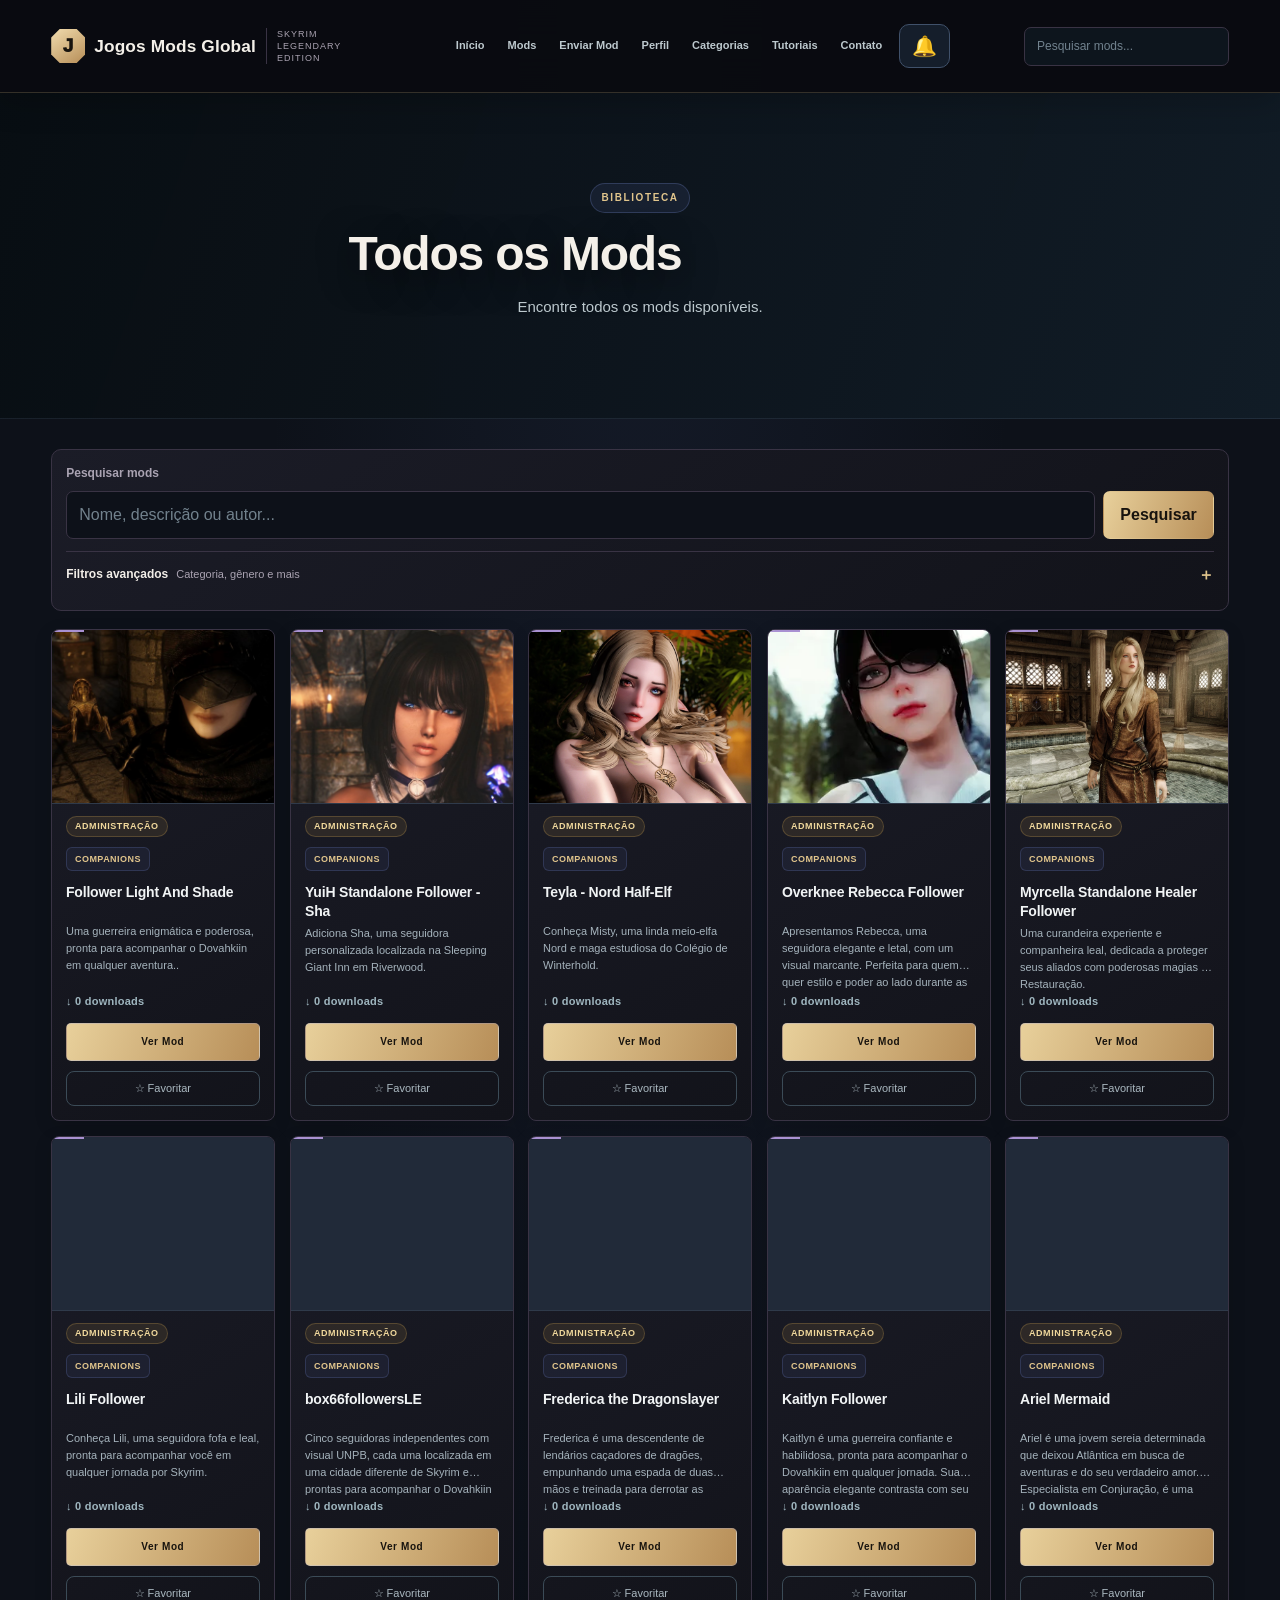
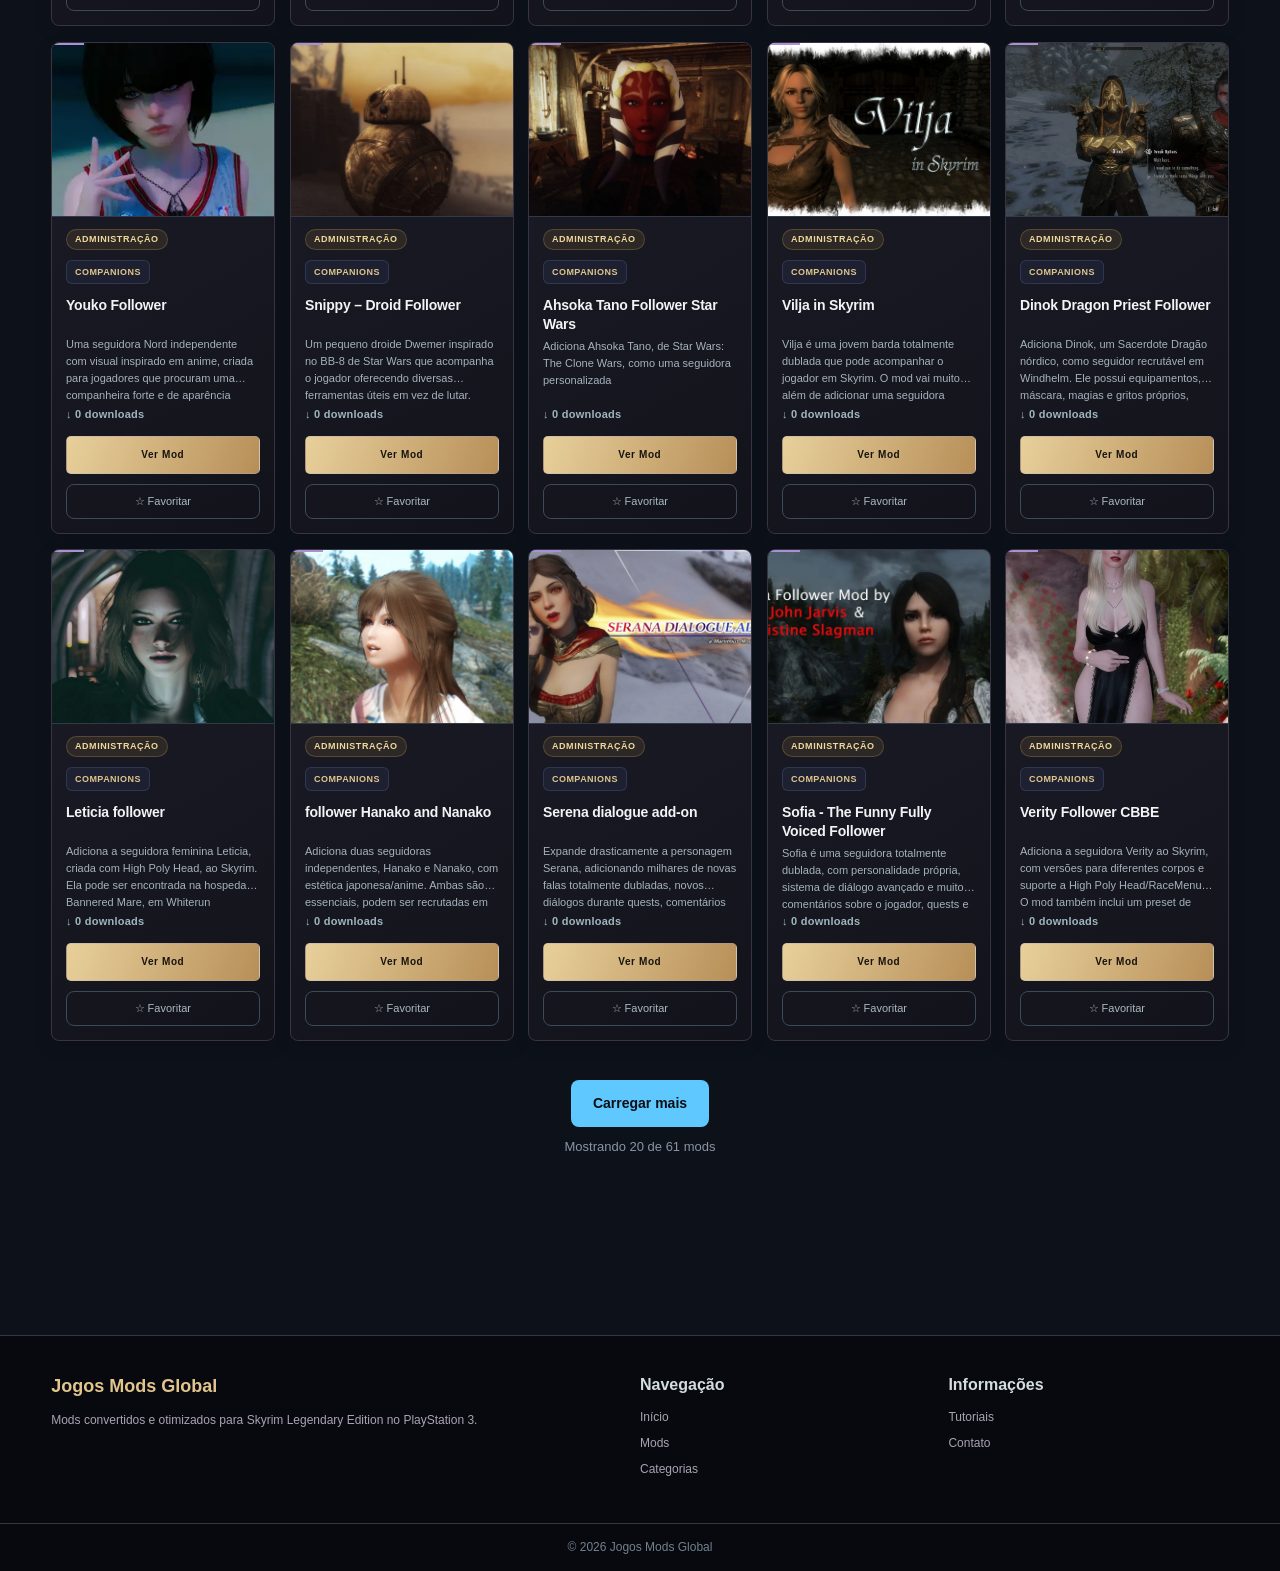
<file: mods/index.html>
<!DOCTYPE html>
<html lang="pt-BR">

<head>

<meta charset="UTF-8">

<meta name="viewport" content="width=device-width, initial-scale=1.0, viewport-fit=cover">

<title>Todos os Mods de Skyrim para PS3 | Jogos Mods Global</title>
<meta name="description" content="Explore a biblioteca de mods de Skyrim Legendary Edition para PS3. Encontre seguidores, armaduras, armas, magias, melhorias gráficas e mods da comunidade.">
<meta name="robots" content="index,follow,max-image-preview:large">
<link rel="canonical" href="https://jogosmodsglobal.pages.dev/mods/index.html">

<link rel="stylesheet" href="../style.css?v=20261125-cat-center-1">


<link rel="stylesheet" href="../design-system.css">
<style id="mods-library-preview-style">
/* Redesign leve da biblioteca — isolado nesta página de teste */
.mods-library-preview{background:radial-gradient(ellipse at 50% 0%,rgba(72,91,145,.13),transparent 42%),#0d1119}
.mods-library-preview .banner-pequeno{min-height:230px;display:flex;align-items:center;background:linear-gradient(110deg,rgba(12,17,27,.97),rgba(20,27,43,.82)),url("../imagens/banner.jpg") center/cover no-repeat;border-bottom:1px solid rgba(150,170,210,.12)}
.mods-library-preview .banner-pequeno .hero-content{max-width:1200px;width:92%;margin:0 auto;padding:36px 0}
.mods-library-preview .hero-content>span{display:inline-flex;align-items:center;padding:6px 10px;border:1px solid rgba(126,145,220,.25);border-radius:999px;background:rgba(99,115,190,.12);color:#aebaff;font-size:10px;letter-spacing:1.6px}
.mods-library-preview .hero-content h2{font-size:clamp(30px,5vw,42px);letter-spacing:-1.2px;margin:12px 0 7px}
.mods-library-preview .hero-content p{color:#aab4c7;font-size:14px;max-width:520px}
.mods-library-preview .mods{padding:30px 0 58px}
.mods-library-preview .mods>.container{width:min(1240px,92%)}
.mods-library-preview #lista-mods.cards-home{grid-template-columns:repeat(auto-fill,minmax(min(100%,230px),1fr));gap:20px;align-items:stretch}
.mods-library-preview .card-mod{position:relative;isolation:isolate;background:linear-gradient(155deg,#1a2231 0%,#141b27 65%,#121925 100%);border:1px solid rgba(151,169,204,.13);border-radius:14px;overflow:hidden;box-shadow:0 5px 18px rgba(0,0,0,.13);transition:transform .2s ease,border-color .2s ease,box-shadow .2s ease}
.mods-library-preview .card-mod:hover{transform:translateY(-3px);border-color:rgba(139,157,235,.42);box-shadow:0 12px 26px rgba(0,0,0,.25)}
.mods-library-preview .card-mod>img{width:100%;height:174px;object-fit:cover;background:#202a3a;border-bottom:1px solid rgba(151,169,204,.12)}
.mods-library-preview .card-mod>.origem-comunidade,.mods-library-preview .card-mod>.origem-administracao{margin:12px 14px 2px;font-size:9px;letter-spacing:.55px;text-transform:uppercase}
.mods-library-preview .card-mod>.categoria{display:block;width:fit-content;max-width:calc(100% - 28px);margin:8px 14px 0;padding:4px 8px;border:1px solid rgba(130,151,230,.19);border-radius:6px;background:rgba(105,124,201,.09);color:#b5c2ff;font-size:9px;letter-spacing:.45px;text-align:left}
.mods-library-preview .card-mod>.badge-mod-atualizado{position:absolute;top:12px;right:10px;padding:5px 8px;border-radius:6px;background:rgba(39,174,129,.92);color:#071710;font-size:9px;font-weight:800;letter-spacing:.45px}
.mods-library-preview .card-mod>h3{padding:12px 14px 4px;color:#f1f4fb;font-size:15px;line-height:1.35;letter-spacing:-.2px;display:-webkit-box;-webkit-line-clamp:2;-webkit-box-orient:vertical;overflow:hidden;min-height:52px}
.mods-library-preview .card-mod>p{padding:0 14px 12px;color:#9da9bd;font-size:12px;line-height:1.55;display:-webkit-box;-webkit-line-clamp:3;-webkit-box-orient:vertical;overflow:hidden;min-height:68px}
.mods-library-preview .card-mod>.download-count{display:block;margin:0 14px 12px;color:#8997ae;font-size:11px}
.mods-library-preview .card-mod>.download{align-self:stretch;margin:0 14px 10px;padding:10px 12px;border:1px solid rgba(151,165,230,.28);border-radius:8px;background:linear-gradient(100deg,#a8b5ff,#8c9bea);color:#11182a;font-size:12px;font-weight:800;text-align:center}
.mods-library-preview .card-mod>.download:hover{background:#c0c9ff}
.mods-library-preview .card-mod>.btn-fav{align-self:stretch;margin:0 14px 14px;padding:8px 10px;border:1px solid rgba(151,169,204,.18);border-radius:8px;color:#aab6ca;font-size:11px}
.mods-library-preview .card-mod>.btn-fav:hover,.mods-library-preview .card-mod>.btn-fav.favoritado{border-color:rgba(240,193,75,.5);color:#f0c96c;background:rgba(240,193,75,.07)}
@media(max-width:600px){
 .mods-library-preview .banner-pequeno{min-height:190px}
 .mods-library-preview .banner-pequeno .hero-content{padding:25px 0}
 .mods-library-preview .mods{padding:20px 0 42px}
 .mods-library-preview #lista-mods.cards-home{grid-template-columns:repeat(2,minmax(0,1fr));gap:12px}
 .mods-library-preview .card-mod{border-radius:11px}
 .mods-library-preview .card-mod>img{height:clamp(112px,32vw,150px)}
 .mods-library-preview .card-mod>.origem-comunidade,.mods-library-preview .card-mod>.origem-administracao{margin:9px 10px 1px;padding:4px 6px;font-size:8px}
 .mods-library-preview .card-mod>.categoria{margin:7px 10px 0;padding:4px 6px;font-size:8px}
 .mods-library-preview .card-mod>h3{padding:9px 10px 3px;font-size:13px;min-height:47px}
 .mods-library-preview .card-mod>p{padding:0 10px 9px;font-size:11px;min-height:66px}
 .mods-library-preview .card-mod>.download-count{margin:0 10px 9px;font-size:10px}
 .mods-library-preview .card-mod>.download{margin:0 10px 8px;padding:9px 7px;font-size:11px}
 .mods-library-preview .card-mod>.btn-fav{margin:0 10px 11px;padding:7px 6px;font-size:10px}
}
@media(max-width:360px){.mods-library-preview #lista-mods.cards-home{grid-template-columns:1fr}.mods-library-preview .card-mod>img{height:190px}}
@media(prefers-reduced-motion:reduce){.mods-library-preview .card-mod{transition:none}}
</style>
</head>

<body class="mods-library-preview">

<header class="topo">

<div class="container">

<a class="logo" href="../index.html">

<h1>Jogos Mods Global</h1>

<span>Skyrim Legendary Edition</span>

</a>

<nav>

<a href="../index.html">Início</a>

<a href="index.html">Mods</a>
<a href="../enviar-mod.html">Enviar Mod</a>
<a href="../membro.html">Perfil</a>

<a href="categorias.html">Categorias</a>

<a href="../tutoriais.html">Tutoriais</a>

<a href="../contato.html">Contato</a>

</nav>

<div class="search">

<input
type="text"
id="pesquisa"
placeholder="Pesquisar mods...">

</div>

</div>

</header>

<section class="banner-pequeno">

<div class="overlay"></div>

<div class="hero-content">

<span>BIBLIOTECA</span>

<h2>Todos os Mods</h2>

<p>

Encontre todos os mods disponíveis.

</p>

</div>

</section>

<section id="admin-quick-tools" style="display:none;max-width:1100px;margin:18px auto 0;padding:0 16px"><div style="background:#151e2b;border:1px solid #344055;border-radius:12px;padding:14px;display:flex;gap:10px;flex-wrap:wrap;align-items:center"><strong style="color:#8bd8ff;flex:1 1 100%">Modo administrador</strong><a href="../admin-catalogo.html" class="download">✏️ Editar mods do catálogo</a><a href="../admin.html" class="download">Gerenciar mods da comunidade</a></div></section>
<section class="mods">

<div class="container">

<div class="cards-home"

id="lista-mods">
</div>

</div>

</section>

<footer>

<div class="container footer">

<div>

<h3>Jogos Mods Global</h3>

<p>

Mods convertidos e otimizados para Skyrim Legendary Edition no PlayStation 3.

</p>

</div>

<div>

<h4>Navegação</h4>

<a href="../index.html">Início</a>

<a href="index.html">Mods</a>

<a href="categorias.html">Categorias</a>

</div>

<div>

<h4>Informações</h4>

<a href="../tutoriais.html">Tutoriais</a>

<a href="../contato.html">Contato</a>

</div>

</div>

<div class="copyright">

© 2026 Jogos Mods Global

</div>

</footer>

<script src="../mods.js"></script>

<script src="../mods-api-config.js"></script>
<script src="../script.js?v=20261125-community-counts-1"></script>
<script src="../community.js?v=20261123-download-counts-1"></script>

<script>
document.addEventListener("DOMContentLoaded",function(){var token=sessionStorage.getItem("ps3adm")||localStorage.getItem("ps3adm")||"";var box=document.getElementById("admin-quick-tools");if(!token||!box||!window.PS3MODS_API_URL)return;fetch(window.PS3MODS_API_URL+"/api/admin/session",{headers:{"Authorization":"Bearer "+token},cache:"no-store"}).then(function(r){if(!r.ok)throw Error("Sem acesso");return r.json()}).then(function(){box.style.display="block"}).catch(function(){});});
</script>
<script src="../notifications.js?v=20261123-fix2" defer></script>
</body>

</html>
</file>
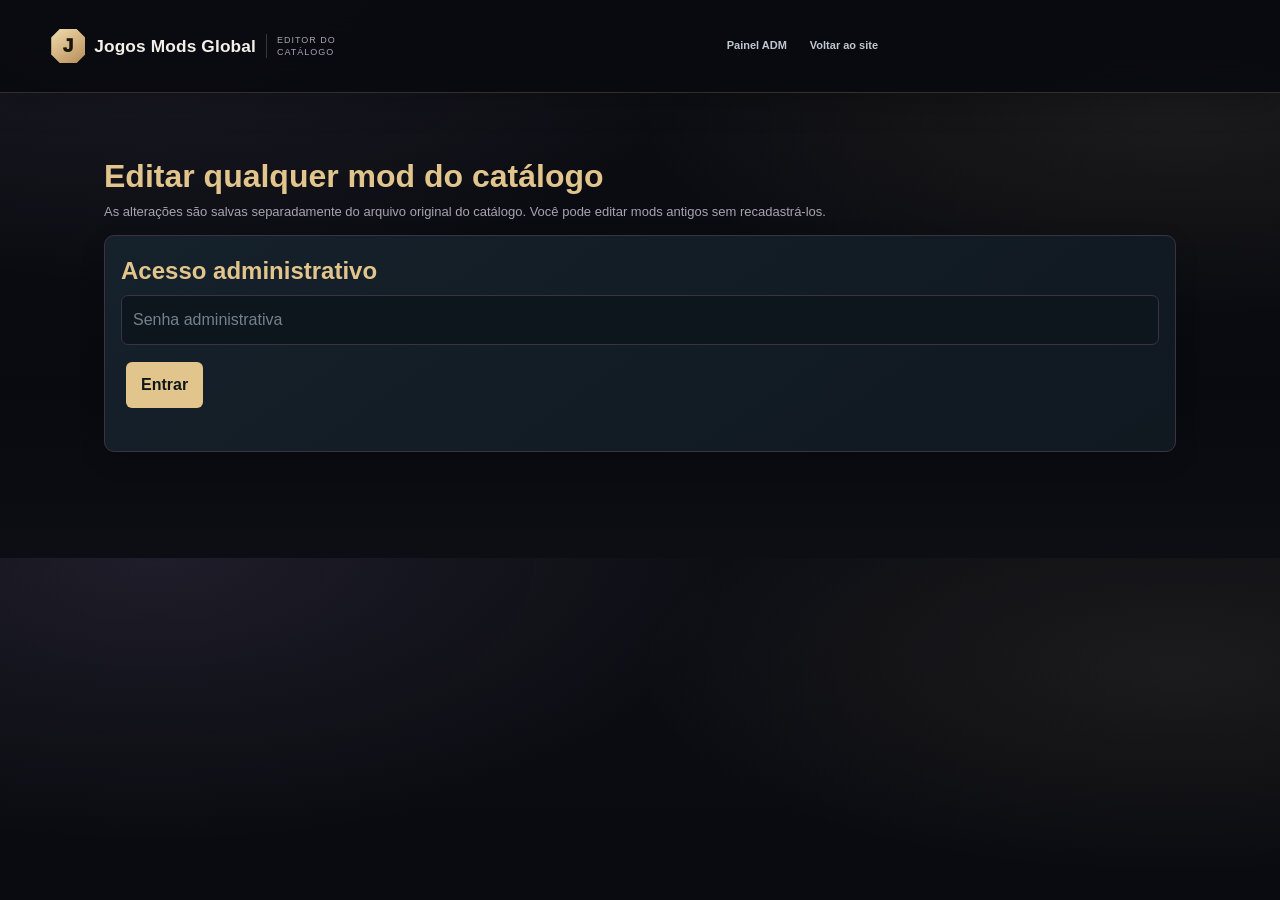
<file: admin-catalogo.html>
<!doctype html>
<html lang="pt-BR">
<head>
<meta charset="utf-8"><meta name="viewport" content="width=device-width, initial-scale=1.0, viewport-fit=cover">
<title>Editar catálogo | Jogos Mods Global</title><link rel="stylesheet" href="style.css?v=20261125-cat-center-1">
<style>
body{background:#0b1018;color:#e8edf5}.wrap{max-width:880px;margin:94px auto 44px;padding:14px}#editor{max-width:820px;margin:12px auto;padding:clamp(12px,2.5vw,22px);overflow:hidden}#fields{grid-template-columns:repeat(2,minmax(0,1fr));gap:10px}.editor-field{background:#101925;border:1px solid #29384b;border-radius:9px;padding:10px}.editor-field input,.editor-field textarea,.editor-field select{margin:3px 0 0;padding:10px}.editor-section-title{margin-top:16px}.editor-tools{display:flex;align-items:center;justify-content:space-between;gap:10px;flex-wrap:wrap}.structured-box{border:1px solid #34465a;background:#101925;border-radius:12px;padding:12px;margin:12px 0}.structured-box h3{margin:0 0 6px;color:#b8edf0}.structured-row{display:grid;grid-template-columns:1fr 1.4fr;gap:8px;align-items:end;border:1px solid #2b3a4d;border-radius:9px;padding:10px;margin:9px 0}.structured-row label{display:block;font-size:12px;font-weight:700;color:#cbd6e4}.structured-row input,.structured-row select,.structured-row textarea{width:100%;box-sizing:border-box;background:#0b121b;color:#f1f5f9;border:1px solid #394b60;border-radius:8px;padding:10px;margin:4px 0 0}.structured-row .row-full{grid-column:1/-1}.structured-row .remove-row{grid-column:1/-1;justify-self:start}.lang-option{font-size:15px}@media(max-width:640px){.wrap{max-width:100%;margin-top:80px;padding:9px}#editor{width:auto;max-width:100%;padding:11px;margin:8px 0}.editor-fields,#fields{grid-template-columns:minmax(0,1fr)!important;gap:7px!important}.editor-field{padding:9px}.structured-row{grid-template-columns:minmax(0,1fr);gap:7px}.structured-row .row-full,.structured-row .remove-row{grid-column:auto}.editor-actions{display:grid;grid-template-columns:1fr 1fr}.editor-actions button{width:100%;margin:0}.preview{max-width:100%}}.panel,.item{background:#151e2b;border:1px solid #344055;border-radius:12px;padding:16px;margin:12px 0}.wrap h1,.wrap h2{color:#5ec8ff}.wrap input,.wrap textarea,.wrap select{box-sizing:border-box;width:100%;padding:11px;border-radius:8px;border:1px solid #344055;background:#0e131b;color:#fff;margin:5px 0 12px}.wrap textarea{min-height:110px;resize:vertical}.wrap button{border:0;border-radius:8px;padding:10px 14px;background:#5ec8ff;color:#07111b;font-weight:800;margin:5px;cursor:pointer}.wrap .danger{background:#a83a4b;color:white}.muted{color:#9eabba;font-size:13px}.editor-fields{display:grid!important;grid-template-columns:repeat(2,minmax(0,1fr))!important;gap:14px!important;align-items:start}.editor-field{min-width:0}.editor-field input,.editor-field textarea{max-width:100%;min-width:0;box-sizing:border-box}.editor-field textarea{min-height:130px}.editor-fields label{display:block;margin:0 0 5px;font-weight:650}.editor-section-title{margin:22px 0 8px}.editor-help{margin:0 0 14px}.editor-actions{position:sticky;bottom:8px;z-index:5;background:rgba(11,16,24,.96);border:1px solid #344055;border-radius:12px;padding:8px;backdrop-filter:blur(10px)}@media(max-width:640px){.wrap{margin-top:82px;padding:12px}.editor-fields{grid-template-columns:minmax(0,1fr)!important;gap:8px!important}.panel{padding:13px}.toolbar{align-items:stretch}.toolbar input{min-width:100%}.editor-actions{bottom:6px}.editor-actions button{width:100%;margin:4px 0}}.list{display:grid;grid-template-columns:repeat(auto-fit,minmax(240px,1fr));gap:12px}.item img{width:100%;height:140px;object-fit:contain;background:#0b1018;border-radius:8px}.item h3{font-size:16px}.status{color:#8bd8ff;min-height:22px}.toolbar{display:flex;gap:8px;flex-wrap:wrap}.toolbar input{flex:1;min-width:220px}.preview{max-width:220px;max-height:180px;object-fit:contain;display:block;background:#0b1018;border-radius:8px}.thumbs{display:flex;flex-wrap:wrap;gap:10px}.thumb{width:130px;background:#0b1018;border:1px solid #344055;border-radius:8px;padding:7px}.thumb img{width:100%;height:90px;object-fit:contain}.thumb button{width:100%;margin:4px 0 0}.field label{font-size:13px;color:#c6d2e1}.hidden{display:none!important}
</style>

<link rel="stylesheet" href="design-system.css">
</head>
<body>
<header class="topo"><div class="container"><a class="logo" href="index.html"><h1>Jogos Mods Global</h1><span>Editor do catálogo</span></a><nav><a href="admin.html">Painel ADM</a><a href="index.html">Voltar ao site</a></nav></div></header>
<main class="wrap">
<h1>Editar qualquer mod do catálogo</h1>
<p class="muted">As alterações são salvas separadamente do arquivo original do catálogo. Você pode editar mods antigos sem recadastrá-los.</p>
<section id="login" class="panel"><h2>Acesso administrativo</h2><input id="password" type="password" placeholder="Senha administrativa" autocomplete="current-password"><button id="enter">Entrar</button><p id="login-msg" class="status"></p></section>
<section id="app" class="hidden">
<div class="panel toolbar"><input id="search" type="search" placeholder="Buscar por nome, autor, ID ou categoria"><button id="logout" class="danger">Sair</button></div>
<section class="panel" id="category-manager" style="margin:14px 0">
<h2>Gerenciar nomes das categorias</h2>
<p class="muted">Renomeia uma categoria em todos os mods do catálogo antigo e da comunidade. As imagens, downloads e demais informações não são alterados.</p>
<div class="editor-fields">
<div class="editor-field"><label for="category-old">Categoria atual</label><select id="category-old"><option value="">Carregando categorias…</option></select></div>
<div class="editor-field"><label for="category-new">Novo nome da categoria</label><input id="category-new" maxlength="60" placeholder="Digite o novo nome"></div>
</div>
<button id="rename-category">Renomear categoria em todos os mods</button>
<p id="category-status" class="status" role="status" aria-live="polite"></p>
</section>
<section class="panel" style="margin-bottom:14px"><h2>Enviar aviso aos visitantes</h2><p class="muted">O aviso aparece no sininho e também é enviado por push para quem ativou as notificações.</p><div class="editor-fields"><div class="editor-field"><label for="notice-title">Título</label><input id="notice-title" maxlength="100" placeholder="Ex.: Novidades no site"></div><div class="editor-field"><label for="notice-url">Link ao abrir (opcional)</label><input id="notice-url" type="url" placeholder="https://jogosmodsglobal.pages.dev/"></div><div class="editor-field" style="grid-column:1/-1"><label for="notice-body">Mensagem</label><textarea id="notice-body" maxlength="240" placeholder="Escreva o aviso para os visitantes."></textarea></div></div><button id="send-notice">Enviar notificação</button><p id="notice-status" class="status" role="status"></p></section><p id="count" class="muted"></p><div id="list" class="list"></div>
<section id="editor" class="panel hidden">
<div class="toolbar"><h2 id="editor-title">Editar mod</h2><span style="flex:1"></span><button id="close-editor" class="danger">Fechar</button></div>
<h3 class="editor-section-title">Informações do mod</h3><p class="muted editor-help">Os campos aparecem em uma coluna no celular para facilitar a edição. Campos não preenchidos permanecem vazios.</p><div id="fields" class="editor-fields"></div>
<section class="structured-box" id="download-editor"><div class="editor-tools"><div><h3>📥 Downloads do mod</h3><p class="muted">Adicione os links com nome e endereço; não precisa escrever JSON.</p></div><button type="button" id="add-download-row">＋ Adicionar download</button></div><div id="download-rows"></div></section><section class="structured-box" id="patch-editor"><div class="editor-tools"><div><h3>🌐 Patches de tradução</h3><p class="muted">Cadastre apenas o patch. O visitante baixa o mod original separadamente.</p></div><button type="button" id="add-patch-row">＋ Adicionar patch</button></div><div id="patch-rows"></div></section><h2>Imagem de capa</h2><img id="cover-preview" class="preview" alt="Prévia da capa"><input id="cover-file" type="file" accept="image/jpeg,image/png,image/webp,image/gif">
<p class="muted">Você pode trocar a capa enviando uma imagem do aparelho. Máximo de 8 MB.</p>
<h2>Galeria de imagens</h2><div id="gallery" class="thumbs"></div><label>Adicionar imagens à galeria</label><input id="gallery-files" type="file" multiple accept="image/jpeg,image/png,image/webp,image/gif">
<p class="muted">JPG, PNG, WebP ou GIF. Até 9 imagens por envio, 8 MB cada.</p>
<div class="toolbar editor-actions"><button id="save">Salvar alterações</button><button id="cancel" class="danger">Cancelar edição</button></div><p id="save-msg" class="status"></p>
</section>
</section>
</main>
<script src="mods.js"></script><script src="mods-api-config.js"></script><script src="admin-auth.js"></script>
<script>
(function(){
const API=window.PS3MODS_API_URL, $=id=>document.getElementById(id);
let token=sessionStorage.getItem('ps3adm')||'',catalog=[],communityCatalog=[],selected=null,cover='',gallery=[];localStorage.removeItem('ps3adm');
const fieldDefs=[['nome','Nome'],['categoria','Categoria'],['autor','Autor'],['versao','Versão'],['compatibilidade','Compatibilidade'],['data','Data'],['descricao','Descrição','textarea'],['videoYoutube','Link do vídeo no YouTube'],['casamento','Casamento'],['localizacao','Localização'],['classe','Classe'],['genero','Gênero'],['tipo','Tipo'],['forjavel','Forjável'],['corpo','Corpo'],['quantidade','Quantidade'],['escola','Escola'],['custo','Custo'],['vendedor','Vendedor'],['armazenamento','Armazenamento'],['manequins','Manequins'],['seguidores','Seguidores'],['forja','Forja'],['alquimia','Alquimia'],['encantamento','Encantamento'],['inicio','Início'],['npc','NPC'],['duracao','Duração'],['hostil','Hostil'],['domesticavel','Domesticável'],['funcao','Função'],['ganhoFPS','Ganho de FPS'],['perdaVisual','Perda visual'],['recomendado','Recomendado']];
function msg(id,t){$(id).textContent=t}
function absUrl(v){if(!v)return '';if(/^https?:\/\//i.test(v))return v;var p=String(v).replace(/^\.\.\//,'').replace(/^\.\//,'');var base=location.pathname.indexOf('/Ps3modsglobal/')!==-1?'/Ps3modsglobal/':'/';return new URL(p,location.origin+base).href}
function youtubeId(value){var v=String(value||'').trim();if(/^[A-Za-z0-9_-]{11}$/.test(v))return v;try{var u=new URL(v);if(!/(^|\.)youtube\.com$|(^|\.)youtu\.be$/i.test(u.hostname))return '';var id=u.hostname.toLowerCase().includes('youtu.be')?u.pathname.split('/').filter(Boolean)[0]:u.searchParams.get('v')||((u.pathname.match(/^\/(?:embed|shorts)\/([^/?]+)/)||[])[1]);return /^[A-Za-z0-9_-]{11}$/.test(id||'')?id:''}catch(e){return ''}}
async function req(path,opts={}){opts.headers=Object.assign({'Authorization':'Bearer '+token},opts.headers||{});if(opts.body&&!(opts.body instanceof FormData))opts.headers['Content-Type']='application/json';const r=await fetch(API+path,opts),d=await r.json();if(!r.ok)throw Error(d.error||'Falha na operação');return d}
async function verify(){if(!token)return false;try{await req('/api/admin/session');return true}catch{return false}}
async function start(){if(!(await verify())){token='';sessionStorage.removeItem('ps3adm');$('login').classList.remove('hidden');$('app').classList.add('hidden');return}localStorage.setItem('ps3adm',token);$('login').classList.add('hidden');$('app').classList.remove('hidden');await loadCatalog()}
async function login(){try{await window.PS3AdminAuth.begin(API,$('password').value,async function(t){token=t;sessionStorage.setItem('ps3adm',t);localStorage.removeItem('ps3adm');await start()},function(t){msg('login-msg',t)})}catch(e){msg('login-msg',e.message)}}

async function loadCatalog(){try{const r=await fetch(API+'/api/legacy-overrides'),d=r.ok?await r.json():{items:{}};const overrides=d.items||{};const dl=await req('/api/admin/legacy-downloads');const downloadMap=dl.items||{};catalog=mods.map(m=>{const merged=Object.assign({},m,overrides[String(m.id)]||{});merged.downloads=downloadMap[String(m.id)]||merged.downloads||(merged.download?[{nome:'Download',link:merged.download}]:[]);return merged});communityCatalog=[];try{const community=await req('/api/admin/mods?status=all');communityCatalog=Array.isArray(community.items)?community.items:[];renderCategoryManager()}catch(categoryError){$('category-old').innerHTML='<option value="">Não foi possível carregar as categorias da comunidade</option>';msg('category-status','Gerenciador de categorias indisponível: '+categoryError.message)}renderList();const id=new URLSearchParams(location.search).get('edit');if(id){const m=catalog.find(x=>String(x.id)===id);if(m)openEditor(m)}}catch(e){msg('count','Erro ao carregar catálogo: '+e.message)}}
function normalizeCategoryAdmin(value){return String(value||'').normalize('NFD').replace(/[\u0300-\u036f]/g,'').trim().toLocaleLowerCase('pt-BR')}
function renderCategoryManager(){const map=new Map();function add(value){const label=String(value||'').trim(),key=normalizeCategoryAdmin(label);if(label&&key&&!map.has(key))map.set(key,label)}catalog.concat(communityCatalog).forEach(m=>{add(m.categoria);(Array.isArray(m.categorias)?m.categorias:[]).forEach(add)});const select=$('category-old'),previous=select.value;select.innerHTML='<option value="">Selecione uma categoria</option>';Array.from(map.values()).sort((a,b)=>a.localeCompare(b,'pt-BR')).forEach(label=>{const option=document.createElement('option');option.value=label;option.textContent=label;select.append(option)});if(previous&&map.has(normalizeCategoryAdmin(previous)))select.value=map.get(normalizeCategoryAdmin(previous));msg('category-status',map.size+' categorias encontradas em '+catalog.length+' mods do catálogo e '+communityCatalog.length+' mods da comunidade.')}
function renameCategoryInMod(item,oldName,newName){const patch={};if(normalizeCategoryAdmin(item.categoria)===normalizeCategoryAdmin(oldName))patch.categoria=newName;if(Array.isArray(item.categorias)){const next=item.categorias.map(value=>normalizeCategoryAdmin(value)===normalizeCategoryAdmin(oldName)?newName:value);if(next.some((value,index)=>value!==item.categorias[index]))patch.categorias=next}return Object.keys(patch).length?patch:null}
async function renameCategoryEverywhere(){const oldName=$('category-old').value,newName=$('category-new').value.trim();if(!oldName){msg('category-status','Selecione a categoria que deseja renomear.');return}if(!newName){msg('category-status','Digite o novo nome.');return}if(normalizeCategoryAdmin(oldName)===normalizeCategoryAdmin(newName)){msg('category-status','O novo nome é igual ao atual.');return}const collision=catalog.concat(communityCatalog).some(m=>[m.categoria].concat(Array.isArray(m.categorias)?m.categorias:[]).some(v=>normalizeCategoryAdmin(v)===normalizeCategoryAdmin(newName))&&normalizeCategoryAdmin(newName)!==normalizeCategoryAdmin(oldName));if(collision){msg('category-status','Já existe uma categoria com esse nome. Escolha outro nome para evitar misturar categorias.');return}const legacy=catalog.map(item=>({item,patch:renameCategoryInMod(item,oldName,newName)})).filter(x=>x.patch);const community=communityCatalog.map(item=>({item,patch:renameCategoryInMod(item,oldName,newName)})).filter(x=>x.patch);const total=legacy.length+community.length;if(!total){msg('category-status','Nenhum mod usa exatamente essa categoria.');return}if(!confirm('Renomear “'+oldName+'” para “'+newName+'” em '+total+' mods? A operação atualizará '+legacy.length+' mods do catálogo e '+community.length+' da comunidade.'))return;const button=$('rename-category');button.disabled=true;let success=0,failures=[];try{for(const row of legacy){try{const updated=Object.assign({},row.item,row.patch);await req('/api/admin/legacy-mods/'+row.item.id,{method:'PATCH',body:JSON.stringify({mod:updated})});success++}catch(e){failures.push('Catálogo ID '+row.item.id+': '+e.message)}}for(const row of community){try{const updated=Object.assign({},row.item,row.patch);await req('/api/admin/mods/'+row.item.id,{method:'PATCH',body:JSON.stringify({mod:updated})});success++}catch(e){failures.push('Comunidade ID '+row.item.id+': '+e.message)}}await loadCatalog();$('category-new').value='';if(failures.length){msg('category-status','Renomeação parcial: '+success+' de '+total+' mods atualizados. Falhas: '+failures.join(' | ')+'. Você pode repetir a operação para os restantes.')}else{msg('category-status','Categoria renomeada com sucesso em '+success+' mods.')}}catch(e){msg('category-status','Erro durante a renomeação: '+e.message)}finally{button.disabled=false}}
function renderList(){const term=$('search').value.trim().toLocaleLowerCase('pt-BR'),items=catalog.filter(m=>[m.id,m.nome,m.autor,m.categoria,m.descricao].join(' ').toLocaleLowerCase('pt-BR').includes(term));$('count').textContent=items.length+' de '+catalog.length+' mods';$('list').innerHTML='';items.forEach(m=>{const c=document.createElement('article');c.className='item';const img=document.createElement('img');img.src=absUrl(m.imagem);img.alt=m.nome||'Capa';const h=document.createElement('h3');h.textContent=m.nome||'Sem nome';const p=document.createElement('p');p.className='muted';p.textContent='ID '+m.id+' · '+(m.categoria||'Sem categoria');const b=document.createElement('button');b.textContent='Editar este mod';b.onclick=()=>openEditor(m);c.append(img,h,p,b);$('list').append(c)})}
function openEditor(m){selected=m;cover=absUrl(m.imagem);gallery=(m.galeria||[]).map(absUrl);fillStructuredEditors(m);$('editor-title').textContent='Editar: '+m.nome+' (ID '+m.id+')';$('fields').innerHTML='';fieldDefs.forEach(([key,label,type])=>{const wrap=document.createElement('div');wrap.className='editor-field';const lab=document.createElement('label');lab.textContent=label;lab.htmlFor='f-'+key;const input=document.createElement(type==='textarea'?'textarea':'input');input.id='f-'+key;input.value=key==='downloadsJson'?JSON.stringify(m.downloads||[],null,2):key==='translationPatchesJson'?JSON.stringify(m.translationPatches||[],null,2):(m[key]===undefined?'':Array.isArray(m[key])?m[key].join(', '):m[key]);if(key==='downloadsJson'){input.placeholder='[{"nome":"Download principal","link":"https://..."}]';input.style.minHeight='110px';}if(key==='translationPatchesJson'){input.placeholder='[{"language":"pt-BR","version":"1.0","compatibleVersion":"2.4","size":"8 MB","link":"https://...","author":"Tradutor","instructions":"Copie os arquivos para ..."}]';input.style.minHeight='180px';}if(key==='videoYoutube'){input.type='url';input.placeholder='https://www.youtube.com/watch?v=...';input.autocomplete='url';if(m[key])input.value='https://www.youtube.com/watch?v='+youtubeId(m[key]);}wrap.append(lab,input);$('fields').append(wrap)});$('cover-preview').src=cover;$('cover-file').value='';$('gallery-files').value='';msg('save-msg','');renderGallery();$('editor').classList.remove('hidden');$('editor').scrollIntoView({behavior:'smooth',block:'start'})}
function makeRow(host,kind,data){
 data=data||{};var row=document.createElement('div');row.className='structured-row';
 function field(label,key,type,opts,full){var box=document.createElement('div');if(full)box.className='row-full';var lab=document.createElement('label');lab.textContent=label;var el=document.createElement(type==='textarea'?'textarea':'input');if(type==='select'){el=document.createElement('select');(opts||[]).forEach(function(o){var op=document.createElement('option');op.value=o.value;op.textContent=o.label;op.className='lang-option';el.append(op)})}else if(type!=='textarea'){el.type=type||'text'}el.value=data[key]||'';el.dataset.key=key;lab.append(el);box.append(lab);row.append(box);return el}
 if(kind==='download'){field('Nome do botão','nome','text');field('Link direto','link','url');}
 else{var languages=[{value:'pt-BR',label:'🇧🇷 Português (Brasil)'},{value:'pt-PT',label:'🇵🇹 Português (Portugal)'},{value:'en',label:'🇺🇸 Inglês'},{value:'es',label:'🇪🇸 Espanhol'},{value:'fr',label:'🇫🇷 Francês'},{value:'de',label:'🇩🇪 Alemão'},{value:'it',label:'🇮🇹 Italiano'},{value:'ru',label:'🇷🇺 Russo'},{value:'ja',label:'🇯🇵 Japonês'},{value:'zh',label:'🇨🇳 Chinês'},{value:'pl',label:'🇵🇱 Polonês'},{value:'other',label:'🌐 Outro idioma'}];field('Idioma / bandeira','language','select',languages);field('Versão da tradução','version','text');field('Compatível com versão do mod','compatibleVersion','text');field('Tamanho do arquivo','size','text');field('Link para baixar o patch','link','url',null,true);field('Nome do tradutor','author','text');field('Instruções de instalação','instructions','textarea',null,true)}
 var remove=document.createElement('button');remove.type='button';remove.className='danger remove-row';remove.textContent='Remover';remove.onclick=function(){row.remove()};row.append(remove);host.append(row);return row
}
function fillStructuredEditors(m){
 $('download-rows').innerHTML='';$('patch-rows').innerHTML='';
 var ds=Array.isArray(m.downloads)?m.downloads:[],ps=Array.isArray(m.translationPatches)?m.translationPatches:[];
 ds.forEach(function(d){makeRow($('download-rows'),'download',d)});ps.forEach(function(p){makeRow($('patch-rows'),'patch',p)});
 $('add-download-row').onclick=function(){makeRow($('download-rows'),'download',{nome:'Download principal'})};
 $('add-patch-row').onclick=function(){makeRow($('patch-rows'),'patch',{language:'pt-BR'})};
 if(!ds.length)makeRow($('download-rows'),'download',{nome:'Download principal'});
}
function collectRows(host){return Array.from(host.querySelectorAll('.structured-row')).map(function(row){var obj={};row.querySelectorAll('[data-key]').forEach(function(el){obj[el.dataset.key]=el.value.trim()});return obj})}
function renderGallery(){$('gallery').innerHTML='';gallery.forEach((src,i)=>{const box=document.createElement('div');box.className='thumb';const img=document.createElement('img');img.src=src;img.alt='Imagem '+(i+1);const b=document.createElement('button');b.className='danger';b.textContent='Remover';b.onclick=()=>{gallery.splice(i,1);renderGallery()};box.append(img,b);$('gallery').append(box)});if(!gallery.length)$('gallery').textContent='Nenhuma imagem na galeria.'}
async function upload(files){if(!files||!files.length)return [];const fd=new FormData();Array.from(files).forEach(f=>fd.append('images',f));const d=await req('/api/uploads',{method:'POST',body:fd});return d.urls||[]}
$('cover-file').onchange=async e=>{if(!e.target.files.length)return;try{msg('save-msg','Enviando capa...');const urls=await upload([e.target.files[0]]);cover=urls[0];$('cover-preview').src=cover;msg('save-msg','Capa carregada. Clique em salvar para aplicar.')}catch(err){msg('save-msg',err.message)}};
$('gallery-files').onchange=async e=>{if(!e.target.files.length)return;try{msg('save-msg','Enviando imagens...');const urls=await upload(e.target.files);gallery=gallery.concat(urls).slice(0,12);renderGallery();msg('save-msg','Imagens carregadas. Clique em salvar para aplicar.')}catch(err){msg('save-msg',err.message)}};
async function save(){if(!selected)return;try{$('save').disabled=true;msg('save-msg','Salvando alterações...');const mod={};fieldDefs.forEach(([key])=>{const el=$('f-'+key);mod[key]=el.value.trim()});try{mod.translationPatches=collectRows($('patch-rows'));if(!Array.isArray(mod.translationPatches)||mod.translationPatches.length>12)throw Error('Adicione até 12 patches usando o botão acima.');mod.translationPatches=mod.translationPatches.map(function(p){return {language:String(p.language||'other'),version:String(p.version||''),compatibleVersion:String(p.compatibleVersion||''),size:String(p.size||''),link:String(p.link||'').trim(),author:String(p.author||''),instructions:String(p.instructions||''),updatedAt:p.updatedAt||new Date().toISOString()}});if(mod.translationPatches.some(function(p){return !(p.link.indexOf('https://')===0||p.link.indexOf('http://')===0)}))throw Error('Cada patch precisa de um link http:// ou https:// válido.');}catch(err){msg('save-msg','Patches de tradução inválidos: '+err.message);return}try{mod.downloads=collectRows($('download-rows'));if(!Array.isArray(mod.downloads)||mod.downloads.length>8)throw Error('Adicione até 8 downloads usando o botão acima.');mod.downloads=mod.downloads.map((d,i)=>({nome:String(d.nome||('Download '+(i+1))).trim(),link:String(d.link||'').trim()}));if(mod.downloads.some(d=>!(d.link.indexOf('https://')===0||d.link.indexOf('http://')===0)))throw Error('Cada link deve começar com http:// ou https://');}catch(err){msg('save-msg','Links inválidos: '+err.message);return}if(mod.videoYoutube){var videoId=youtubeId(mod.videoYoutube);if(!videoId){msg('save-msg','Informe um link válido do YouTube (youtube.com, youtu.be ou um ID de vídeo), ou deixe o campo vazio.');return}mod.videoYoutube=videoId}mod.imagem=cover;mod.galeria=gallery;await req('/api/admin/legacy-mods/'+selected.id,{method:'PATCH',body:JSON.stringify({mod})});msg('save-msg','Alterações salvas! Atualizando catálogo...');await loadCatalog();const again=catalog.find(x=>Number(x.id)===Number(selected.id));if(again)openEditor(again);msg('save-msg','Mod atualizado com sucesso.');}catch(e){msg('save-msg',e.message)}finally{$('save').disabled=false}}
$('enter').onclick=login;$('password').addEventListener('keydown',e=>{if(e.key==='Enter')login()});$('search').oninput=renderList;$('rename-category').onclick=renameCategoryEverywhere;$('save').onclick=save;$('cancel').onclick=()=>{$('editor').classList.add('hidden');selected=null};$('close-editor').onclick=()=>{$('editor').classList.add('hidden');selected=null};$('logout').onclick=()=>{token='';localStorage.removeItem('ps3adm');sessionStorage.removeItem('ps3adm');$('app').classList.add('hidden');$('login').classList.remove('hidden')};
$('send-notice').onclick=async()=>{try{const title=$('notice-title').value.trim(),body=$('notice-body').value.trim(),url=$('notice-url').value.trim()||'https://jogosmodsglobal.pages.dev/';if(!title||!body)throw Error('Preencha o título e a mensagem.');$('send-notice').disabled=true;msg('notice-status','Enviando notificação...');await req('/api/admin/notifications',{method:'POST',body:JSON.stringify({title,body,url})});$('notice-title').value='';$('notice-body').value='';$('notice-url').value='';msg('notice-status','Notificação enviada aos visitantes e dispositivos inscritos.');}catch(e){msg('notice-status',e.message);}finally{$('send-notice').disabled=false;}};
start();
})();
</script>
</body></html>
</file>
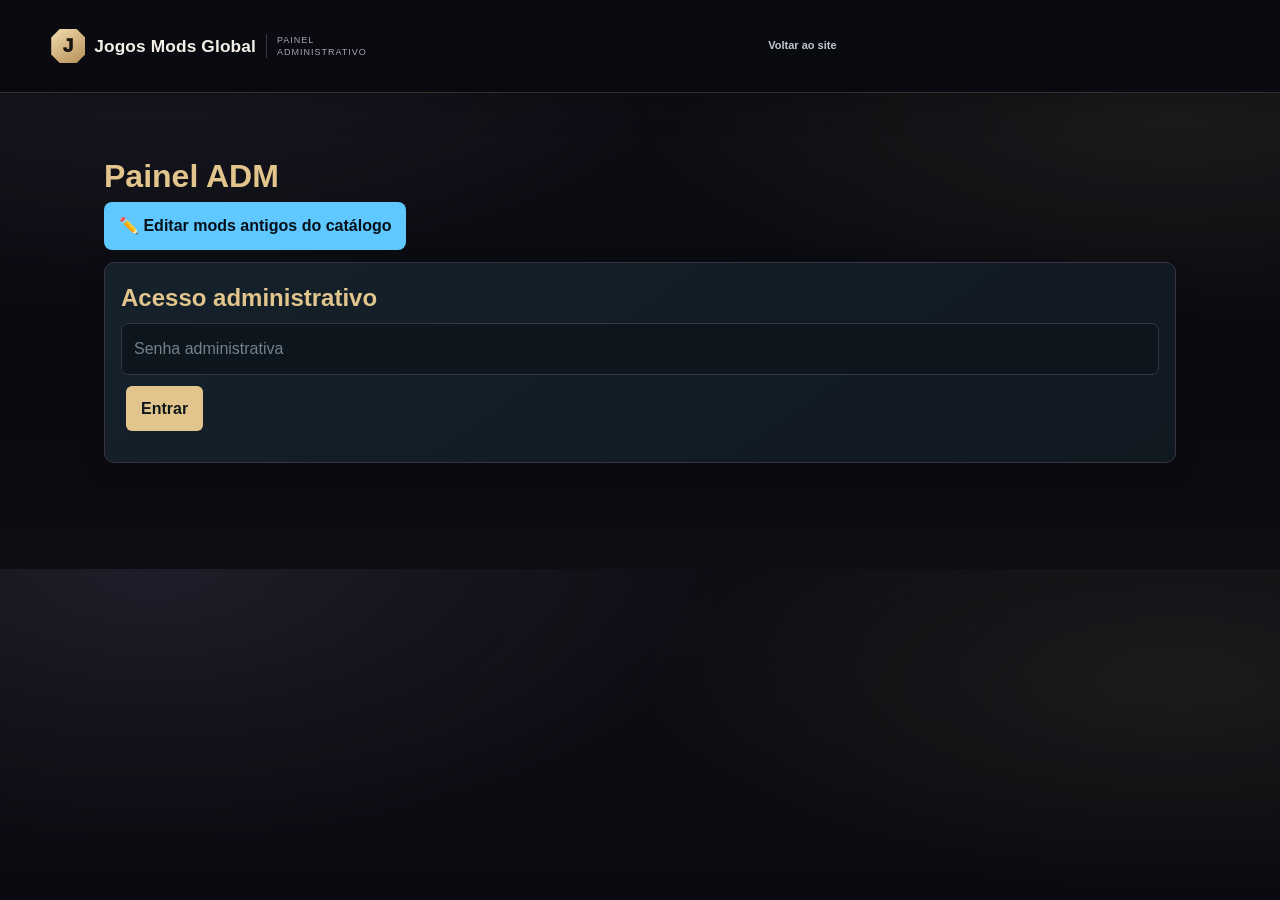
<file: admin.html>
<!doctype html>
<html lang="pt-BR"><head><meta charset="utf-8"><meta name="viewport" content="width=device-width, initial-scale=1.0, viewport-fit=cover"><title>Painel ADM | Jogos Mods Global</title><link rel="stylesheet" href="style.css?v=20261125-cat-center-1"><style>
body{background:#0b1018;color:#e8edf5}.adm{max-width:1000px;margin:105px auto 50px;padding:16px}.panel{background:#151e2b;border:1px solid #344055;border-radius:12px;padding:16px;margin:12px 0}.adm h1,.adm h2{color:#5ec8ff}.adm input,.adm select{padding:12px;border-radius:8px;border:1px solid #344055;background:#0e131b;color:white;width:100%;max-width:360px;margin:6px 0}.adm button{border:0;border-radius:8px;padding:10px 14px;background:#5ec8ff;color:#07111b;font-weight:800;margin:5px;cursor:pointer}.adm .danger{background:#a83a4b;color:white}.adm .green{background:#267c55;color:white}.mod{border:1px solid #344055;border-radius:10px;padding:14px;margin:12px 0;background:#101722}.mod img{max-width:180px;max-height:140px;object-fit:contain;border-radius:8px}.muted{color:#9eabba;font-size:13px}.actions{display:flex;flex-wrap:wrap;gap:6px}.status{margin:10px 0;color:#8bd8ff}.stats{display:flex;flex-wrap:wrap;gap:8px;margin:10px 0}.stats span{background:#0e131b;border:1px solid #344055;border-radius:8px;padding:9px 12px;color:#c8d5e4;font-size:13px}.adm input[type=search]{max-width:100%}.mod h2{font-size:19px}.mod .meta{line-height:1.7}.mod .details{color:#c2ccda;font-size:13px;line-height:1.6;margin:10px 0}.mod a{color:#8bd8ff}
.edit-modal-backdrop{position:fixed;inset:0;z-index:9999;background:rgba(0,0,0,.78);display:flex;align-items:flex-start;justify-content:center;padding:18px;overflow:auto}
.edit-modal{width:min(900px,100%);margin:auto;background:#111a26;border:1px solid #40536a;border-radius:16px;padding:18px;box-shadow:0 24px 80px #000}
.edit-modal h2{margin:0 0 8px;color:#b8edf0}.edit-modal .edit-grid{display:grid;grid-template-columns:repeat(2,minmax(0,1fr));gap:12px}
.edit-modal label{display:block;color:#cbd6e4;font-size:12px;font-weight:700;margin:8px 0 5px}
.edit-modal input,.edit-modal textarea,.edit-modal select{width:100%;max-width:none;background:#0b121b;color:#f1f5f9;border:1px solid #394b60;border-radius:8px;padding:11px}
.edit-modal textarea{min-height:100px;resize:vertical}.edit-modal .edit-download-row{grid-template-columns:minmax(120px,.8fr) minmax(0,2fr) auto;align-items:center;gap:8px}.edit-modal .edit-download-row input{min-width:0}.edit-modal .edit-download-row button{width:auto;white-space:nowrap;margin:0;padding:10px}
.edit-categories{display:grid;grid-template-columns:repeat(2,minmax(0,1fr));gap:7px;max-height:240px;overflow:auto;padding:8px;border:1px solid #344055;border-radius:9px}
.edit-categories label{display:flex;align-items:center;gap:7px;margin:0;padding:8px;background:#0c1420;border-radius:7px}.edit-categories input{width:auto;accent-color:#5ec8ff}
.edit-modal .edit-actions{display:flex;gap:8px;justify-content:flex-end;flex-wrap:wrap;position:sticky;bottom:-18px;background:#111a26;padding:12px 0 0}
@media(max-width:620px){.edit-modal-backdrop{padding:8px}.edit-modal{padding:13px}.edit-modal .edit-grid,.edit-categories{grid-template-columns:1fr}}
.admin-tabs{display:flex;flex-wrap:wrap;gap:8px;margin:14px 0}
.admin-tabs button,.admin-tabs a{border:1px solid #344055;border-radius:8px;padding:10px 14px;background:#101722;color:#cbd6e4;text-decoration:none;font-weight:800;font-size:13px}
.admin-tabs button.active{background:#5ec8ff;color:#07111b;border-color:#5ec8ff}
.admin-section-head{display:flex;align-items:center;justify-content:space-between;gap:12px;flex-wrap:wrap}
.admin-member-tools{display:flex;align-items:center;gap:12px;flex-wrap:wrap;margin:10px 0}
.admin-member-tools input{flex:1;min-width:200px;max-width:100%}
.admin-tab-panel[hidden]{display:none!important}
@media(max-width:600px){.adm{margin-top:82px;padding:10px}.admin-section-head{align-items:flex-start}.admin-tabs>*{flex:1 1 auto;text-align:center}}
.cover-edit-box{padding:12px;border:1px solid #34465a;border-radius:10px;background:#0c1420}.cover-preview-wrap{display:flex;align-items:center;justify-content:center;min-height:100px;margin:8px 0;background:#080d13;border:1px dashed #40536a;border-radius:9px;overflow:hidden}.cover-preview-wrap img{display:block;max-width:100%;width:100%;max-height:220px;object-fit:contain}.cover-preview-wrap span{padding:20px;color:#9eabba;font-size:13px}.cover-edit-actions{display:flex;align-items:center;gap:8px;flex-wrap:wrap}.cover-edit-actions small{flex:1;min-width:160px}</style>
<link rel="stylesheet" href="design-system.css">
</head><body><header class="topo"><div class="container"><a class="logo" href="index.html"><h1>Jogos Mods Global</h1><span>Painel administrativo</span></a><nav><a href="index.html">Voltar ao site</a></nav></div></header>
<main class="adm"><h1>Painel ADM</h1><p><a href="admin-catalogo.html" style="display:inline-block;padding:11px 15px;border-radius:8px;background:#5ec8ff;color:#07111b;font-weight:800;text-decoration:none">✏️ Editar mods antigos do catálogo</a></p><section id="login" class="panel"><h2>Acesso administrativo</h2><input id="password" type="password" placeholder="Senha administrativa" autocomplete="current-password"><br><button id="enter">Entrar</button><p id="login-msg" class="status"></p></section>
<section id="dashboard" style="display:none"><div class="panel"><div class="actions"><input id="search" type="search" placeholder="Buscar por nome, autor, ID ou categoria" aria-label="Buscar mods"><select id="filter"><option value="all">Todos os mods da comunidade</option><option value="pending">Aguardando aprovação</option><option value="approved">Aprovados</option><option value="rejected">Rejeitados</option></select><button id="refresh">Atualizar lista</button><button id="logout" class="danger">Sair</button></div><div class="stats"><span id="stat-pending">Pendentes: —</span><span id="stat-approved">Aprovados: —</span><span id="stat-rejected">Rejeitados: —</span><span id="stat-members">Membros: —</span></div><p id="count" class="muted"></p><p id="message" class="status"></p></div><nav class="admin-tabs" aria-label="Seções administrativas"><button type="button" class="active" data-admin-tab="mods-panel">Mods da comunidade</button><button type="button" data-admin-tab="member-panel">Gerenciar membros</button><a href="admin-catalogo.html">Editar catálogo antigo</a></nav><section class="panel" id="admin-notification-panel"><h2>Enviar mensagem aos membros</h2><p class="muted">Publique um aviso no sininho e tente enviá-lo também como notificação ao celular dos membros inscritos.</p><label for="notice-title">Título</label><br><input id="notice-title" maxlength="100" placeholder="Ex.: Novo mod disponível"><br><label for="notice-body">Mensagem</label><br><input id="notice-body" maxlength="240" placeholder="Escreva o aviso"><br><label for="notice-url">Link ao tocar (opcional)</label><br><input id="notice-url" type="url" placeholder="https://jogosmodsglobal.pages.dev/"><br><button id="notice-send" type="button">Enviar notificação</button><p id="notice-result" class="status" role="status" aria-live="polite"></p></section><section class="panel admin-tab-panel" id="mods-panel"><h2>Mods enviados pela comunidade</h2><p class="muted">Esta lista vem do catálogo de envios da comunidade. Use “Editar mod” para alterar os dados ou entre em um mod e escolha “Editar este mod (admin)”.</p><div id="mods"></div></section><section class="panel admin-tab-panel" id="member-panel" hidden><div class="admin-section-head"><div><h2>Gerenciar membros</h2><p class="muted">Pesquise contas, confira quando foram criadas e remova perfis quando necessário. Os mods publicados são preservados.</p></div><button id="members-refresh">Atualizar membros</button></div><div class="admin-member-tools"><input id="members-search" type="search" placeholder="Buscar membro por nome ou ID"><span id="members-count" class="muted">Carregando membros…</span></div><div id="members-list"></div></section></section></main>
<script src="mods-api-config.js"></script><script src="mods.js"></script><script src="admin-auth.js"></script><script>
(function(){
var API=window.PS3MODS_API_URL,token=(sessionStorage.getItem('ps3adm')||''),allItems=[], $=function(id){return document.getElementById(id)};localStorage.removeItem('ps3adm');
function message(t){$('message').textContent=t}
async function request(path,opts){opts=opts||{};opts.cache='no-store';opts.headers=Object.assign({'Authorization':'Bearer '+token,'Content-Type':'application/json'},opts.headers||{});var r=await fetch((API||'')+path,opts),d={};try{d=await r.json()}catch(e){throw Error('Resposta inválida do servidor (HTTP '+r.status+').')}if(!r.ok)throw Error(d.error||('Falha na operação (HTTP '+r.status+').'));return d}
async function login(){try{await window.PS3AdminAuth.begin(API,$('password').value,async function(t){token=t;sessionStorage.setItem('ps3adm',t);localStorage.removeItem('ps3adm');$('login').style.display='none';$('dashboard').style.display='block';await load();await loadMembers()},function(t){$('login-msg').textContent=t})}catch(e){$('login-msg').textContent=e.message}}

function logout(){token='';localStorage.removeItem('ps3adm');sessionStorage.removeItem('ps3adm');$('dashboard').style.display='none';$('login').style.display='block';$('password').value='';allItems=[]}
function action(id,kind){return async function(){try{if(kind==='delete'&&!confirm('Excluir este mod permanentemente? Esta ação não pode ser desfeita.'))return;await request('/api/admin/mods/'+id+(kind==='delete'?'':'/'+kind),{method:kind==='delete'?'DELETE':'POST',body:kind==='delete'?undefined:'{}'});message('Alteração salva com sucesso.');await load()}catch(e){message(e.message)}}}
function chaveCategoriaAdmin(valor){return String(valor||'').normalize('NFD').replace(/[\\u0300-\\u036f]/g,'').toLocaleLowerCase('pt-BR').replace(/[^a-z0-9]+/g,' ').trim().split(/\\s+/).filter(function(p){return p&&!/^(de|da|do|das|dos)$/.test(p)}).map(function(p){return p.length>3&&p.endsWith('s')?p.slice(0,-1):p}).join(' ')}
function listarCategoriasAdmin(mod){var map={};(typeof mods!=='undefined'?mods:[]).concat(allItems).forEach(function(item){[item.categoria].concat(Array.isArray(item.categorias)?item.categorias:[]).forEach(function(c){var label=String(c||'').trim(),key=chaveCategoriaAdmin(label);if(label&&key&&!map[key])map[key]=label})});[mod.categoria].concat(Array.isArray(mod.categorias)?mod.categorias:[]).forEach(function(c){var label=String(c||'').trim(),key=chaveCategoriaAdmin(label);if(label&&key&&!map[key])map[key]=label});return Object.keys(map).map(function(k){return map[k]}).sort(function(a,b){return a.localeCompare(b,'pt-BR')})}
async function editMod(m){
var backdrop=document.createElement('div');backdrop.className='edit-modal-backdrop';backdrop.setAttribute('role','dialog');backdrop.setAttribute('aria-modal','true');
var modal=document.createElement('section');modal.className='edit-modal';
modal.innerHTML='<h2>Editar mod da comunidade</h2><p class="muted">Edite os dados e marque todas as categorias em que este mod deve aparecer. Os campos não alterados serão preservados.</p><form id="community-edit-form"><div class="edit-grid"><div><label>Nome do mod</label><input id="ed-name" required maxlength="100"></div><div><label>Categoria principal</label><select id="ed-primary"></select></div><div><label>Nova categoria (opcional)</label><div style="display:flex;gap:6px"><input id="ed-new-category" placeholder="Digite para adicionar"><button type="button" id="ed-add-category">Adicionar</button></div></div><div><label>Autor original</label><input id="ed-author"></div><div><label>Versão</label><input id="ed-version"></div><div><label>Compatibilidade</label><input id="ed-compat"></div><div class="cover-edit-box"><label for="ed-image">Capa do mod</label><div class="cover-preview-wrap"><img id="ed-cover-preview" alt="Prévia da capa atual" hidden><span id="ed-cover-empty">Nenhuma capa definida</span></div><input id="ed-image" type="url" placeholder="Cole o link da nova capa"><div class="cover-edit-actions"><button type="button" id="ed-cover-remove" class="danger">Remover capa</button><small class="muted">Para trocar, cole o link da nova imagem. A prévia atualiza automaticamente.</small></div></div><div><label>Vídeo YouTube (URL ou ID)</label><input id="ed-video"></div><div><label>Gênero</label><select id="ed-gender"><option value="">Não informado</option><option>Feminino</option><option>Masculino</option><option>Ambos</option></select></div><div><label>Casamento</label><select id="ed-marriage"><option value="">Não informado</option><option>Sim</option><option>Não</option></select></div><div><label>Tipo</label><input id="ed-type"></div><div><label>Localização</label><input id="ed-location"></div><div><label>Classe</label><input id="ed-class"></div><div><label>Escola</label><input id="ed-school"></div><div><label>Vendedor</label><input id="ed-vendor"></div><div><label>Custo</label><input id="ed-cost"></div><div><label>Forjável</label><input id="ed-forge"></div><div><label>Corpo</label><input id="ed-body"></div><div><label>Quantidade</label><input id="ed-quantity"></div></div><label>Descrição</label><textarea id="ed-description" required></textarea><label>Todas as categorias deste mod</label><div id="ed-categories" class="edit-categories"></div><div style="display:flex;align-items:center;justify-content:space-between;gap:8px;flex-wrap:wrap"><label>Links de download</label><button type="button" id="ed-add-download">+ Adicionar download</button></div><div id="ed-downloads"></div><section class="translation-patch-editor"><h3>🌐 Patches de tradução</h3><p class="muted">Adicione somente o arquivo da tradução. O visitante baixa o mod original separadamente.</p><div id="ed-translation-patches"></div><button type="button" id="ed-add-translation-patch">+ Adicionar patch de tradução</button></section><section class="gallery-link-editor"><div class="gallery-editor-head"><div><h3>🖼️ Galeria do mod</h3><p class="muted">Adicione links individualmente. As imagens escolhidas no envio continuam preservadas.</p></div><button type="button" id="ed-add-gallery">＋ Adicionar imagem</button></div><div id="ed-gallery-rows"></div><p class="muted">Até 8 imagens; a capa não conta.</p></section><label style="display:flex;align-items:center;gap:8px"><input id="ed-18" type="checkbox" style="width:auto"> Conteúdo +18</label><p class="muted" id="ed-error" role="status"></p><div class="edit-actions"><button type="button" id="ed-cancel" class="danger">Cancelar</button><button type="submit" class="green">Salvar alterações</button></div></form>';
var galleryCss=document.createElement('style');galleryCss.textContent='.gallery-link-editor{margin:14px 0;padding:13px;border:1px solid #40536a;border-radius:12px;background:#0c1420}.gallery-editor-head{display:flex;align-items:center;justify-content:space-between;gap:10px;flex-wrap:wrap}.gallery-editor-head h3{margin:0 0 5px;color:#b8edf0}.gallery-url-row{display:grid;grid-template-columns:minmax(0,1fr) auto;gap:8px;align-items:center;margin:9px 0;padding:9px;border:1px solid #344956;border-radius:9px}.gallery-url-row input{min-width:0;width:100%;box-sizing:border-box}.gallery-url-row button{white-space:nowrap}@media(max-width:620px){.gallery-url-row{grid-template-columns:minmax(0,1fr)}.gallery-url-row button{justify-self:start}}';document.head.appendChild(galleryCss);var patchCss=document.createElement('style');patchCss.textContent='.translation-patch-editor{margin:16px 0;padding:14px;border:1px solid #40536a;border-radius:12px;background:#0c1420}.translation-patch-editor h3{color:#b8edf0;margin:0 0 6px}.translation-patch-row{display:grid;grid-template-columns:repeat(2,minmax(0,1fr));gap:9px;margin:10px 0;padding:12px;border:1px solid #344956;border-radius:10px}.translation-patch-row label{min-width:0}.translation-patch-row input,.translation-patch-row select,.translation-patch-row textarea{width:100%;max-width:none;box-sizing:border-box}.translation-patch-row textarea{min-height:75px}.translation-patch-row button{grid-column:1/-1;justify-self:start}@media(max-width:620px){.translation-patch-row{grid-template-columns:1fr}}';document.head.appendChild(patchCss);backdrop.append(modal);document.body.append(backdrop);
var $e=function(id){return modal.querySelector('#'+id)},cats=listarCategoriasAdmin(m);
function addGalleryRow(value){var host=$e('ed-gallery-rows'),row=document.createElement('div');row.className='gallery-url-row';var input=document.createElement('input');input.type='url';input.placeholder='https://.../imagem.jpg';input.value=typeof value==='string'?value:(value&&value.url)||'';input.setAttribute('aria-label','Link da imagem da galeria');var remove=document.createElement('button');remove.type='button';remove.className='danger';remove.textContent='Remover';remove.onclick=function(){row.remove();if(!host.children.length)addGalleryRow('')};row.append(input,remove);host.append(row)}
function renderGalleryRows(values){var host=$e('ed-gallery-rows');host.innerHTML='';var list=Array.isArray(values)?values:(typeof values==='string'?values.split(/\r?\n/):[]);list.forEach(function(value){addGalleryRow(value)});if(!host.children.length)addGalleryRow('');$e('ed-add-gallery').onclick=function(){if(host.children.length>=8){$e('ed-error').textContent='O limite é de 8 imagens na galeria.';return}addGalleryRow('');host.lastElementChild.querySelector('input').focus()}}
function collectGalleryRows(){return Array.from($e('ed-gallery-rows').querySelectorAll('input')).map(function(input){return input.value.trim()}).filter(Boolean)}

function canon(valor){return chaveCategoriaAdmin(valor)}
function renderChecks(selected){var host=$e('ed-categories');host.innerHTML='';cats.forEach(function(nome){var label=document.createElement('label'),cb=document.createElement('input');cb.type='checkbox';cb.value=nome;cb.checked=selected.some(function(x){return canon(x)===canon(nome)});label.append(cb,document.createTextNode(nome));host.append(label)})}
function renderPrimary(selected){var sel=$e('ed-primary');sel.innerHTML='';cats.forEach(function(nome){var op=document.createElement('option');op.value=nome;op.textContent=nome;sel.append(op)});var found=cats.find(function(x){return canon(x)===canon(selected)});if(!found&&selected){cats.push(selected);renderPrimary(selected);return}sel.value=found||cats[0]||''}
$e('ed-name').value=m.nome||'';$e('ed-author').value=m.autor||'';$e('ed-version').value=m.versao||'';$e('ed-compat').value=m.compatibilidade||'';$e('ed-image').value=m.imagem||'';
function updateCoverPreview(){var url=$e('ed-image').value.trim(),img=$e('ed-cover-preview'),empty=$e('ed-cover-empty');img.hidden=!url;empty.hidden=!!url;if(url){img.onerror=function(){img.hidden=true;empty.hidden=false;empty.textContent='Não foi possível carregar esta imagem. Confira o link.'};img.onload=function(){img.hidden=false;empty.hidden=true};img.src=url}else{img.removeAttribute('src')}}
$e('ed-image').addEventListener('input',updateCoverPreview);$e('ed-cover-remove').onclick=function(){$e('ed-image').value='';updateCoverPreview();$e('ed-error').textContent='Capa removida. Salve as alterações para confirmar.'};updateCoverPreview();
$e('ed-video').value=m.videoYoutube?'https://www.youtube.com/watch?v='+m.videoYoutube:(m.videoYoutube||'');$e('ed-description').value=m.descricao||'';$e('ed-18').checked=!!m.is18;
$e('ed-gender').value=m.genero||'';$e('ed-marriage').value=m.casamento||'';$e('ed-type').value=m.tipo||'';$e('ed-location').value=m.localizacao||'';$e('ed-class').value=m.classe||'';$e('ed-school').value=m.escola||'';$e('ed-vendor').value=m.vendedor||'';$e('ed-cost').value=m.custo||'';$e('ed-forge').value=m.forjavel||'';$e('ed-body').value=m.corpo||'';$e('ed-quantity').value=m.quantidade||'';
renderGalleryRows(m.galeria);
function parseDownloadList(value){if(Array.isArray(value))return value;if(value&&typeof value==='object')return Array.isArray(value.items)?value.items:Array.isArray(value.links)?value.links:Array.isArray(value.downloads)?value.downloads:[value];if(typeof value==='string'&&value.trim()){try{var parsed=JSON.parse(value);return Array.isArray(parsed)?parsed:[value]}catch(e){return [value]}}return []}
function normalizeDownload(item,index){if(typeof item==='string')return {nome:'Download '+(index+1),link:item.trim()};item=item||{};return {nome:item.nome||item.name||item.titulo||item.title||item.label||'Download '+(index+1),link:item.link||item.url||item.href||item.download||item.downloadUrl||item.download_url||''}}
var sourceDownloads=parseDownloadList(m.downloads);
if(!sourceDownloads.length)sourceDownloads=parseDownloadList(m.downloadLinks||m.download_links||m.linksDownload||m.links_download||m.downloadsLinks||m.links);
if(!sourceDownloads.length)sourceDownloads=parseDownloadList(m.download||m.downloadUrl||m.download_url||m.downloadLink||m.download_link||m.linkDownload||m.link_download||m.urlDownload||m.url_download||m.link);
var downloads=sourceDownloads.map(normalizeDownload).filter(function(x){return /^https?:\/\//i.test(x.link)});
var downloadRecoveredFromGallery=false;
if(!downloads.length){var galleryCandidates=Array.isArray(m.galeria)?m.galeria:(typeof m.galeria==='string'?m.galeria.split(/\r?\n/):[]);galleryCandidates.forEach(function(value){var item=normalizeDownload(value,downloads.length);if(item.link&&(/mediafire\.com\/file\//i.test(item.link)||/\.(zip|rar|7z|r[0-9]{2}|001)(?:[?#]|$)/i.test(item.link))&&!downloads.some(function(x){return x.link===item.link})){downloads.push({nome:'Download principal',link:item.link});downloadRecoveredFromGallery=true}})}
if(downloadRecoveredFromGallery){var oldGallery=Array.isArray(m.galeria)?m.galeria:(typeof m.galeria==='string'?m.galeria.split(/\r?\n/):[]);$e('ed-gallery').value=oldGallery.filter(function(value){var item=normalizeDownload(value,0);return !downloads.some(function(d){return d.link===item.link})}).join('\n')}
function updateDownloadButton(){var button=$e('ed-add-download');button.disabled=$e('ed-downloads').children.length>=8;button.textContent=button.disabled?'Limite de 8 downloads atingido':'+ Adicionar download'}
function addDownloadRow(item){if($e('ed-downloads').children.length>=8)return;item=normalizeDownload(item||{},$e('ed-downloads').children.length);var row=document.createElement('div');row.className='edit-grid edit-download-row';row.style.margin='8px 0';var name=document.createElement('input'),url=document.createElement('input'),remove=document.createElement('button');name.type='text';name.placeholder='Nome do botão (ex.: MediaFire)';name.value=item.nome;name.setAttribute('aria-label','Nome do botão de download');url.type='url';url.placeholder='https://link-do-download';url.value=item.link;url.setAttribute('aria-label','Link de download');remove.type='button';remove.className='danger';remove.textContent='Remover';remove.onclick=function(){row.remove();updateDownloadButton()};row.append(name,url,remove);$e('ed-downloads').append(row);updateDownloadButton()}
downloads.forEach(addDownloadRow);if(!downloads.length)addDownloadRow({nome:'Download principal',link:''});
function updateTranslationPatchButton(){var b=$e('ed-add-translation-patch');b.disabled=$e('ed-translation-patches').children.length>=12;b.textContent=b.disabled?'Limite de 12 traduções atingido':'+ Adicionar patch de tradução'}
function addTranslationPatchRow(p){if($e('ed-translation-patches').children.length>=12)return;p=p||{};var row=document.createElement('fieldset');row.className='translation-patch-row';var lang=document.createElement('select');lang.setAttribute('aria-label','Idioma do patch');[['pt-BR','🇧🇷 Português (Brasil)'],['en','🇺🇸 English'],['es','🇪🇸 Español'],['fr','🇫🇷 Français'],['de','🇩🇪 Deutsch'],['it','🇮🇹 Italiano'],['ja','🇯🇵 日本語'],['ru','🇷🇺 Русский'],['zh','🇨🇳 中文'],['pl','🇵🇱 Polski'],['other','🌐 Outro idioma']].forEach(function(x){var o=document.createElement('option');o.value=x[0];o.textContent=x[1];lang.append(o)});lang.value=p.language||'pt-BR';
function field(label,type,value,placeholder){var wrap=document.createElement('label');wrap.textContent=label;var input=type==='textarea'?document.createElement('textarea'):document.createElement('input');if(type!=='textarea')input.type=type;input.value=value||'';input.placeholder=placeholder||'';wrap.append(input);return {wrap:wrap,input:input}}
var version=field('Versão do patch','text',p.version,'Ex.: 1.0'),compat=field('Compatível com versão do mod','text',p.compatibleVersion,'Ex.: mod 2.4'),size=field('Tamanho do patch','text',p.size,'Ex.: 8 MB'),url=field('Link do patch *','url',p.link,'https://...'),author=field('Tradutor / autor','text',p.author,'Nome do tradutor'),instructions=field('Instalação','textarea',p.instructions,'Como aplicar o patch no mod original');
var remove=document.createElement('button');remove.type='button';remove.className='danger';remove.textContent='Remover tradução';remove.onclick=function(){row.remove();updateTranslationPatchButton()};
row.append(lang,version.wrap,compat.wrap,size.wrap,url.wrap,author.wrap,instructions.wrap,remove);$e('ed-translation-patches').append(row);updateTranslationPatchButton()}
(Array.isArray(m.translationPatches)?m.translationPatches:[]).forEach(addTranslationPatchRow);
$e('ed-add-translation-patch').onclick=function(){addTranslationPatchRow({language:'pt-BR'})};updateTranslationPatchButton();;
$e('ed-add-download').onclick=function(){addDownloadRow({nome:'Download '+($e('ed-downloads').children.length+1),link:''})};updateDownloadButton();
var downloadHelp=document.createElement('p');downloadHelp.className='muted';downloadHelp.style.margin='6px 0 12px';downloadHelp.textContent=downloadRecoveredFromGallery?'Encontramos um link de arquivo na galeria antiga e o recuperamos como download. Confira o nome e o endereço antes de salvar.':'Cada linha cria um botão separado na página do mod. O nome escolhido será mostrado ao visitante.';$e('ed-downloads').after(downloadHelp);
renderPrimary(m.categoria||'');renderChecks([m.categoria].concat(Array.isArray(m.categorias)?m.categorias:[]));
$e('ed-add-category').onclick=function(){var raw=$e('ed-new-category').value.trim(),key=canon(raw);if(!key)return;var existing=cats.find(function(x){return canon(x)===key});if(existing){$e('ed-primary').value=existing;$e('ed-error').textContent='Essa categoria já existe: '+existing;return}cats.push(raw);cats.sort(function(a,b){return a.localeCompare(b,'pt-BR')});renderPrimary(raw);renderChecks([m.categoria].concat(m.categorias||[],raw));$e('ed-new-category').value='';$e('ed-error').textContent='Categoria adicionada a este mod. Será criada no catálogo ao salvar.'};
$e('ed-primary').onchange=function(){var primary=this.value,checks=Array.from($e('ed-categories').querySelectorAll('input:checked')).map(function(x){return x.value});if(!checks.some(function(x){return canon(x)===canon(primary)}))checks.unshift(primary);renderChecks(checks)};
$e('ed-cancel').onclick=function(){backdrop.remove()};
backdrop.addEventListener('click',function(ev){if(ev.target===backdrop)backdrop.remove()});
$e('community-edit-form').onsubmit=async function(ev){ev.preventDefault();var primary=$e('ed-primary').value,selected=Array.from($e('ed-categories').querySelectorAll('input:checked')).map(function(x){return x.value});if(!selected.some(function(x){return canon(x)===canon(primary)}))selected.unshift(primary);selected=selected.filter(function(x,i,a){return a.findIndex(function(y){return canon(x)===canon(y)})===i});
var video=$e('ed-video').value.trim(),videoId='';if(video){if(/^[A-Za-z0-9_-]{11}$/.test(video))videoId=video;else{try{var vu=new URL(video);if(/(^|\.)youtu\.be$/i.test(vu.hostname))videoId=vu.pathname.split('/').filter(Boolean)[0]||'';else if(/(^|\.)youtube\.com$/i.test(vu.hostname))videoId=vu.searchParams.get('v')||((vu.pathname.match(/^\/(?:embed|shorts)\/([^/?]+)/)||[])[1]||'')}catch(e){}}if(!/^[A-Za-z0-9_-]{11}$/.test(videoId)){$e('ed-error').textContent='Informe um link ou ID válido do YouTube.';return}}
var rows=Array.from($e('ed-downloads').children),parsedDownloads=[];for(var ri=0;ri<rows.length;ri++){var label=rows[ri].children[0].value.trim(),href=rows[ri].children[1].value.trim();if(!label&&!href)continue;if(!href||!/^https?:\/\//i.test(href)){$e('ed-error').textContent='O download '+(ri+1)+' está incompleto. Informe um nome e um link http:// ou https:// válido, ou remova essa linha.';rows[ri].children[1].focus();return}parsedDownloads.push({nome:label||'Download '+(parsedDownloads.length+1),link:href})}if(parsedDownloads.length>8){$e('ed-error').textContent='O limite é de 8 links de download.';return}if(!parsedDownloads.length&&!downloads.length){$e('ed-error').textContent='Nenhum link de download foi carregado. Adicione pelo menos um antes de salvar.';return}
var gallery=collectGalleryRows();if(gallery.length>8){$e('ed-error').textContent='O limite é de 8 imagens na galeria.';return}if(gallery.some(function(url){return !/^https?:\/\//i.test(url)})){$e('ed-error').textContent='Confira os links da galeria: use endereços http:// ou https://.';return}
var updated=Object.assign({},m,{nome:$e('ed-name').value.trim(),categoria:primary,categorias:selected.length>1?selected:[],autor:$e('ed-author').value.trim(),versao:$e('ed-version').value.trim(),compatibilidade:$e('ed-compat').value.trim(),imagem:$e('ed-image').value.trim(),descricao:$e('ed-description').value.trim(),is18:$e('ed-18').checked,videoYoutube:videoId,genero:$e('ed-gender').value,casamento:$e('ed-marriage').value,tipo:$e('ed-type').value.trim(),localizacao:$e('ed-location').value.trim(),classe:$e('ed-class').value.trim(),escola:$e('ed-school').value.trim(),vendedor:$e('ed-vendor').value.trim(),custo:$e('ed-cost').value.trim(),forjavel:$e('ed-forge').value.trim(),corpo:$e('ed-body').value.trim(),quantidade:$e('ed-quantity').value.trim(),galeria:gallery,translationPatches:[]});var patchRows=Array.from($e('ed-translation-patches').children);for(var pi=0;pi<patchRows.length;pi++){var pr=patchRows[pi],vals=Array.from(pr.querySelectorAll('input,textarea'));var language=pr.querySelector('select').value,patchVersion=vals[0].value.trim(),compatible=vals[1].value.trim(),patchSize=vals[2].value.trim(),patchLink=vals[3].value.trim(),patchAuthor=vals[4].value.trim(),patchInstructions=vals[5].value.trim();if(!patchLink&&!patchVersion&&!compatible&&!patchSize&&!patchAuthor&&!patchInstructions)continue;if(!patchLink||!/^https?:\/\//i.test(patchLink)){$e('ed-error').textContent='Informe um link válido para cada patch de tradução preenchido.';vals[3].focus();return}updated.translationPatches.push({language:language,version:patchVersion,compatibleVersion:compatible,size:patchSize,link:patchLink,author:patchAuthor,instructions:patchInstructions,updatedAt:new Date().toISOString()})}if(parsedDownloads.length){updated.downloads=parsedDownloads;updated.download=parsedDownloads[0].link}
var save=$e('community-edit-form').querySelector('button[type=submit]');save.disabled=true;save.textContent='Salvando…';$e('ed-error').textContent='Salvando alterações…';
try{await request('/api/admin/mods/'+m.id,{method:'PATCH',body:JSON.stringify({mod:updated})});backdrop.remove();message('Mod atualizado com sucesso. O autor original foi preservado.');await load()}catch(err){$e('ed-error').textContent='Não foi possível salvar: '+err.message;save.disabled=false;save.textContent='Salvar alterações'}
};
}
var membersCache=[];function renderMembers(){var host=$('members-list'),term=$('members-search').value.trim().toLocaleLowerCase('pt-BR'),items=membersCache.filter(function(m){return (String(m.id)+' '+m.username).toLocaleLowerCase('pt-BR').includes(term)});host.innerHTML='';$('members-count').textContent=items.length+' membro(s) exibido(s) de '+membersCache.length+' carregado(s) (limite da API: 500).';items.forEach(function(m){var row=document.createElement('div');row.className='mod admin-member-row';var label=document.createElement('strong');label.textContent=(m.avatar||'')+' '+m.username+' · ID '+m.id;var date=document.createElement('p');date.className='muted';date.textContent='Conta criada em: '+(m.created_at||'—');var del=document.createElement('button');del.className='danger';del.textContent='Remover membro';del.onclick=async function(){if(!confirm('Remover a conta '+m.username+'? Os mods enviados por ela serão mantidos.'))return;try{await request('/api/admin/members/'+m.id,{method:'DELETE'});await loadMembers();message('Membro removido.')}catch(e){message(e.message)}};row.append(label,date,del);host.append(row)});if(!items.length)host.textContent=membersCache.length?'Nenhum membro corresponde à busca.':'Nenhum membro cadastrado.'}async function loadMembers(){try{var d=await request('/api/admin/members');membersCache=Array.isArray(d.items)?d.items:[];$('stat-members').textContent='Membros: '+membersCache.length+(membersCache.length===500?' (500+)':'');renderMembers()}catch(e){message(e.message)}}
function stats(items){$('stat-pending').textContent='Pendentes: '+items.filter(m=>m.status==='pending').length;$('stat-approved').textContent='Aprovados: '+items.filter(m=>!m.status||m.status==='approved').length;$('stat-rejected').textContent='Rejeitados: '+items.filter(m=>m.status==='rejected').length}
function render(){var status=$('filter').value,term=$('search').value.trim().toLocaleLowerCase('pt-BR'),items=allItems.filter(function(m){var ok=status==='all'||(status==='approved'?(!m.status||m.status==='approved'):m.status===status);var hay=[m.id,m.nome,m.autor,m.submittedByName,m.categoria,m.descricao].join(' ').toLocaleLowerCase('pt-BR');return ok&&(!term||hay.includes(term))});$('mods').innerHTML='';$('count').textContent=items.length+' mod(s) exibido(s) de '+allItems.length+' no total';
items.forEach(function(m){var c=document.createElement('article');c.className='mod';var h=document.createElement('h2');h.textContent=m.nome||'Mod sem nome';var p=document.createElement('p');p.className='muted meta';p.textContent='ID '+m.id+' · Enviado por: '+(m.submittedByName||m.autor||'Comunidade')+' · Categoria: '+(m.categoria||'—')+' · Status: '+(m.status||'approved');var desc=document.createElement('p');desc.className='details';desc.textContent=m.descricao||'Sem descrição';var img=document.createElement('img');img.src=m.imagem||'';img.alt=m.nome||'Capa';img.onerror=function(){this.style.display='none'};var detail=document.createElement('details'),sum=document.createElement('summary');sum.textContent='Ver informações e links';var body=document.createElement('div');body.className='details';[['Autor original',m.autor],['Versão',m.versao],['Compatibilidade',m.compatibilidade],['Data',m.data],['Enviado por',m.submittedByName],['Galeria',(m.galeria||[]).length+' imagem(ns)'],['Vídeo YouTube',m.videoYoutube?'Configurado':'Não configurado']].forEach(function(x){if(x[1]){var line=document.createElement('p');line.textContent=x[0]+': '+x[1];body.append(line)}});(m.downloads||[{nome:'Download',link:m.download}]).forEach(function(x){if(x.link){var a=document.createElement('a');a.href=x.link;a.target='_blank';a.rel='noopener noreferrer';a.textContent='Abrir '+(x.nome||'download');a.style.display='inline-block';a.style.margin='5px 12px 5px 0';body.append(a)}});detail.append(sum,body);var actions=document.createElement('div');actions.className='actions';if(m.status!=='approved'){var a=document.createElement('button');a.className='green';a.textContent='Aprovar';a.onclick=action(m.id,'approve');actions.append(a)}if(m.status!=='rejected'){var b=document.createElement('button');b.className='danger';b.textContent='Rejeitar';b.onclick=action(m.id,'reject');actions.append(b)}if(m.status==='approved'||m.status==='rejected'){var back=document.createElement('button');back.textContent='Voltar para pendentes';back.onclick=action(m.id,'pending');actions.append(back)}var edit=document.createElement('button');edit.textContent='Editar mod';edit.onclick=function(){editMod(m)};actions.append(edit);var del=document.createElement('button');del.className='danger';del.textContent='Excluir';del.onclick=action(m.id,'delete');actions.append(del);c.append(h,p,desc,img,detail,actions);$('mods').append(c)})}
async function load(){message('Carregando mods enviados pela comunidade...');$('mods').innerHTML='';try{var d=await request('/api/admin/mods?status=all');allItems=Array.isArray(d.items)?d.items:[];stats(allItems);render();if(!allItems.length){$('mods').innerHTML='<p class="muted">Ainda não há mods enviados pela comunidade para administrar.</p>';$('count').textContent='0 mods encontrados no catálogo da comunidade.'}var editId=new URLSearchParams(location.search).get('edit');if(editId){var target=allItems.find(function(m){return String(m.id)===String(editId)});if(target){$('filter').value='all';render();editMod(target)}else{message('O mod solicitado não foi encontrado entre os envios da comunidade. Atualize a lista e confira se ele pertence ao catálogo da comunidade.')}}else{message('Lista atualizada: '+allItems.length+' mod(s) da comunidade.')}}catch(e){allItems=[];stats(allItems);$('count').textContent='Não foi possível carregar os mods da comunidade.';$('mods').innerHTML='<p class="status"></p>';$('mods').querySelector('p').textContent=e.message;message('Erro ao carregar a lista da comunidade: '+e.message);if(e.message.indexOf('Sessão')>=0)logout()}}
$('notice-send').onclick=async function(){var btn=$('notice-send'),out=$('notice-result'),title=$('notice-title').value.trim(),body=$('notice-body').value.trim(),url=$('notice-url').value.trim();if(!title||!body){out.textContent='Informe o título e a mensagem.';return}if(url){try{var parsed=new URL(url);if(!/^https?:$/.test(parsed.protocol))throw Error()}catch(e){out.textContent='Informe um link http ou https válido.';return}}btn.disabled=true;out.textContent='Enviando…';try{var result=await request('/api/admin/notifications',{method:'POST',body:JSON.stringify({title:title,body:body,url:url||'https://jogosmodsglobal.pages.dev/'})});out.textContent=result.push?('Aviso publicado no sininho. Push: '+result.push.sent+' enviado(s), '+result.push.failed+' falha(s).'): 'Aviso publicado no sininho.';$('notice-title').value='';$('notice-body').value='';$('notice-url').value='';}catch(e){out.textContent='Falha ao enviar: '+e.message}finally{btn.disabled=false}};
$('enter').onclick=login;$('password').addEventListener('keydown',function(e){if(e.key==='Enter')login()});$('refresh').onclick=load;$('filter').onchange=render;$('search').oninput=render;$('logout').onclick=logout;$('members-refresh').onclick=loadMembers;$('members-search').oninput=renderMembers;document.querySelectorAll('[data-admin-tab]').forEach(function(btn){btn.onclick=function(){document.querySelectorAll('[data-admin-tab]').forEach(function(x){x.classList.toggle('active',x===btn)});document.querySelectorAll('.admin-tab-panel').forEach(function(panel){panel.hidden=panel.id!==btn.getAttribute('data-admin-tab')})}});if(token){$('login').style.display='none';$('dashboard').style.display='block';load();loadMembers()}
})();</script></body></html>
</file>
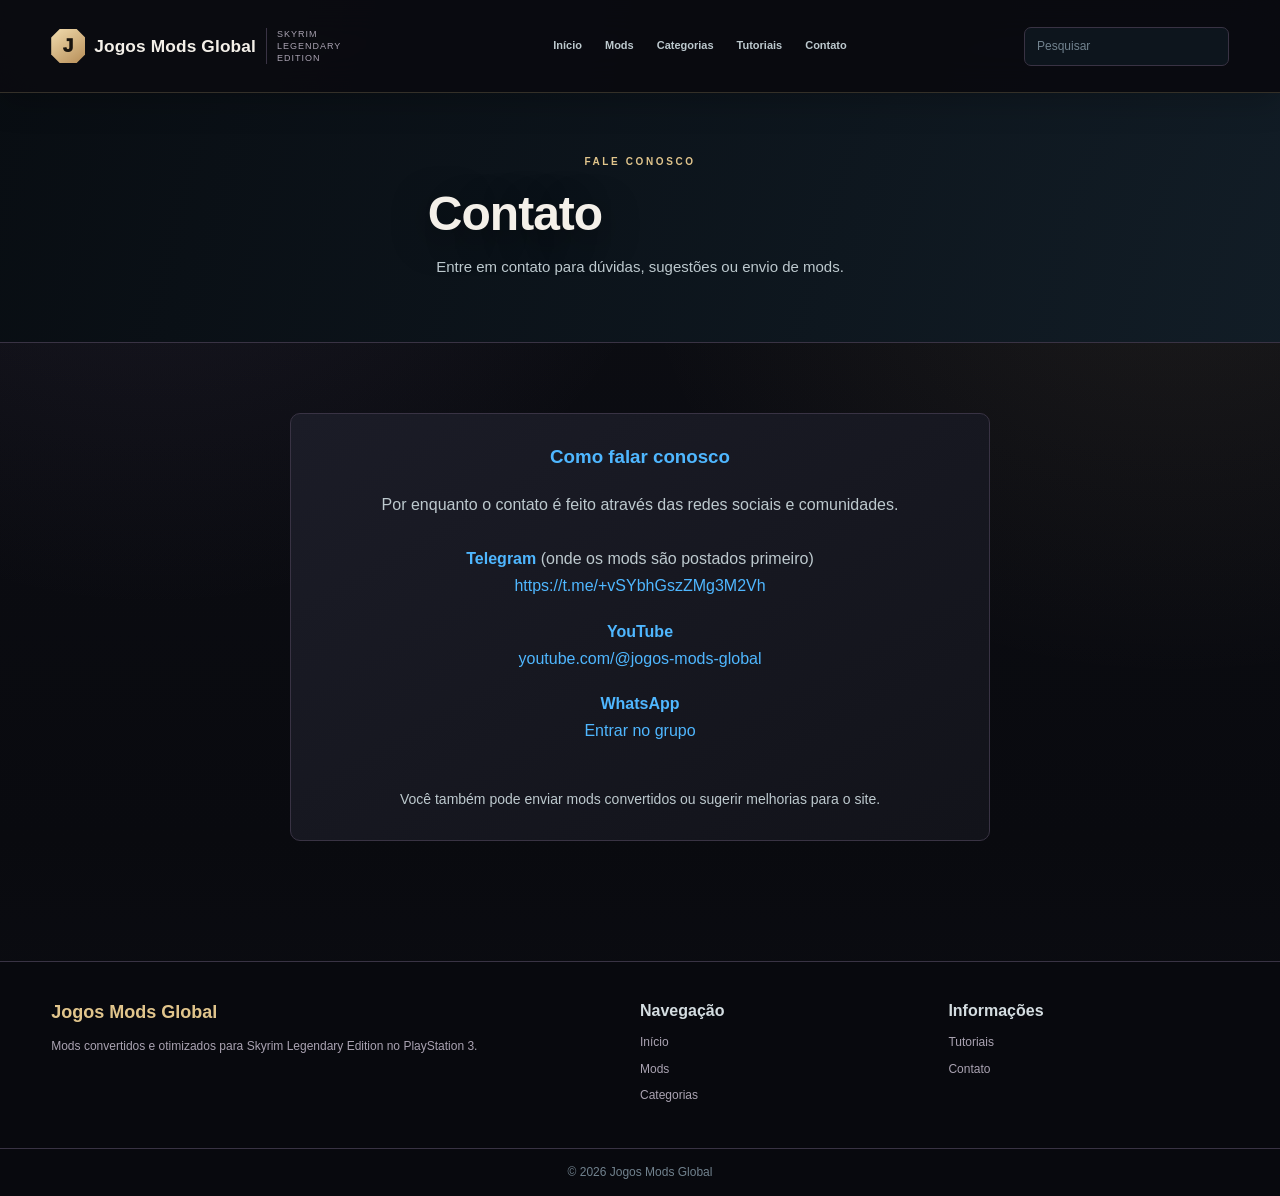
<file: contato.html>
<!DOCTYPE html>
<html lang="pt-BR">
<head>
<meta charset="UTF-8">
<meta name="viewport" content="width=device-width, initial-scale=1.0, viewport-fit=cover">
<title>Contato - Jogos Mods Global</title>
<link rel="stylesheet" href="style.css?v=20261125-cat-center-1">

<link rel="stylesheet" href="design-system.css">
</head>
<body>

<header class="topo">
<div class="container">
<a class="logo" href="index.html">
<h1>Jogos Mods Global</h1>
<span>Skyrim Legendary Edition</span>
</a>
<nav>
<a href="index.html">Início</a>
<a href="mods/index.html">Mods</a>
<a href="mods/categorias.html">Categorias</a>
<a href="tutoriais.html">Tutoriais</a>
<a href="contato.html">Contato</a>
</nav>
<div class="search">
<input type="text" placeholder="Pesquisar">
</div>
</div>
</header>

<section class="banner-pequeno">
<div class="overlay"></div>
<div class="hero-content">
<span>FALE CONOSCO</span>
<h2>Contato</h2>
<p>Entre em contato para dúvidas, sugestões ou envio de mods.</p>
</div>
</section>

<section style="padding: 60px 0;">
<div class="container" style="max-width: 700px;">

<div class="info-mod" style="text-align: center;">
<h3 style="color:#4fb7ff; margin-bottom: 20px;">Como falar conosco</h3>

<p style="color:#ccc; line-height:1.8; margin-bottom: 25px;">
Por enquanto o contato é feito através das redes sociais e comunidades.
</p>

<p style="margin-bottom: 18px;">
  <strong style="color:#4fb7ff;">Telegram</strong> (onde os mods são postados primeiro)<br>
  <a href="https://t.me/+vSYbhGszZMg3M2Vh" target="_blank" style="color:#4fb7ff;">https://t.me/+vSYbhGszZMg3M2Vh</a>
</p>

<p style="margin-bottom: 18px;">
  <strong style="color:#4fb7ff;">YouTube</strong><br>
  <a href="https://youtube.com/@jogos-mods-global" target="_blank" style="color:#4fb7ff;">youtube.com/@jogos-mods-global</a>
</p>

<p style="margin-bottom: 18px;">
  <strong style="color:#4fb7ff;">WhatsApp</strong><br>
  <a href="https://chat.whatsapp.com/KqWbowrizdPKY8kSjxaW1p" target="_blank" style="color:#4fb7ff;">Entrar no grupo</a>
</p>

<br>
<p style="color:#888; font-size: 14px;">
Você também pode enviar mods convertidos ou sugerir melhorias para o site.
</p>
</div>

</div>
</section>

<footer>
<div class="container footer">
<div>
<h3>Jogos Mods Global</h3>
<p>Mods convertidos e otimizados para Skyrim Legendary Edition no PlayStation 3.</p>
</div>
<div>
<h4>Navegação</h4>
<a href="index.html">Início</a>
<a href="mods/index.html">Mods</a>
<a href="mods/categorias.html">Categorias</a>
</div>
<div>
<h4>Informações</h4>
<a href="tutoriais.html">Tutoriais</a>
<a href="contato.html">Contato</a>
</div>
</div>
<div class="copyright">© 2026 Jogos Mods Global</div>
</footer>

</body>
</html>
</file>
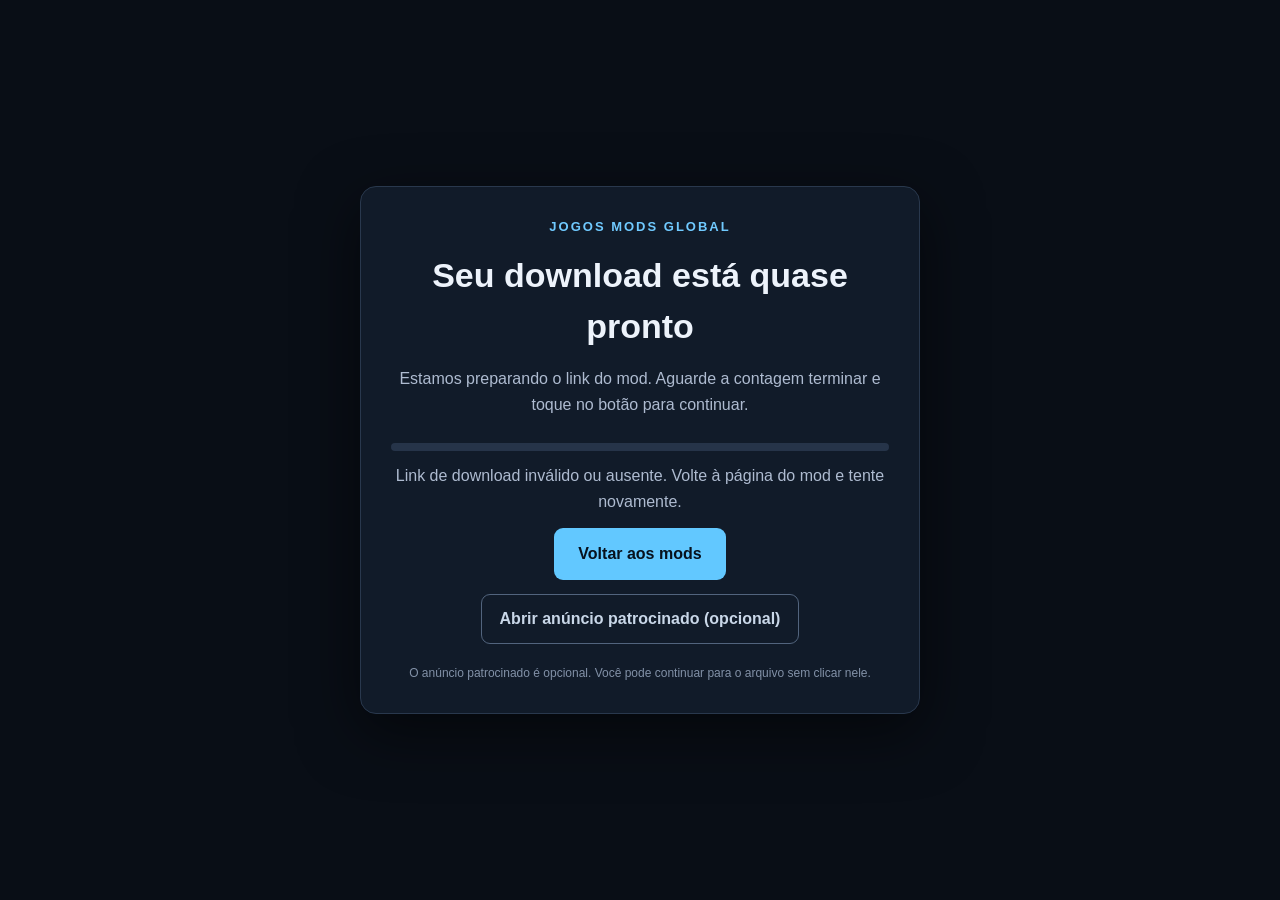
<file: download.html>
<!DOCTYPE html>
<html lang="pt-BR">
<head>
<meta charset="UTF-8">
<meta name="viewport" content="width=device-width, initial-scale=1">
<meta name="robots" content="noindex,nofollow">
<title>Preparando seu download | Jogos Mods Global</title>
<link rel="stylesheet" href="style.css?v=20261125-cat-center-1">
<script>(function(s){s.dataset.zone='12318802',s.src='https://n6wxm.com/vignette.min.js'})([document.documentElement, document.body].filter(Boolean).pop().appendChild(document.createElement('script')))</script>
<style>
.download-gate-page{min-height:100vh;display:grid;place-items:center;padding:24px;background:#090e16;color:#edf3fb;font-family:Arial,sans-serif}
.download-gate-card{width:min(100%,560px);padding:30px;border:1px solid #29384d;border-radius:16px;background:#111b29;text-align:center;box-shadow:0 18px 60px #0008}
.download-gate-card .brand{color:#70caff;font-size:13px;font-weight:800;letter-spacing:2px}
.download-gate-card h1{font-size:clamp(24px,5vw,34px);margin:14px 0}
.download-gate-card p{color:#aebbd0;line-height:1.65}
.download-gate-progress{height:8px;margin:24px 0 12px;border-radius:20px;background:#263449;overflow:hidden}
.download-gate-progress span{display:block;width:0;height:100%;background:#62c8ff;transition:width .25s linear}
#download-continue{display:inline-block;margin-top:12px;padding:14px 24px;border-radius:9px;background:#62c8ff;color:#07111d;text-decoration:none;font-weight:800}
#download-continue[aria-disabled=true]{opacity:.45;pointer-events:none}
#download-sponsored{display:inline-block;margin:14px 8px 0;padding:12px 18px;border:1px solid #52647d;border-radius:9px;color:#c9d7e8;text-decoration:none;font-weight:700}
#download-sponsored:hover{background:#1c2b3e}
.download-gate-small{font-size:12px;color:#8291a7!important;margin-top:20px}
</style>
</head>
<body>
<main class="download-gate-page">
<section class="download-gate-card">
<div class="brand">JOGOS MODS GLOBAL</div>
<h1>Seu download está quase pronto</h1>
<p>Estamos preparando o link do mod. Aguarde a contagem terminar e toque no botão para continuar.</p>
<div class="download-gate-progress" aria-hidden="true"><span id="gate-progress"></span></div>
<p id="gate-status" role="status">Aguarde <strong id="gate-seconds">8</strong> segundos…</p>
<a id="download-continue" href="#" aria-disabled="true" rel="nofollow">Aguarde…</a>
<a id="download-sponsored" href="https://uplcm.com/4/12318732" target="_blank" rel="nofollow sponsored noopener noreferrer">Abrir anúncio patrocinado (opcional)</a>
<p class="download-gate-small">O anúncio patrocinado é opcional. Você pode continuar para o arquivo sem clicar nele.</p>
</section>
</main>
<script src="mods-api-config.js"></script>
<script>
(function(){
  var params=new URLSearchParams(location.search);
  var raw=params.get("url")||"";
  var mod=params.get("mod")||"";
  var downloadName=params.get("name")||"Download";
  var sponsored=document.getElementById("download-sponsored");
  if(sponsored){sponsored.href="https://uplcm.com/4/12318732";sponsored.setAttribute("data-mod",mod);sponsored.setAttribute("aria-label","Abrir anúncio patrocinado em nova aba");}
  var target;
  try{target=new URL(raw,location.href);}catch(e){target=null;}
  var host=target ? target.hostname.toLowerCase() : "";
  var localHost=host==="localhost"||host.endsWith(".localhost")||host.endsWith(".local")||host==="::1"||/^127\./.test(host)||/^10\./.test(host)||/^192\.168\./.test(host)||/^172\.(1[6-9]|2[0-9]|3[01])\./.test(host);
  var allowed=target && (target.protocol==="https:"||target.protocol==="http:") && !target.username && !target.password && !localHost;
  var button=document.getElementById("download-continue");
  var status=document.getElementById("gate-status");
  var seconds=document.getElementById("gate-seconds");
  var bar=document.getElementById("gate-progress");
  if(!allowed){
    status.textContent="Link de download inválido ou ausente. Volte à página do mod e tente novamente.";
    button.textContent="Voltar aos mods";
    button.href="mods/index.html";
    button.removeAttribute("aria-disabled");
    return;
  }
  var total=8,left=total,counted=false;
  button.addEventListener("click",async function(event){
    event.preventDefault();
    if(counted||left>0)return;
    counted=true;
    var token="";
    try{token=localStorage.getItem("ps3member")||sessionStorage.getItem("ps3member")||"";}catch(e){}
    if(!token||!/^\d+$/.test(mod)){
      status.textContent="Não foi possível confirmar sua sessão para registrar a contagem. O download será aberto.";
      window.location.assign(target.href);
      return;
    }
    button.setAttribute("aria-disabled","true");
    button.textContent="REGISTRANDO DOWNLOAD…";
    try{
      var response=await fetch((window.PS3MODS_API_URL||"")+"/api/download-counts/"+encodeURIComponent(mod),{
        method:"POST",
        headers:{"Authorization":"Bearer "+token},
        cache:"no-store"
      });
      var data=await response.json().catch(function(){return {};});
      if(!response.ok||!data.ok)throw new Error(data.error||("HTTP "+response.status));
      status.textContent="Download registrado! Abrindo o arquivo…";
    }catch(error){
      console.warn("Não foi possível registrar este download.",error);
      status.textContent="Não foi possível atualizar a contagem ("+(error.message||"erro")+"). Abrindo o arquivo…";
    }
    window.location.assign(target.href);
  });
  var timer=setInterval(function(){
    left--;
    seconds.textContent=left;
    bar.style.width=((total-left)/total*100)+"%";
    if(left<=0){
      clearInterval(timer);
      status.textContent="Pronto! O link original do download está liberado.";
      button.href=target.href;
      button.textContent="CONTINUAR PARA O DOWNLOAD";
      button.removeAttribute("aria-disabled");
    }
  },1000);
})();
</script>
</body>
</html>
</file>
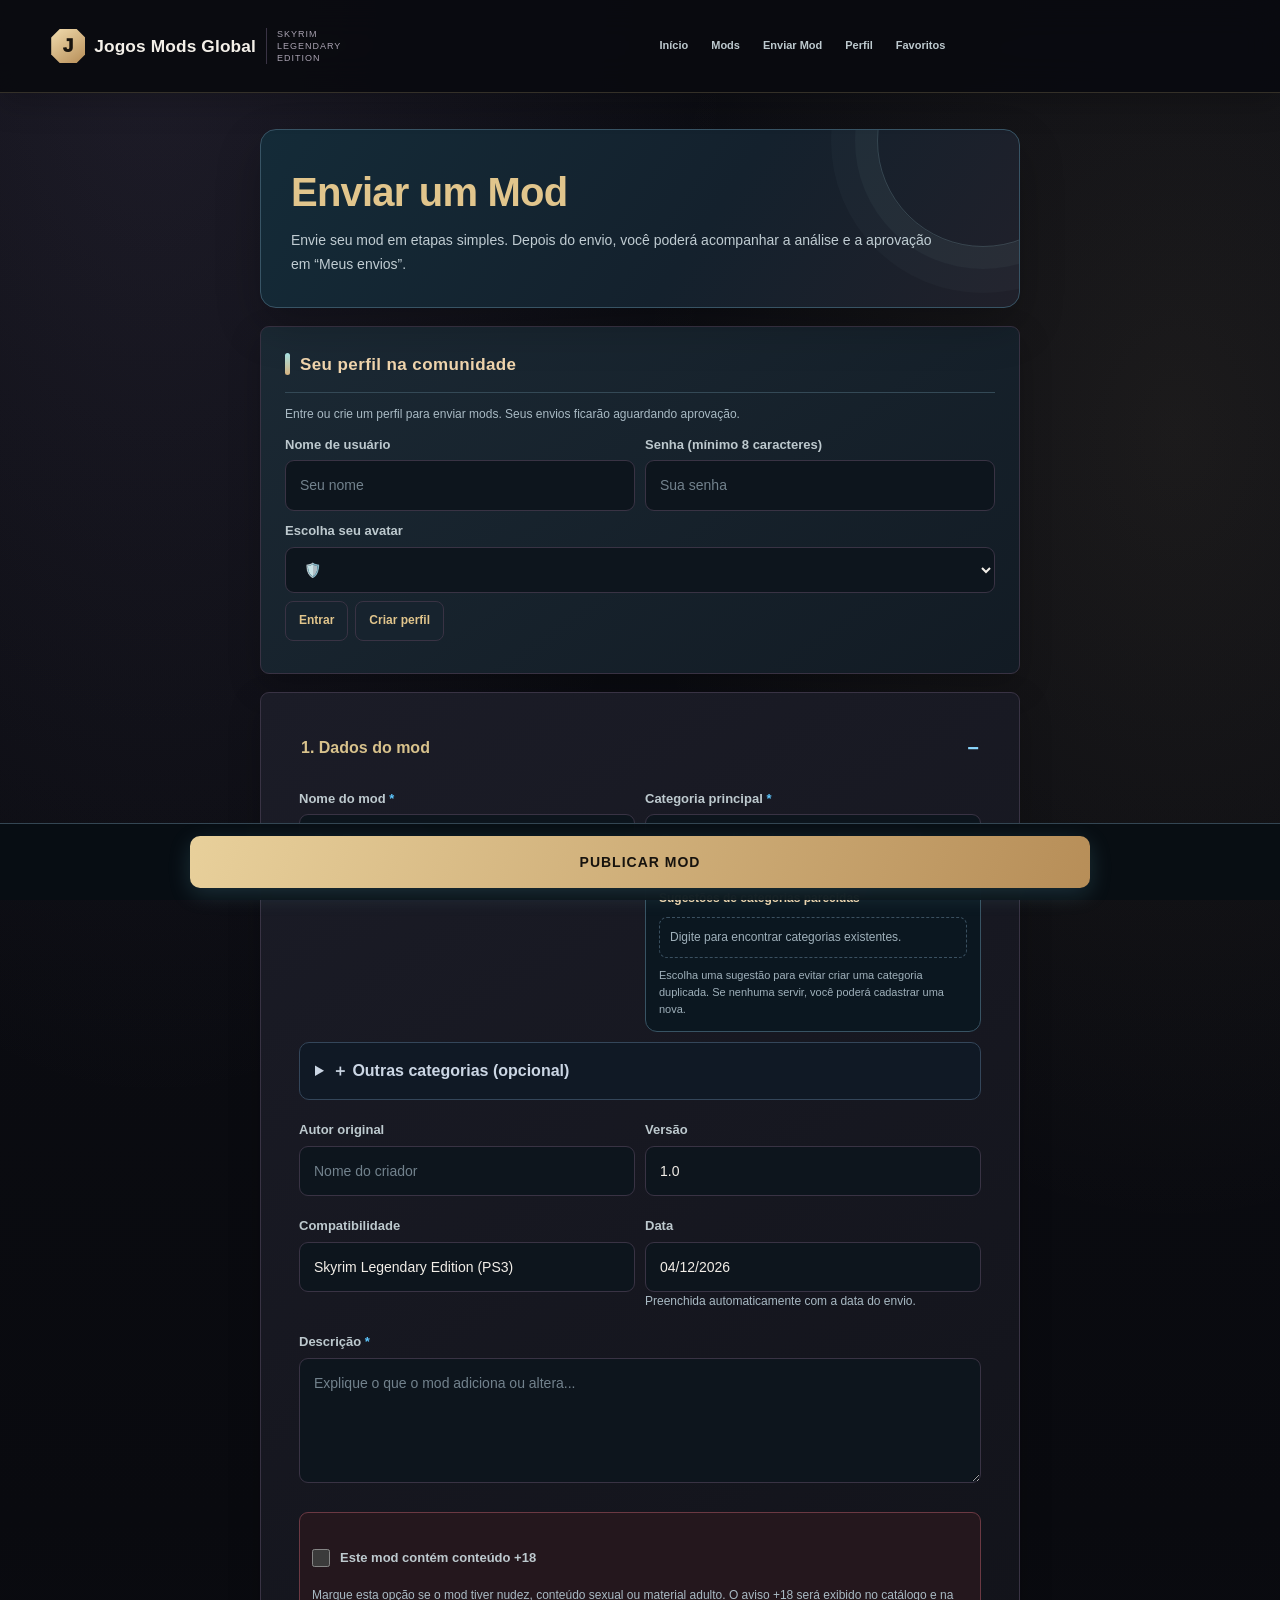
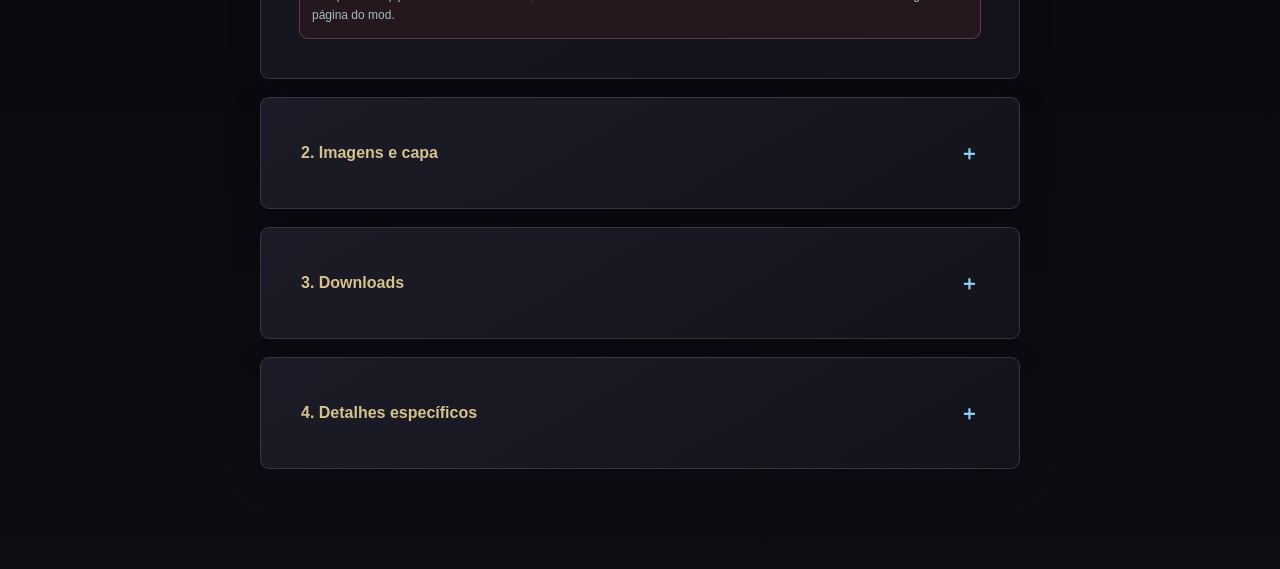
<file: enviar-mod.html>
<!DOCTYPE html>
<html lang="pt-BR"><head><meta charset="UTF-8"><meta name="viewport" content="width=device-width, initial-scale=1.0, viewport-fit=cover"><title>Enviar Mod | Jogos Mods Global</title><link rel="stylesheet" href="style.css?v=20261125-cat-center-1"><style>
:root{color-scheme:dark}.submit-wrap{max-width:760px;margin:100px auto 110px;padding:0 14px}.submit-head{margin-bottom:16px}.submit-head h1{color:#5ec8ff;font-size:24px;margin-bottom:5px}.submit-head p,.hint{color:#8793a5;font-size:12px}.step-card{background:#121821;border:1px solid #263244;border-radius:12px;padding:16px;margin:0 0 12px}.step-card h2{font-size:14px;color:#5ec8ff;margin-bottom:10px}.field label{display:block;font-size:12px;color:#aab6c7;margin:10px 0 5px}.field input,.field select,.field textarea{width:100%;padding:11px;border:1px solid #344055;border-radius:8px;background:#0e131b;color:#e8eaed;font-size:14px}.field textarea{min-height:78px;resize:vertical}.grid2{display:grid;grid-template-columns:1fr 1fr;gap:10px}.field.wide{grid-column:1/-1}.quick{display:flex;flex-wrap:wrap;gap:7px;margin:8px 0}.quick button{border:1px solid #34465d;background:#1a2533;color:#8bd8ff;border-radius:8px;padding:8px 11px;font-size:12px;font-weight:700}.download-row{background:#0e131b;border:1px solid #2a3344;padding:10px;border-radius:8px;margin-top:8px}.download-row .grid2{grid-template-columns:.8fr 1.2fr}.category-extra{display:none}.multi-categorias{display:grid;grid-template-columns:repeat(2,minmax(0,1fr));gap:7px;margin-top:8px}.multi-categorias label{display:flex;align-items:center;gap:7px;margin:0;padding:9px;background:#0e131b;border:1px solid #344055;border-radius:8px;color:#cbd5e1;font-size:12px}.multi-categorias input{width:auto;accent-color:#5ec8ff}.multi-categorias label:has(input:checked){border-color:#5ec8ff;background:#142333}@media(max-width:600px){.multi-categorias{grid-template-columns:1fr 1fr}}.bottom-action{position:fixed;bottom:0;left:0;right:0;background:#0f131a;border-top:1px solid #263244;padding:10px 14px;z-index:10}.bottom-action button{display:block;max-width:760px;width:100%;margin:auto;border:0;border-radius:8px;background:#5ec8ff;color:#0b0e14;padding:14px;font-weight:800;font-size:15px}.status{display:none;padding:11px;border-radius:8px;margin-top:12px;font-size:13px}.required{color:#5ec8ff}@media(max-width:600px){.grid2{grid-template-columns:1fr}.field.wide{grid-column:auto}.submit-wrap{margin-top:85px}.step-card{padding:13px}}
\n/* Formulário premium: hierarquia, campos e cartões */\n.submit-wrap{max-width:900px!important;margin:54px auto 110px!important}.submit-head{padding:24px 26px;margin-bottom:18px;border:1px solid #344452;border-radius:16px;background:radial-gradient(circle at 92% 0%,rgba(142,216,223,.15),transparent 42%),linear-gradient(135deg,#172532,#101820);box-shadow:0 18px 45px rgba(0,0,0,.22)}.submit-head h1{font-size:clamp(26px,4vw,36px)!important;color:#b8edf0!important;letter-spacing:-.8px}.submit-head p{font-size:13px!important;line-height:1.7}.step-card{padding:22px!important;margin-bottom:16px!important;border-radius:14px!important;background:linear-gradient(145deg,#172430,#101922)!important;box-shadow:0 12px 32px rgba(0,0,0,.16)}.step-card h2{font-size:15px!important;letter-spacing:.4px;color:#e4c09e!important;padding-bottom:12px;border-bottom:1px solid #2d414e}.field label{font-size:12px!important;font-weight:750;color:#d3dde1!important}.field input,.field select,.field textarea{padding:13px 14px!important;border-radius:9px!important;background:#0b141c!important;border:1px solid #344956!important;transition:border-color .2s,box-shadow .2s}.field input:focus,.field select:focus,.field textarea:focus{outline:0;border-color:#8ed8df!important;box-shadow:0 0 0 3px rgba(142,216,223,.11)}.field textarea{min-height:115px}.hint{font-size:11px!important;line-height:1.6}.quick button{padding:9px 13px!important;border-radius:8px!important;background:#1b2b38!important;border-color:#405563!important;color:#b8edf0!important}.quick button:hover{background:#263d4c!important}.bottom-action{background:rgba(8,14,20,.94)!important;backdrop-filter:blur(14px);border-color:#344653!important}.bottom-action button{max-width:900px!important;border-radius:10px!important;background:linear-gradient(110deg,#a9e5e7,#d5e8d8)!important;color:#0c171d!important;letter-spacing:.7px;box-shadow:0 6px 22px rgba(117,207,224,.18)}@media(max-width:640px){.submit-wrap{margin:25px auto 100px!important}.submit-head{padding:18px}.step-card{padding:16px!important}.field input,.field select,.field textarea{font-size:14px!important}}\n
/* Organização do formulário e acompanhamento dos envios */
.submit-steps{display:grid;grid-template-columns:repeat(4,minmax(0,1fr));gap:7px;margin-top:18px}
.submit-steps span{display:block;text-align:center;padding:9px 5px;border:1px solid #405563;border-radius:9px;background:#10202b;color:#b8edf0;font-size:11px;font-weight:800}
#member-box{border-color:#3c5260}
#member-box h2{color:#e4c09e}
#member-profile .quick button:first-child{background:linear-gradient(110deg,#a9e5e7,#d5e8d8)!important;color:#0c171d!important}
#member-refresh:disabled{opacity:.65;cursor:wait}
.my-mods-list{display:grid;gap:9px;margin-top:12px}
.my-mod-card,.my-empty,.my-error{padding:13px;border:1px solid #344956;border-radius:10px;background:#0d1720}
.my-mod-top{display:flex;align-items:center;justify-content:space-between;gap:10px}
.my-mod-top strong{color:#edf5f6;font-size:13px}
.my-status{flex:none;padding:5px 9px;border-radius:20px;font-size:10px;font-weight:800}
.my-status.is-approved{background:#173d2c;color:#9ce4b6}
.my-status.is-pending{background:#3c321c;color:#f2d28d}
.my-status.is-rejected{background:#48242a;color:#ffb1b8}
.my-mod-card p,.my-empty p,.my-error p{margin:8px 0 0;line-height:1.55}
.my-summary{color:#b8edf0;font-size:12px;font-weight:800;margin:0}
.my-error{border-color:#70434a;color:#ffd4d7}
.my-empty strong{color:#e4c09e}
@media(max-width:560px){.submit-steps{grid-template-columns:repeat(2,minmax(0,1fr))}.my-mod-top{align-items:flex-start;flex-direction:column}}


/* Reformulação real do envio: orientação visual, foco e autocomplete de categorias */
.submit-wrap{max-width:980px!important;margin:38px auto 125px!important;padding-inline:18px!important}
.submit-head{position:relative;overflow:hidden;padding:30px!important;border:1px solid #385465!important;background:linear-gradient(125deg,#142b38 0%,#14212d 58%,#20202a 100%)!important}
.submit-head:after{content:"";position:absolute;width:210px;height:210px;right:-70px;top:-95px;border:1px solid rgba(184,237,240,.18);border-radius:50%;box-shadow:0 0 0 22px rgba(184,237,240,.035),0 0 0 46px rgba(184,237,240,.025);pointer-events:none}
.submit-head h1{font-size:clamp(29px,5vw,40px)!important;color:#f0d5ad!important}
.submit-head p{max-width:650px;font-size:14px!important;color:#c0ccd2!important}
.submit-steps{position:relative;z-index:1;gap:9px!important;margin-top:22px!important}
.submit-steps span{padding:12px 8px!important;background:#0c1821!important;border-color:#405b69!important;color:#d9e8eb!important;font-size:12px!important}
.step-card{padding:24px!important;margin:0 0 18px!important;border:1px solid #304653!important;border-radius:16px!important;background:linear-gradient(145deg,#17232e,#101820 75%)!important;box-shadow:0 12px 32px rgba(0,0,0,.22)!important}
.step-card h2{display:flex;align-items:center;gap:10px;padding-bottom:14px!important;margin-bottom:12px!important;font-size:17px!important;color:#f0d5ad!important;border-bottom:1px solid #344956!important}
.step-card h2:before{content:"";width:5px;height:22px;border-radius:8px;background:linear-gradient(#a9e5e7,#d5b17e);display:inline-block}
.field label{font-size:13px!important;color:#e1e8eb!important}
.field input,.field select,.field textarea{min-height:46px!important;padding:13px 14px!important;background:#09131c!important;border-color:#3a5060!important}
.field textarea{min-height:125px!important}
.field .hint,.step-card>.hint{font-size:12px!important;line-height:1.65!important;color:#a9bac4!important}
.category-field{position:relative;align-self:start}
.category-assist{margin-top:10px;padding:13px;border:1px solid #385363;border-radius:12px;background:#0b1720}
.category-assist-title{font-size:12px;font-weight:850;color:#f0d5ad;margin-bottom:9px}
.category-suggestions{display:grid;grid-template-columns:repeat(2,minmax(0,1fr));gap:8px}
.category-suggestion{display:flex;align-items:center;justify-content:space-between;gap:8px;width:100%;min-height:42px;padding:9px 11px;border:1px solid #344b5a;border-radius:9px;background:#142431;color:#e4edf0;text-align:left;font-size:12px;font-weight:750}
.category-suggestion:hover,.category-suggestion:focus-visible{border-color:#a9e5e7;background:#1b3543}
.category-suggestion small{flex:none;color:#a9e5e7;font-size:10px;font-weight:800}
.category-empty{grid-column:1/-1;padding:10px;border:1px dashed #3a5060;border-radius:8px;color:#9fb0ba;font-size:12px}
.category-help{margin-top:9px;color:#9fb0ba;font-size:11px;line-height:1.55}
.category-new{margin-top:9px;padding:10px;border:1px solid #7b6240;border-radius:9px;background:#2a2419;color:#f0d5ad;font-size:12px;line-height:1.5}
.category-new button{margin-top:8px;padding:8px 11px;border:0;border-radius:7px;background:#e2c18f;color:#18202a;font-weight:850}
.multi-categorias{grid-template-columns:repeat(2,minmax(0,1fr))!important;gap:9px!important}
.multi-categorias label{min-height:42px!important;padding:10px 12px!important;font-size:12px!important}
.download-row{padding:14px!important;border-color:#385363!important;background:#0b1720!important}
.download-row .grid2{grid-template-columns:minmax(0,.8fr) minmax(0,1.2fr)!important}
.quick button{min-height:40px!important}
.bottom-action{padding:12px 16px!important}
.bottom-action button{min-height:52px!important;font-size:14px!important;letter-spacing:1px}
#member-box{background:linear-gradient(145deg,#1b2934,#121b24)!important}
#member-box h2{color:#f0d5ad!important}
@media(max-width:640px){.submit-wrap{width:100%;padding-inline:12px!important;margin:20px auto 105px!important}.submit-head{padding:20px!important}.submit-steps{grid-template-columns:repeat(2,minmax(0,1fr))!important}.step-card{padding:16px!important;border-radius:13px!important}.step-card h2{font-size:15px!important}.category-suggestions{grid-template-columns:1fr}.multi-categorias{grid-template-columns:1fr 1fr!important}.download-row .grid2{grid-template-columns:1fr!important}.category-suggestion{min-height:44px}.field input,.field select,.field textarea{font-size:14px!important}}
.gallery-upload-box{padding:13px;border:1px solid #34465a;border-radius:12px;background:#101925;margin:12px 0}.gallery-upload-head{display:flex;align-items:center;justify-content:space-between;gap:10px;flex-wrap:wrap}.gallery-upload-head strong{color:#c6e8f0}.gallery-upload-actions{display:flex;gap:8px;flex-wrap:wrap}.gallery-link-row{display:grid;grid-template-columns:minmax(0,1fr) auto;gap:8px;align-items:center;margin:9px 0;padding:9px;border:1px solid #2d3d50;border-radius:9px}.gallery-link-row input{width:100%;min-width:0;box-sizing:border-box}.gallery-link-row button{white-space:nowrap}@media(max-width:600px){.gallery-link-row{grid-template-columns:minmax(0,1fr)}.gallery-link-row button{justify-self:start}.gallery-upload-actions button{flex:1}}
/* Mobile-first accordion layout: keep the form focused and narrow */
.submit-wrap{width:min(100% - 18px,760px);max-width:760px;margin-inline:auto}
.step-card{min-width:0;overflow:hidden}
.step-card.collapsible{padding:0}
.step-card.collapsible>summary{list-style:none;display:flex;align-items:center;justify-content:space-between;gap:12px;padding:15px 16px;cursor:pointer;font-weight:800;color:#d8c28c}
.step-card.collapsible>summary::-webkit-details-marker{display:none}
.step-card.collapsible>summary:after{content:'＋';font-size:20px;color:#8bd8ff}
.step-card.collapsible[open]>summary:after{content:'−'}
.step-card.collapsible>.accordion-body{padding:0 14px 15px}
.category-picker{border:1px solid #34465a;border-radius:10px;background:#101925;padding:10px}
.category-picker>summary{cursor:pointer;font-weight:700;color:#cbd6e4;padding:5px}
.category-filter{width:100%;box-sizing:border-box;margin:8px 0;padding:10px;border-radius:8px;border:1px solid #34465a;background:#0b121b;color:#fff}
.multi-categorias{display:grid!important;grid-template-columns:minmax(0,1fr)!important;gap:6px!important;max-height:260px;overflow:auto}
.multi-categorias label{min-width:0;display:flex;align-items:center;gap:8px;padding:9px!important;margin:0!important;overflow-wrap:anywhere}
.multi-categorias label input{flex:0 0 auto}
.gallery-upload-box,.gallery-link-row{min-width:0;max-width:100%;box-sizing:border-box}
.gallery-link-row input{min-width:0;max-width:100%}
.submit-head .submit-steps{display:none}
@media(max-width:620px){.submit-wrap{width:calc(100% - 14px);padding:8px 0}.submit-head{padding:15px}.step-card{padding:12px}.step-card.collapsible>.accordion-body{padding:0 10px 12px}.grid2{grid-template-columns:minmax(0,1fr)!important}.field,.field.wide{min-width:0;max-width:100%}.field input,.field textarea,.field select{width:100%;max-width:100%;box-sizing:border-box}.category-assist{max-width:100%;box-sizing:border-box}.bottom-action{padding:8px 12px}}
.member-submissions{margin:10px 0;border:1px solid #34465a;border-radius:10px;background:#101925}.member-submissions>summary{padding:11px;cursor:pointer;font-weight:700;color:#cbd6e4}.member-submissions[open]>.my-mods-list{padding:0 10px 10px}.category-free-note{margin:12px 0;padding:12px;border:1px solid #34465a;border-radius:10px;background:#101925}.category-free-note textarea{width:100%;max-width:100%;box-sizing:border-box;min-height:100px;resize:vertical}.repeat-details,.submit-translation-patches{margin:12px 0;padding:12px;border:1px solid #34465a;border-radius:10px;background:#101925}.repeat-head{display:flex;align-items:center;justify-content:space-between;gap:10px;flex-wrap:wrap}.repeat-head strong{color:#c7e9ed}.repeat-head .hint{margin:4px 0}.repeat-row,.submit-patch-row{display:grid;grid-template-columns:minmax(0,1fr);gap:9px;margin:10px 0;padding:11px;border:1px solid #34465a;border-radius:9px}.repeat-row input,.repeat-row textarea,.submit-patch-row input,.submit-patch-row select{width:100%;max-width:100%;box-sizing:border-box;min-width:0}.repeat-row textarea{min-height:85px}.repeat-row button,.submit-patch-row button{justify-self:start}@media(min-width:620px){.repeat-row{grid-template-columns:1fr 2fr auto}.submit-patch-row{grid-template-columns:1fr 1fr}.submit-patch-row .patch-link{grid-column:1/-1}}</style>
<link rel="stylesheet" href="design-system.css">
</head><body>
<header class="topo"><div class="container"><a class="logo" href="index.html"><h1>Jogos Mods Global</h1><span>Skyrim Legendary Edition</span></a><nav><a href="index.html">Início</a><a href="mods/index.html">Mods</a><a href="enviar-mod.html">Enviar Mod</a><a href="membro.html">Perfil</a><a href="favoritos.html">Favoritos</a></nav></div></header>
<main class="submit-wrap"><div class="submit-head"><h1>Enviar um Mod</h1><p>Envie seu mod em etapas simples. Depois do envio, você poderá acompanhar a análise e a aprovação em “Meus envios”.</p><div class="submit-steps" aria-label="Etapas do envio"><span>1. Dados</span><span>2. Imagens</span><span>3. Downloads</span><span>4. Detalhes</span></div></div>
<section class="step-card" id="member-box"><h2>Seu perfil na comunidade</h2><p class="hint">Entre ou crie um perfil para enviar mods. Seus envios ficarão aguardando aprovação.</p><div id="member-auth"><div class="grid2"><div class="field"><label>Nome de usuário</label><input id="member-name" maxlength="24" autocomplete="username" placeholder="Seu nome"></div><div class="field"><label>Senha (mínimo 8 caracteres)</label><input id="member-pass" type="password" autocomplete="current-password" placeholder="Sua senha"></div></div><div class="field"><label>Escolha seu avatar</label><select id="member-avatar"><option>🛡️</option><option>⚔️</option><option>🐉</option><option>🧙</option><option>🏹</option><option>🦇</option><option>🐺</option><option>🔥</option><option>❄️</option><option>👑</option><option>💀</option><option>🗡️</option></select></div><div class="quick"><button type="button" id="member-login">Entrar</button><button type="button" id="member-register">Criar perfil</button></div></div><div id="member-profile" style="display:none"><p id="member-welcome"></p><p class="hint">Aqui você acompanha cada mod que enviou, confere se foi aprovado ou se precisa de alguma revisão.</p><div class="quick"><button type="button" id="member-refresh">Acompanhar meus envios</button><button type="button" id="member-logout">Sair do perfil</button></div><details class="member-submissions"><summary>📦 Histórico de mods enviados</summary><div id="my-mods" class="my-mods-list" aria-live="polite"><p class="hint">Toque em “Acompanhar meus envios” para consultar suas publicações.</p></div></details></div><p id="member-message" class="hint" role="status"></p></section>
<form id="form-mod">
<input type="text" name="website" tabindex="-1" autocomplete="off" style="position:absolute;left:-9999px" aria-hidden="true"><input type="hidden" name="startedAt" id="startedAt">
<details class="step-card collapsible" open><summary>1. Dados do mod</summary><div class="accordion-body"><div class="grid2">
<div class="field"><label>Nome do mod <span class="required">*</span></label><input id="nome" name="nome" required minlength="3" maxlength="100" placeholder="Ex.: Rogue Armor"></div>
<div class="field category-field"><label for="categoria">Categoria principal <span class="required">*</span></label><input name="categoria" id="categoria" autocomplete="off" required maxlength="50" placeholder="Comece a digitar (ex.: armadura, magia...)"><div class="category-assist" id="category-assist" aria-live="polite"><div class="category-assist-title">Sugestões de categorias parecidas</div><div id="category-suggestions" class="category-suggestions"><span class="category-empty">Digite para encontrar categorias existentes.</span></div><p class="category-help">Escolha uma sugestão para evitar criar uma categoria duplicada. Se nenhuma servir, você poderá cadastrar uma nova.</p></div><datalist id="categorias-disponiveis"></datalist></div>
<div class="field wide"><details class="category-picker"><summary>＋ Outras categorias (opcional)</summary><p class="hint">Selecione apenas categorias extras; a principal é automática.</p><input id="category-filter" class="category-filter" type="search" placeholder="Buscar categoria..." aria-label="Buscar categoria"><div id="multi-categorias" class="multi-categorias"></div></details></div>
<div class="field"><label>Autor original</label><input name="autor" maxlength="120" placeholder="Nome do criador"></div><div class="field"><label>Versão</label><input name="versao" value="1.0" maxlength="40"></div>
<div class="field"><label>Compatibilidade</label><input name="compatibilidade" value="Skyrim Legendary Edition (PS3)" maxlength="120"></div><div class="field"><label>Data</label><input name="data" id="data" placeholder="DD/MM/AAAA" readonly aria-readonly="true"><p class="hint">Preenchida automaticamente com a data do envio.</p></div>
<div class="field wide"><label>Descrição <span class="required">*</span></label><textarea id="descricao" name="descricao" required minlength="15" maxlength="2500" placeholder="Explique o que o mod adiciona ou altera..."></textarea></div><div class="field wide" style="margin-top:12px;padding:12px;border:1px solid #6b3943;border-radius:9px;background:#24171d"><label style="display:flex;align-items:center;gap:10px;color:#ffb6bf;font-weight:700"><input id="is18" name="is18" type="checkbox" style="width:18px;height:18px;accent-color:#e34b5f"> Este mod contém conteúdo +18</label><p class="hint">Marque esta opção se o mod tiver nudez, conteúdo sexual ou material adulto. O aviso +18 será exibido no catálogo e na página do mod.</p></div></div></div></details>
<details class="step-card collapsible"><summary>2. Imagens e capa</summary><div class="accordion-body"><div class="field"><label>Selecionar capa do celular</label><input id="capa-arquivo" type="file" accept="image/jpeg,image/png,image/webp,image/gif"></div><div class="field"><label>Ou link da imagem de capa</label><input name="imagem" type="url" placeholder="https://..."></div><p class="hint">Você pode escolher uma imagem da galeria do celular ou colar um link. JPG, PNG, WebP e GIF; até 8 MB por imagem.</p><div class="gallery-upload-box"><div class="gallery-upload-head"><div><strong>Galeria de imagens</strong><p class="hint">Adicione imagens do celular ou links individuais. Máximo de 8 imagens.</p></div><div class="gallery-upload-actions"><button type="button" id="gallery-file-button">＋ Selecionar imagens</button><button type="button" id="gallery-link-button">＋ Adicionar link</button></div></div><input id="galeria-arquivos" type="file" accept="image/jpeg,image/png,image/webp,image/gif" multiple hidden><div id="gallery-link-rows"></div><p id="gallery-file-count" class="hint">Nenhum arquivo selecionado ainda.</p><textarea name="galeria" id="galeria-links-hidden" style="display:none" aria-hidden="true"></textarea></div><p class="hint">A capa e as imagens escolhidas serão enviadas diretamente para o armazenamento do site.</p></div></details>
<details class="step-card collapsible"><summary>3. Downloads</summary><div class="accordion-body"><p class="hint">Escolha um modelo rápido ou adicione os links individualmente.</p><div class="quick"><button type="button" id="one">1 link</button><button type="button" id="dub">Com dublagem / Sem dublagem</button><button type="button" id="add">+ Link</button><button type="button" id="remove">− Link</button></div><div id="downloads"></div></div></details>
<details class="step-card collapsible"><summary>4. Detalhes específicos</summary><div class="accordion-body"><p class="hint" id="extra-hint">Selecione uma categoria para mostrar os campos específicos.</p>
<section class="repeat-details"><div class="repeat-head"><div><strong>Detalhes extras do mod</strong><p class="hint">Adicione quantos itens quiser, cada um com título e explicação.</p></div><button type="button" id="add-detail-item">＋ Adicionar detalhe</button></div><div id="detail-items"></div></section>
<section class="submit-translation-patches"><div class="repeat-head"><div><strong>🌐 Patches de tradução</strong><p class="hint">Envie o link do patch separado. O visitante baixa o mod original à parte.</p></div><button type="button" id="add-submit-patch">＋ Adicionar patch</button></div><div id="submit-patches"></div></section>
<div class="category-extra" id="ex-Companions"><div class="grid2"><div class="field"><label>Casamento</label><input id="casamento" placeholder="Sim / Não"></div><div class="field"><label>Classe</label><input id="classe" placeholder="Guerreira"></div></div><div class="field"><label>Localização</label><input id="localizacao" placeholder="Whiterun"></div></div>
<div class="category-extra" id="ex-Armaduras Femininas"><div class="field"><label>Disponível para</label><select id="armf_genero"><option value="Feminino">Só feminina</option><option value="Ambos">Feminina e masculina</option></select></div><div class="grid2"><div class="field"><label>Tipo</label><input id="armf_tipo" placeholder="Leve / Pesada"></div><div class="field"><label>Forjável</label><input id="armf_forge" placeholder="Sim / Não"></div></div><div class="field"><label>Corpo</label><input id="armf_corpo" placeholder="CBBE / UNP"></div></div>
<div class="category-extra" id="ex-Armaduras Masculinas"><div class="field"><label>Disponível para</label><select id="armm_genero"><option value="Masculino">Só masculina</option><option value="Ambos">Feminina e masculina</option></select></div><div class="grid2"><div class="field"><label>Tipo</label><input id="arm_tipo" placeholder="Leve / Pesada"></div><div class="field"><label>Forjável</label><input id="arm_forge" placeholder="Sim / Não"></div></div><div class="field"><label>Corpo</label><input id="arm_corpo" placeholder="Vanilla / outro"></div></div>
<div class="category-extra" id="ex-Armas"><div class="grid2"><div class="field"><label>Tipo</label><input id="arma_tipo"></div><div class="field"><label>Forjável</label><input id="arma_forge"></div><div class="field"><label>Localização</label><input id="arma_loc"></div><div class="field"><label>Quantidade</label><input id="arma_qtd"></div></div></div>
<div class="category-extra" id="ex-Magias"><div class="grid2"><div class="field"><label>Escola</label><input id="mag_escola"></div><div class="field"><label>Custo</label><input id="mag_custo"></div></div><div class="field"><label>Vendedor</label><input id="mag_vendedor"></div></div>
<div class="category-extra" id="ex-default"><div class="field"><label>Tipo / detalhe extra</label><input id="tipo_extra" placeholder="Informação adicional (opcional)"></div></div>
</div></details>
<div id="status" class="status" role="status"></div></form></main>
<div class="bottom-action"><button type="submit" form="form-mod" id="publish">PUBLICAR MOD</button></div>
<script src="mods-api-config.js"></script><script src="mods.js"></script><script>
(function(){var f=document.getElementById('form-mod'),start=Date.now(),dls=document.getElementById('downloads'),count=0;
var categorias=['Companions','Armaduras Femininas','Armaduras Masculinas','Armas','Magias','Construcoes e Casas','Missoes e Aventuras','Graficos','Interface/Menu','Otimizacao','Criaturas','Vampiros','Lobisomem','Sons','Animacoes','Arqueiria','Montarias','Utilidades','Racas e Habilidades','Combate e Dificuldade','Efeitos Visuais','Imersao','Mods Engracados'];
function chaveCategoria(valor){return String(valor||'').normalize('NFD').replace(/[\u0300-\u036f]/g,'').toLocaleLowerCase('pt-BR').replace(/[^a-z0-9]+/g,' ').trim().split(/\s+/).filter(function(p){return p&&!/^(de|da|do|das|dos)$/.test(p)}).map(function(p){if(p.length>3&&p.endsWith('s'))return p.slice(0,-1);return p}).join(' ')}function incluirCategoria(valor){var nome=String(valor||'').trim(),key=chaveCategoria(nome);if(!key)return;var existente=categorias.find(function(c){return chaveCategoria(c)===key});if(!existente){categorias.push(nome);existente=nome}var list=document.getElementById('categorias-disponiveis');if(list&&!Array.from(list.options).some(function(o){return chaveCategoria(o.value)===key})){var option=document.createElement('option');option.value=existente;list.appendChild(option)}}
document.getElementById('startedAt').value=start;document.getElementById('data').value=new Date().toLocaleDateString('pt-BR',{timeZone:'America/Sao_Paulo'});
function renderCategorias(selecionadas){var host=document.getElementById('multi-categorias'),cat=v('categoria');host.innerHTML='';incluirCategoria(cat);var escolhidas=(selecionadas||[cat]).map(chaveCategoria);categorias.forEach(function(nome){var lab=document.createElement('label'),cb=document.createElement('input');cb.type='checkbox';cb.value=nome;cb.checked=escolhidas.indexOf(chaveCategoria(nome))!==-1;cb.addEventListener('change',function(){if(!cb.checked&&chaveCategoria(nome)===chaveCategoria(v('categoria')))cb.checked=true});lab.append(cb,document.createTextNode(nome));host.appendChild(lab)});}
(typeof mods!=='undefined'?mods:[]).forEach(function(m){incluirCategoria(m.categoria);(m.categorias||[]).forEach(incluirCategoria)});
renderCategorias();
function sugerirCategorias(termo){var host=document.getElementById('category-suggestions'),extra=document.getElementById('category-assist'),q=chaveCategoria(termo),raw=String(termo||'').trim();host.innerHTML='';if(!q){host.innerHTML='<span class="category-empty">Digite para encontrar categorias existentes.</span>';return}var partes=q.split(' '),matches=categorias.map(function(nome){var k=chaveCategoria(nome),score=0;if(k===q)score=100;else if(k.indexOf(q)===0)score=85;else if(k.indexOf(q)!==-1)score=70;else if(partes.every(function(p){return k.split(' ').some(function(w){return w.indexOf(p)===0})}))score=55;else if(partes.some(function(p){return k.indexOf(p)!==-1}))score=30;return {nome:nome,score:score}}).filter(function(x){return x.score>0}).sort(function(a,b){return b.score-a.score||a.nome.localeCompare(b.nome,'pt-BR')}).slice(0,6);matches.forEach(function(item){var b=document.createElement('button'),tag=document.createElement('small');b.type='button';b.className='category-suggestion';b.textContent=item.nome;tag.textContent=item.score===100?'CORRESPONDE':item.score>=70?'PARECIDA':'RELACIONADA';b.appendChild(tag);b.addEventListener('click',function(){document.getElementById('categoria').value=item.nome;document.getElementById('categoria').dispatchEvent(new Event('change',{bubbles:true}));host.innerHTML='';var chosen=document.createElement('span');chosen.className='category-empty';chosen.textContent='Categoria selecionada: '+item.nome;host.appendChild(chosen)});host.appendChild(b)});if(!matches.length){host.innerHTML='<span class="category-empty">Nenhuma categoria parecida encontrada.</span>'}var exact=categorias.some(function(c){return chaveCategoria(c)===q});var near=matches.some(function(x){return x.score>=55});if(raw.length>=2&&!exact&&!near){var wrap=document.createElement('div'),button=document.createElement('button');wrap.className='category-new';wrap.textContent='Não encontramos uma categoria igual ou parecida com “'+raw+'”. Se ela realmente for diferente, você pode criar uma nova.';button.type='button';button.textContent='Usar “'+raw+'” como nova categoria';button.addEventListener('click',function(){document.getElementById('categoria').value=raw;document.getElementById('categoria').dispatchEvent(new Event('change',{bubbles:true}));});wrap.appendChild(document.createElement('br'));wrap.appendChild(button);host.appendChild(wrap)}}
document.getElementById('categoria').addEventListener('input',function(){sugerirCategorias(this.value)});
document.getElementById('categoria').addEventListener('focus',function(){sugerirCategorias(this.value)});
// Importa também as categorias que já existem nos mods publicados pela comunidade.
fetch((window.PS3MODS_API_URL||'')+'/api/mods',{cache:'no-store'}).then(function(r){if(!r.ok)throw Error();return r.json()}).then(function(d){(d.items||[]).forEach(function(m){incluirCategoria(m.categoria);(m.categorias||[]).forEach(incluirCategoria)});renderCategorias()}).catch(function(){});

function addDl(n){count++;var box=document.createElement('div');box.className='download-row';var grid=document.createElement('div');grid.className='grid2';var a=document.createElement('div'),b=document.createElement('div'),la=document.createElement('label'),lb=document.createElement('label'),na=document.createElement('input'),li=document.createElement('input');la.textContent='Nome do botão';lb.textContent='Link *';na.className='dl-name';na.value=n||'Download '+count;li.className='dl-link';li.type='url';li.placeholder='https://...';a.append(la,na);b.append(lb,li);grid.append(a,b);box.append(grid);dls.append(box)}
function resetDls(){dls.innerHTML='';count=0}function getDls(){return Array.from(dls.querySelectorAll('.download-row')).map(x=>({nome:x.querySelector('.dl-name').value.trim()||'Download',link:x.querySelector('.dl-link').value.trim()})).filter(x=>x.link)}
addDl('Download');document.getElementById('one').onclick=function(){resetDls();addDl('Download')};document.getElementById('dub').onclick=function(){resetDls();addDl('Com dublagem PT-BR');addDl('Sem dublagem')};document.getElementById('add').onclick=function(){if(count<5)addDl('Download '+(count+1))};document.getElementById('remove').onclick=function(){if(dls.children.length>1){dls.lastElementChild.remove();count--}};
document.getElementById('categoria').onchange=function(){var key=chaveCategoria(this.value),existente=categorias.find(function(c){return chaveCategoria(c)===key});if(existente)this.value=existente;renderCategorias([this.value]);document.querySelectorAll('.category-extra').forEach(x=>x.style.display='none');var cat=this.value,el=document.getElementById('ex-'+cat);if(el){el.style.display='block';document.getElementById('extra-hint').textContent='Campos de '+cat}else{document.getElementById('extra-hint').textContent=cat?'Campo extra opcional':'Selecione uma categoria para mostrar os campos específicos.';if(cat)document.getElementById('ex-default').style.display='block'}};
document.getElementById('category-filter').addEventListener('input',function(){var q=this.value.trim().toLocaleLowerCase('pt-BR');document.querySelectorAll('#multi-categorias label').forEach(function(label){label.style.display=label.textContent.toLocaleLowerCase('pt-BR').includes(q)?'flex':'none'})});
function v(id){var x=document.getElementById(id);return x?x.value.trim():''}
function syncGalleryLinks(){var links=Array.from(document.querySelectorAll('#gallery-link-rows input')).map(function(x){return x.value.trim()}).filter(Boolean);document.getElementById('galeria-links-hidden').value=links.join('\n')}
function addGalleryLinkRow(value){var host=document.getElementById('gallery-link-rows'),row=document.createElement('div');row.className='gallery-link-row';var input=document.createElement('input');input.type='url';input.placeholder='https://.../imagem.jpg';input.value=value||'';input.setAttribute('aria-label','Link da imagem da galeria');input.addEventListener('input',syncGalleryLinks);var remove=document.createElement('button');remove.type='button';remove.textContent='Remover';remove.onclick=function(){row.remove();syncGalleryLinks()};row.append(input,remove);host.append(row);syncGalleryLinks()}
document.getElementById('gallery-link-button').addEventListener('click',function(){var host=document.getElementById('gallery-link-rows');if(host.children.length+document.getElementById('galeria-arquivos').files.length>=8){alert('O limite é de 8 imagens na galeria.');return}addGalleryLinkRow('');host.lastElementChild.querySelector('input').focus()});
document.getElementById('gallery-file-button').addEventListener('click',function(){document.getElementById('galeria-arquivos').click()});
document.getElementById('galeria-arquivos').addEventListener('change',function(){var n=this.files.length;document.getElementById('gallery-file-count').textContent=n?n+' arquivo(s) selecionado(s).':'Nenhum arquivo selecionado ainda.';if(n+document.getElementById('gallery-link-rows').children.length>8){alert('Você selecionou mais de 8 imagens. Remova alguns arquivos ou links.')}});

f.addEventListener('invalid',function(e){var details=e.target.closest('details');if(details)details.open=true},true);
function addDetailItem(item){item=item||{};var row=document.createElement('div');row.className='repeat-row';var title=document.createElement('input');title.type='text';title.maxLength=120;title.placeholder='Título do detalhe (ex.: Instalação)';title.value=item.titulo||'';title.setAttribute('data-detail-title','');var desc=document.createElement('textarea');desc.maxLength=1500;desc.placeholder='Explique o que faz ou informe os detalhes...';desc.value=item.descricao||'';desc.setAttribute('data-detail-description','');var remove=document.createElement('button');remove.type='button';remove.textContent='Remover';remove.addEventListener('click',function(){row.remove()});row.append(title,desc,remove);document.getElementById('detail-items').append(row)}
document.getElementById('add-detail-item').addEventListener('click',function(){addDetailItem()});addDetailItem();
function addSubmitPatch(item){item=item||{};if(document.querySelectorAll('#submit-patches .submit-patch-row').length>=12)return;var row=document.createElement('div');row.className='submit-patch-row';function field(label,tag,attrs,value){var wrap=document.createElement('label');wrap.textContent=label;var el=document.createElement(tag);Object.keys(attrs||{}).forEach(function(k){el.setAttribute(k,attrs[k])});if(tag==='input')el.type=attrs.type||'text';el.value=value||'';wrap.append(el);return {wrap:wrap,el:el}}
var language=field('Idioma / país','select',{'data-patch-language':''},item.language||'pt-BR');[['pt-BR','🇧🇷 Português (Brasil)'],['en','🇺🇸 English'],['es','🇪🇸 Español'],['fr','🇫🇷 Français'],['de','🇩🇪 Deutsch'],['it','🇮🇹 Italiano'],['ja','🇯🇵 日本語'],['ru','🇷🇺 Русский'],['zh','🇨🇳 中文'],['pl','🇵🇱 Polski'],['other','🌐 Outro idioma']].forEach(function(x){var o=document.createElement('option');o.value=x[0];o.textContent=x[1];language.el.append(o)});language.el.value=item.language||'pt-BR';
var version=field('Versão do patch','input',{type:'text','data-patch-version':'',placeholder:'1.0'},item.version),compatible=field('Compatibilidade','input',{type:'text','data-patch-compatible':'',placeholder:'Versão do mod'},item.compatibleVersion),link=field('Link do patch *','input',{type:'url','data-patch-link':'',placeholder:'https://...'},item.link),author=field('Tradutor','input',{type:'text','data-patch-author':'',placeholder:'Nome'},item.author),instructions=field('Como instalar','textarea',{'data-patch-instructions':'',placeholder:'Instruções para aplicar'},item.instructions);link.wrap.className='patch-link';var remove=document.createElement('button');remove.type='button';remove.textContent='Remover patch';remove.addEventListener('click',function(){row.remove()});row.append(language.wrap,version.wrap,compatible.wrap,link.wrap,author.wrap,instructions.wrap,remove);document.getElementById('submit-patches').append(row)}
document.getElementById('add-submit-patch').addEventListener('click',function(){addSubmitPatch({language:'pt-BR'})});
f.addEventListener('submit',async function(e){e.preventDefault();var status=document.getElementById('status'),btn=document.getElementById('publish'),fd=new FormData(f),links=getDls(),cat=v('categoria');if(!window.ps3MemberToken){document.getElementById('member-message').textContent='Entre ou crie um perfil antes de enviar.';document.getElementById('member-box').scrollIntoView({behavior:'smooth'});return;}if(!links.length){status.style.display='block';status.style.background='#49252b';status.textContent='Adicione pelo menos um link de download.';return}if(links.some(x=>!/^https?:\/\//i.test(x.link))){status.style.display='block';status.style.background='#49252b';status.textContent='Confira os links de download.';return}
var keyPrincipal=chaveCategoria(cat),categoriaExistente=categorias.find(function(c){return chaveCategoria(c)===keyPrincipal});if(categoriaExistente){cat=categoriaExistente;document.getElementById('categoria').value=cat;}else{incluirCategoria(cat);renderCategorias([cat]);}var selectedCats=Array.from(document.querySelectorAll('#multi-categorias input:checked')).map(function(x){return categorias.find(function(c){return chaveCategoria(c)===chaveCategoria(x.value)})||x.value});if(!selectedCats.some(function(c){return chaveCategoria(c)===keyPrincipal}))selectedCats.unshift(cat);selectedCats=selectedCats.filter(function(c,i,a){return a.findIndex(function(x){return chaveCategoria(x)===chaveCategoria(c)})===i});var capaFile=document.getElementById('capa-arquivo').files[0]||null,galFiles=Array.from(document.getElementById('galeria-arquivos').files||[]),galLinks=v('galeria').split(/\r?\n/).map(x=>x.trim()).filter(Boolean);if(!capaFile&&!v('imagem')){status.style.display='block';status.style.background='#49252b';status.textContent='Escolha uma imagem de capa ou informe o link.';return}if(galFiles.length+galLinks.length>8){status.style.display='block';status.style.background='#49252b';status.textContent='A galeria aceita no máximo 8 imagens somando arquivos e links.';return}var detailItems=Array.from(document.querySelectorAll('#detail-items .repeat-row')).map(function(row){return {titulo:row.querySelector('[data-detail-title]').value.trim(),descricao:row.querySelector('[data-detail-description]').value.trim()}}).filter(function(x){return x.titulo||x.descricao});
var translationPatches=Array.from(document.querySelectorAll('#submit-patches .submit-patch-row')).map(function(row){return {language:row.querySelector('[data-patch-language]').value,version:row.querySelector('[data-patch-version]').value.trim(),compatibleVersion:row.querySelector('[data-patch-compatible]').value.trim(),link:row.querySelector('[data-patch-link]').value.trim(),author:row.querySelector('[data-patch-author]').value.trim(),instructions:row.querySelector('[data-patch-instructions]').value.trim()}}).filter(function(x){return x.link});
if(translationPatches.some(function(x){return !(x.link.toLowerCase().startsWith('http://')||x.link.toLowerCase().startsWith('https://'))})){status.style.display='block';status.style.background='#49252b';status.textContent='Confira os links dos patches: use um endereço HTTP ou HTTPS válido.';return}
var mod={nome:v('nome'),is18:document.getElementById('is18').checked,categoria:cat,categorias:selectedCats.length>1?selectedCats:[],autor:v('autor'),versao:v('versao'),compatibilidade:v('compatibilidade'),data:v('data'),descricao:v('descricao'),detalheCategoria:detailItems.map(function(x){return x.titulo?x.titulo+'\\n'+x.descricao:x.descricao}).join('\\n\\n'),detalhesCategoria:detailItems,translationPatches:translationPatches,imagem:v('imagem'),download:links[0].link,downloads:links,galeria:galLinks};
if(cat==='Companions'){mod.casamento=v('casamento');mod.classe=v('classe');mod.localizacao=v('localizacao')}
if(cat==='Armaduras Femininas'||cat==='Armaduras Masculinas'){var fem=cat==='Armaduras Femininas',g=v(fem?'armf_genero':'armm_genero');mod.genero=g;if(g==='Ambos'){mod.categoria='Armaduras';mod.categorias=Array.from(new Set(selectedCats.concat(['Armaduras Femininas','Armaduras Masculinas'])));}mod.tipo=v(fem?'armf_tipo':'arm_tipo');mod.forjavel=v(fem?'armf_forge':'arm_forge');mod.corpo=v(fem?'armf_corpo':'arm_corpo');}
if(cat==='Armas'){mod.tipo=v('arma_tipo');mod.forjavel=v('arma_forge');mod.localizacao=v('arma_loc');mod.quantidade=v('arma_qtd')}
if(cat==='Magias'){mod.escola=v('mag_escola');mod.custo=v('mag_custo');mod.vendedor=v('mag_vendedor')}
if(!['Companions','Armaduras Femininas','Armaduras Masculinas','Armas','Magias'].includes(cat)&&v('tipo_extra'))mod.tipo=v('tipo_extra');
var payload={startedAt:start,website:fd.get('website'),mod:mod};btn.disabled=true;btn.textContent='ENVIANDO...';status.style.display='block';status.style.background='#202b39';status.textContent='Enviando seu mod...';
try{var files=[];if(capaFile)files.push(capaFile);files=files.concat(galFiles);if(files.length){var imageFd=new FormData();files.forEach(function(file){imageFd.append('images',file)});status.textContent='Enviando imagens...';var up=await fetch(window.PS3MODS_API_URL+'/api/uploads',{method:'POST',headers:{'Authorization':'Bearer '+window.ps3MemberToken},body:imageFd}),upData=await up.json();if(!up.ok)throw Error(upData.error||'Não foi possível enviar as imagens');var uploaded=upData.urls||[],pos=0;if(capaFile)mod.imagem=uploaded[pos++];if(galFiles.length)mod.galeria=mod.galeria.concat(uploaded.slice(pos));}var res=await fetch(window.PS3MODS_API_URL+'/api/mods',{method:'POST',headers:{'Content-Type':'application/json','Authorization':'Bearer '+window.ps3MemberToken},body:JSON.stringify(payload)}),data=await res.json();if(!res.ok)throw Error(data.error||'Não foi possível publicar');status.style.background='#173526';status.textContent='Mod enviado para aprovação! Ele aparecerá publicamente depois da revisão do ADM.';f.reset();document.getElementById('capa-arquivo').value='';document.getElementById('galeria-arquivos').value='';resetDls();addDl('Download');document.getElementById('data').value=new Date().toLocaleDateString('pt-BR',{timeZone:'America/Sao_Paulo'});renderCategorias();start=Date.now();document.getElementById('startedAt').value=start;document.querySelectorAll('.category-extra').forEach(x=>x.style.display='none');}catch(err){status.style.background='#49252b';status.textContent=err.message||'Erro ao enviar. Tente novamente.'}finally{btn.disabled=false;btn.textContent='PUBLICAR MOD'}});
})();
</script><script>
(function(){var API=window.PS3MODS_API_URL,token=(localStorage.getItem('ps3member')||sessionStorage.getItem('ps3member')||''),member=null;if(token)localStorage.setItem('ps3member',token);window.ps3MemberToken=token;var $=function(id){return document.getElementById(id)};function msg(t){$('member-message').textContent=t}
function show(m){member=m;$('member-auth').style.display='none';$('member-profile').style.display='block';$('member-welcome').textContent=m.avatar+' Olá, '+m.username+'!';window.ps3MemberToken=token;localStorage.setItem('ps3member',token);loadMine()}
function logout(){token='';member=null;window.ps3MemberToken='';localStorage.removeItem('ps3member');$('member-auth').style.display='block';$('member-profile').style.display='none';$('my-mods').textContent='';msg('Você saiu do perfil.')}
async function enter(mode){try{var body={username:$('member-name').value.trim(),password:$('member-pass').value};if(mode==='register')body.avatar=$('member-avatar').value;if(!body.username||!body.password)throw Error('Informe nome e senha.');var r=await fetch(API+'/api/auth/'+mode,{method:'POST',headers:{'Content-Type':'application/json'},body:JSON.stringify(body)}),d=await r.json();if(!r.ok)throw Error(d.error||'Não foi possível entrar.');token=d.token;show(d.member);msg(mode==='register'?'Perfil criado com sucesso!':'Login realizado.');$('member-pass').value='';}catch(e){msg(e.message)}}
async function loadMine(){if(!token){msg('Entre no perfil para consultar seus envios.');return}var host=$('my-mods'),btn=$('member-refresh');btn.disabled=true;btn.textContent='Consultando...';host.innerHTML='<p class="hint">Buscando seus mods enviados...</p>';try{var r=await fetch(API+'/api/auth/my-mods',{headers:{'Authorization':'Bearer '+token},cache:'no-store'}),d=await r.json();if(!r.ok)throw Error(d.error||'Não foi possível consultar seus envios.');var items=Array.isArray(d.items)?d.items:(Array.isArray(d.mods)?d.mods:[]);host.innerHTML='';if(!items.length){host.innerHTML='<div class="my-empty"><strong>Nenhum envio encontrado ainda.</strong><p>Quando você publicar um mod pelo formulário, ele aparecerá aqui com o andamento da análise.</p></div>';return}var summary=document.createElement('p');summary.className='my-summary';summary.textContent=items.length+' mod(s) enviado(s)';host.append(summary);items.forEach(function(m){var status=String(m.status||'pending').toLowerCase(),approved=status==='approved'||status==='aprovado',rejected=status==='rejected'||status==='rejeitado',label=approved?'Aprovado':rejected?'Precisa de revisão':'Aguardando aprovação',card=document.createElement('article'),top=document.createElement('div'),name=document.createElement('strong'),pill=document.createElement('span'),meta=document.createElement('p');card.className='my-mod-card';top.className='my-mod-top';pill.className='my-status '+(approved?'is-approved':rejected?'is-rejected':'is-pending');name.textContent=m.nome||'Mod sem nome';pill.textContent=label;top.append(name,pill);meta.className='hint';meta.textContent=rejected?'Este envio não foi aprovado. Confira as orientações ou fale com a administração.':approved?'Este mod já foi aprovado e está disponível conforme a publicação.':'Seu mod foi recebido e está aguardando a análise da administração.';card.append(top,meta);if(m.createdAt||m.created_at||m.data){var date=document.createElement('small');date.className='hint';date.textContent='Enviado em: '+String(m.createdAt||m.created_at||m.data);card.append(date)}host.append(card)})}catch(e){host.innerHTML='<div class="my-error"><strong>Não foi possível carregar seus envios.</strong><p>'+String(e.message||'Verifique sua conexão e tente novamente.')+'</p><small>Se o problema continuar, saia do perfil e entre novamente.</small></div>';if(String(e.message).toLowerCase().includes('sessão'))logout()}finally{btn.disabled=false;btn.textContent='Atualizar meus envios'}}$('member-login').onclick=function(){enter('login')};$('member-register').onclick=function(){enter('register')};$('member-logout').onclick=logout;$('member-refresh').onclick=function(){loadMine()};
if(token){fetch(API+'/api/auth/me',{headers:{'Authorization':'Bearer '+token}}).then(r=>r.json().then(d=>({ok:r.ok,data:d}))).then(x=>{if(x.ok)show(x.data.member);else logout()}).catch(logout)}
})();
</script>
</body></html>
</file>
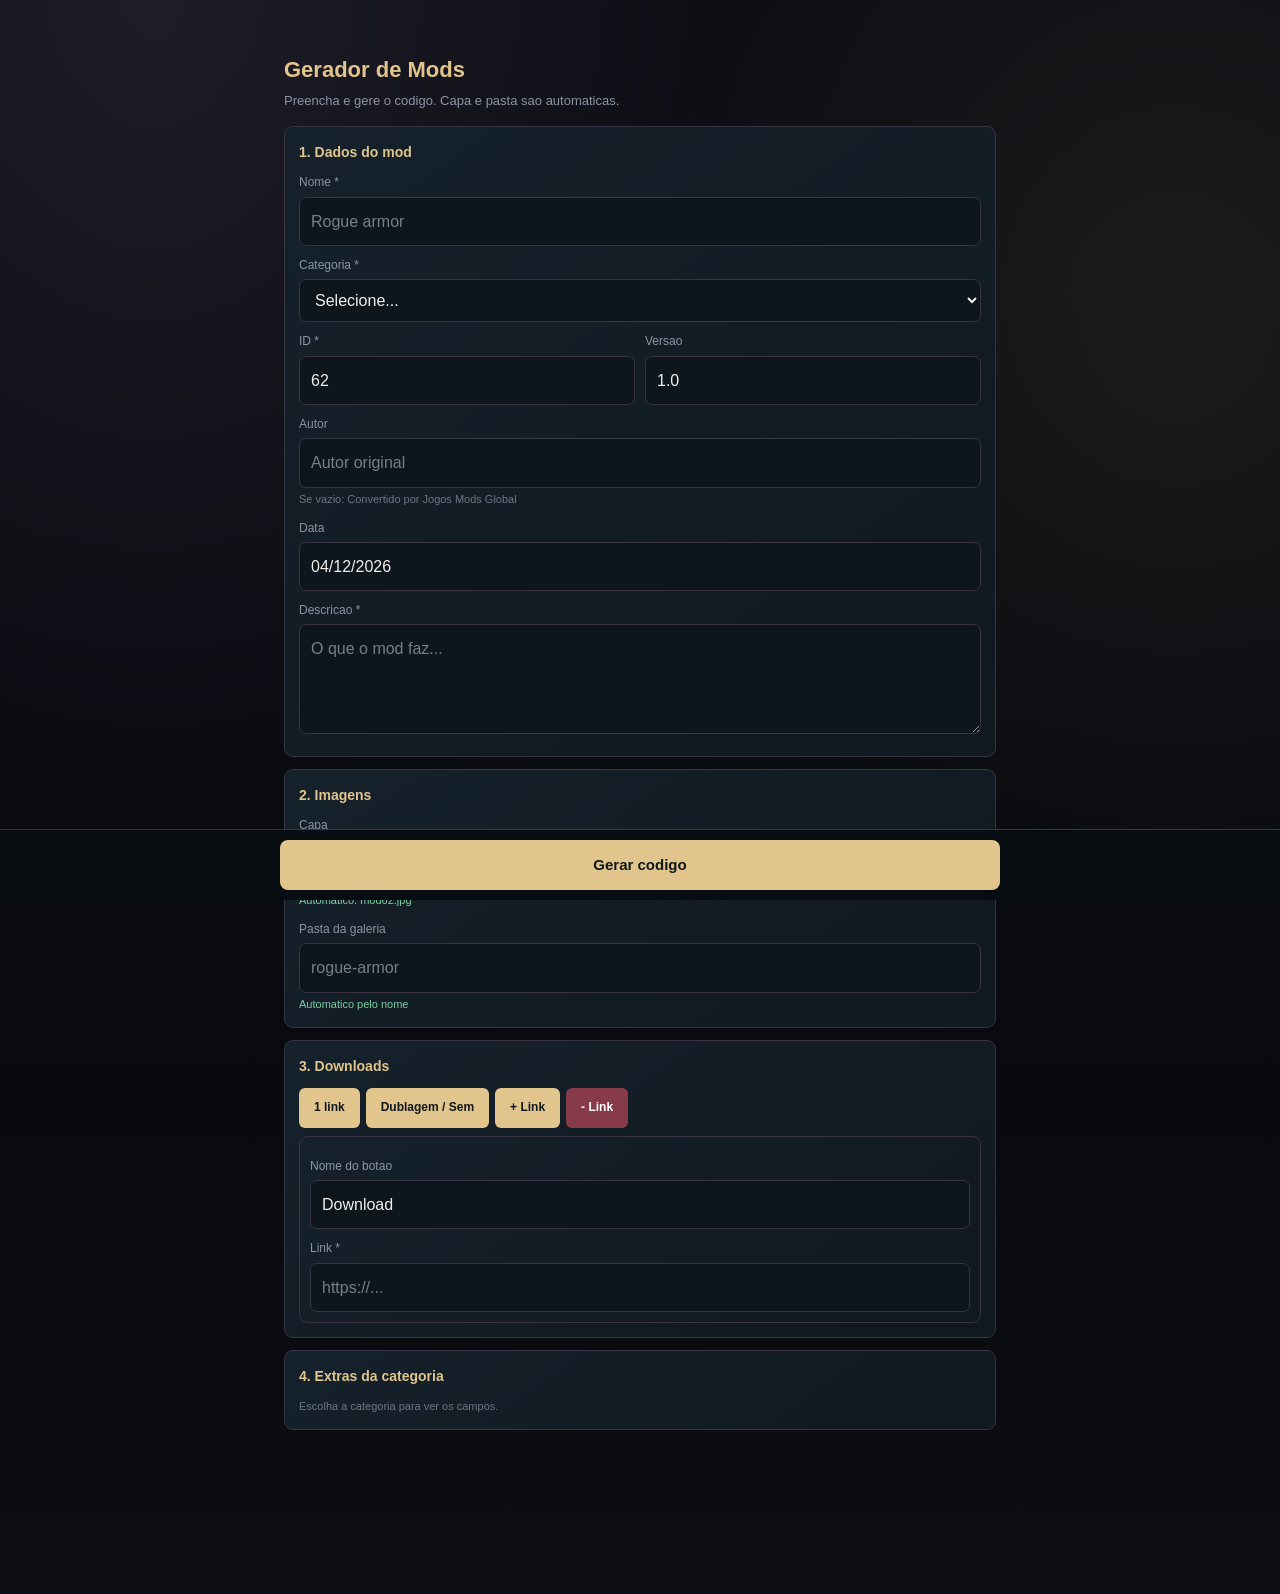
<file: gerador.html>
<!DOCTYPE html>
<html lang="pt-BR">
<head>
<meta charset="UTF-8">
<meta name="viewport" content="width=device-width, initial-scale=1.0">
<title>Gerador de Mods - Jogos Mods Global</title>
<style>
*{box-sizing:border-box;margin:0;padding:0}
body{font-family:Segoe UI,Arial,sans-serif;background:#0b0e14;color:#e8eaed;padding:16px 12px 100px}
.wrap{max-width:720px;margin:0 auto}
h1{color:#5ec8ff;font-size:22px;margin-bottom:4px}
.sub{color:#8b95a5;font-size:13px;margin-bottom:14px}
.card{background:#121821;border:1px solid #1c2330;border-radius:12px;padding:14px;margin-bottom:12px}
.card h2{font-size:14px;color:#5ec8ff;margin-bottom:10px}
label{display:block;font-size:12px;color:#8b95a5;margin:10px 0 4px}
input,select,textarea{width:100%;padding:11px;border-radius:8px;border:1px solid #2a3344;background:#0e131b;color:#e8eaed;font-size:14px}
textarea{min-height:70px}
.row{display:grid;grid-template-columns:1fr 1fr;gap:10px}
.hint{font-size:11px;color:#6b7585;margin-top:3px}
.okhint{font-size:11px;color:#7dcea0;margin-top:3px}
.erro{border-color:#ff6b6b !important}
.erros{display:none;background:#2a1515;border:1px solid #ff6b6b;color:#ffb4b4;padding:10px;border-radius:8px;margin-bottom:12px;font-size:13px}
.dl{background:#0e131b;border:1px solid #2a3344;border-radius:8px;padding:10px;margin-top:8px}
.chips{display:flex;flex-wrap:wrap;gap:6px;margin:8px 0}
.chips button{padding:8px 10px;border-radius:8px;border:1px solid #2a3a50;background:#1a2230;color:#5ec8ff;font-size:12px;font-weight:600}
.chips button.danger{color:#ffb4b4;border-color:#5a2a2a;background:#2a1515}
.extra{display:none;margin-top:8px;padding-top:8px;border-top:1px solid #1c2330}
.bar{position:fixed;left:0;right:0;bottom:0;background:#0f131a;border-top:1px solid #1c2330;padding:10px 12px}
.bar button{width:100%;max-width:720px;margin:0 auto;display:block;padding:13px;border:0;border-radius:8px;background:#5ec8ff;color:#0b0e14;font-weight:800;font-size:15px}
.out{display:none;margin-top:12px}
pre{background:#0e131b;border:1px solid #1c2330;border-radius:8px;padding:12px;white-space:pre-wrap;font-size:12px;color:#c5cdd8}
.copy{width:100%;margin-top:8px;padding:12px;border-radius:8px;border:1px solid #2a3a50;background:#1a2230;color:#5ec8ff;font-weight:700}
.check{display:none;margin-top:10px;background:#0d1510;border:1px solid #2a4a35;border-radius:8px;padding:10px;font-size:13px}
.check code{display:block;background:#0b0e14;padding:7px 8px;border-radius:6px;margin:4px 0;word-break:break-all}
@media(max-width:600px){.row{grid-template-columns:1fr}}
</style>

<link rel="stylesheet" href="design-system.css">
</head>
<body class="tool-page">
<div class="wrap">
  <h1>Gerador de Mods</h1>
  <p class="sub">Preencha e gere o codigo. Capa e pasta sao automaticas.</p>
  <div class="erros" id="erros"></div>

  <div class="card">
    <h2>1. Dados do mod</h2>
    <label>Nome *</label>
    <input id="nome" placeholder="Rogue armor">

    <label>Categoria *</label>
    <select id="categoria">
      <option value="">Selecione...</option>
      <option value="Companions">Companions</option>
      <option value="Armaduras Femininas">Armaduras Femininas</option>
      <option value="Armaduras Masculinas">Armaduras Masculinas</option>
      <option value="Armas">Armas</option>
      <option value="Magias">Magias</option>
      <option value="Construcoes e Casas">Construcoes e Casas</option>
      <option value="Missoes e Aventuras">Missoes e Aventuras</option>
      <option value="Graficos">Graficos</option>
      <option value="Interface/Menu">Interface/Menu</option>
      <option value="Otimizacao">Otimizacao</option>
      <option value="Criaturas">Criaturas</option>
      <option value="Vampiros">Vampiros</option>
      <option value="Lobisomem">Lobisomem</option>
      <option value="Sons">Sons</option>
      <option value="Animacoes">Animacoes</option>
      <option value="Arqueiria">Arqueiria</option>
      <option value="Montarias">Montarias</option>
      <option value="Utilidades">Utilidades</option>
      <option value="Racas e Habilidades">Racas e Habilidades</option>
      <option value="Combate e Dificuldade">Combate e Dificuldade</option>
      <option value="Efeitos Visuais">Efeitos Visuais</option>
      <option value="Imersao">Imersao</option>
      <option value="Mods Engracados">Mods Engracados</option>
    </select>

    <div class="row">
      <div>
        <label>ID *</label>
        <input id="id" type="number" min="1" placeholder="25">
      </div>
      <div>
        <label>Versao</label>
        <input id="versao" value="1.0">
      </div>
    </div>

    <label>Autor</label>
    <input id="autor" placeholder="Autor original">
    <p class="hint">Se vazio: Convertido por Jogos Mods Global</p>

    <label>Data</label>
    <input id="data">

    <label>Descricao *</label>
    <textarea id="descricao" placeholder="O que o mod faz..."></textarea>
  </div>

  <div class="card">
    <h2>2. Imagens</h2>
    <label>Capa</label>
    <input id="capa" placeholder="mod25.jpg">
    <p class="okhint" id="capah">Automatico pelo ID</p>
    <label>Pasta da galeria</label>
    <input id="pasta" placeholder="rogue-armor">
    <p class="okhint" id="pastah">Automatico pelo nome</p>
  </div>

  <div class="card">
    <h2>3. Downloads</h2>
    <div class="chips">
      <button type="button" id="btn1">1 link</button>
      <button type="button" id="btn2">Dublagem / Sem</button>
      <button type="button" id="btn3">+ Link</button>
      <button type="button" id="btn4" class="danger">- Link</button>
    </div>
    <div id="dls"></div>
  </div>

  <div class="card">
    <h2>4. Extras da categoria</h2>
    <p class="hint" id="exhint">Escolha a categoria para ver os campos.</p>

    <div class="extra" id="ex-Companions">
      <div class="row">
        <div><label>Casamento</label><input id="casamento" placeholder="Sim / Nao"></div>
        <div><label>Classe</label><input id="classe" placeholder="Guerreira"></div>
      </div>
      <label>Localizacao</label><input id="localizacao" placeholder="Whiterun">
    </div>

    <div class="extra" id="ex-Armaduras Femininas">
      <label>Disponivel para *</label>
      <select id="armf_genero">
        <option value="Feminino">So feminina</option>
        <option value="Ambos">Feminina e masculina</option>
      </select>
      <p class="hint">Se escolher "Feminina e masculina", o mod aparece nas duas categorias</p>
      <div class="row">
        <div><label>Tipo</label><input id="armf_tipo" placeholder="Leve / Pesada"></div>
        <div><label>Forjavel</label><input id="armf_forjavel" placeholder="Sim / Nao"></div>
      </div>
      <label>Corpo</label><input id="armf_corpo" placeholder="CBBE / UNP">
    </div>

    <div class="extra" id="ex-Armaduras Masculinas">
      <label>Disponivel para *</label>
      <select id="armm_genero">
        <option value="Masculino">So masculina</option>
        <option value="Ambos">Feminina e masculina</option>
      </select>
      <p class="hint">Se escolher "Feminina e masculina", o mod aparece nas duas categorias</p>
      <div class="row">
        <div><label>Tipo</label><input id="arm_tipo" placeholder="Leve / Pesada"></div>
        <div><label>Forjavel</label><input id="arm_forjavel" placeholder="Sim / Nao"></div>
      </div>
      <label>Corpo</label><input id="arm_corpo" placeholder="Vanilla / outro">
    </div>

    <div class="extra" id="ex-Armas">
      <div class="row">
        <div><label>Tipo</label><input id="arma_tipo"></div>
        <div><label>Forjavel</label><input id="arma_forjavel"></div>
      </div>
      <div class="row">
        <div><label>Localizacao</label><input id="arma_loc"></div>
        <div><label>Quantidade</label><input id="arma_qtd"></div>
      </div>
    </div>

    <div class="extra" id="ex-Magias">
      <div class="row">
        <div><label>Escola</label><input id="mag_escola"></div>
        <div><label>Custo</label><input id="mag_custo"></div>
      </div>
      <label>Vendedor</label><input id="mag_vendedor">
    </div>

    <div class="extra" id="ex-default">
      <label>Tipo / detalhe extra (opcional)</label>
      <input id="tipo_extra" placeholder="Opcional">
    </div>
  </div>

  <div class="check" id="check"></div>
  <div class="out" id="out">
    <h2 style="color:#5ec8ff;font-size:14px;margin-bottom:8px">Codigo gerado</h2>
    <pre id="code"></pre>
    <button type="button" class="copy" id="btncopy">Copiar codigo</button>
    <p class="okhint" id="copied" style="display:none">Copiado!</p>
  </div>
</div>

<div class="bar">
  <button type="button" id="btngerar">Gerar codigo</button>
</div>

<script>
(function(){
  function $(id){ return document.getElementById(id); }
  function slug(t){
    return String(t||'').toLowerCase()
      .normalize('NFD').replace(/[\u0300-\u036f]/g,'')
      .replace(/[^a-z0-9]+/g,'-').replace(/^-|-$/g,'');
  }
  function esc(s){ return String(s).replace(/\\/g,'\\\\').replace(/"/g,'\\"'); }
  function today(){
    var d=new Date();
    return String(d.getDate()).padStart(2,'0')+'/'+String(d.getMonth()+1).padStart(2,'0')+'/'+d.getFullYear();
  }
  function val(id){ return ($(id)&&$(id).value.trim()) || ''; }

  $('data').value = today();

  var count = 0;
  function addDl(nome, link){
    count++;
    var box = document.createElement('div');
    box.className = 'dl';
    box.innerHTML =
      '<label>Nome do botao</label>' +
      '<input class="n" value="'+(nome||('Download '+count))+'">' +
      '<label>Link *</label>' +
      '<input class="l" placeholder="https://..." value="'+(link||'')+'">';
    $('dls').appendChild(box);
  }
  function clearDls(){ $('dls').innerHTML=''; count=0; }
  function getDls(){
    var arr=[], nodes=$('dls').querySelectorAll('.dl');
    for(var i=0;i<nodes.length;i++){
      var n=nodes[i].querySelector('.n').value.trim()||'Download';
      var l=nodes[i].querySelector('.l').value.trim();
      if(l) arr.push({nome:n,link:l});
    }
    return arr;
  }
  addDl('Download','');
  $('btn1').onclick=function(){ clearDls(); addDl('Download',''); };
  $('btn2').onclick=function(){ clearDls(); addDl('Com dublagem PT-BR',''); addDl('Sem dublagem',''); };
  $('btn3').onclick=function(){ if(count<5) addDl('Download '+(count+1),''); };
  $('btn4').onclick=function(){
    var nodes=$('dls').querySelectorAll('.dl');
    if(nodes.length>1){ nodes[nodes.length-1].remove(); count=Math.max(1,count-1); }
  };

  function auto(){
    var id=val('id'), nome=val('nome');
    if(id){ $('capa').value='mod'+id+'.jpg'; $('capah').textContent='Automatico: mod'+id+'.jpg'; }
    if(nome){ var p=slug(nome); $('pasta').value=p; $('pastah').textContent='Automatico: '+p; }
  }
  $('id').oninput=auto;
  $('nome').oninput=auto;

  function showExtra(){
    var cat=val('categoria');
    var extras=document.querySelectorAll('.extra');
    for(var i=0;i<extras.length;i++) extras[i].style.display='none';
    if(!cat){ $('exhint').textContent='Escolha a categoria para ver os campos.'; return; }
    var el=$('ex-'+cat);
    if(el){ el.style.display='block'; $('exhint').textContent='Campos de '+cat; }
    else { $('ex-default').style.display='block'; $('exhint').textContent='Campo extra opcional'; }
  }
  $('categoria').onchange=showExtra;

  try{
    fetch('mods.js').then(function(r){return r.text()}).then(function(t){
      var m=t.match(/id:\s*(\d+)/g)||[], max=0;
      for(var i=0;i<m.length;i++){ var n=parseInt(m[i].replace(/\D/g,''),10); if(n>max) max=n; }
      if(max>0 && !val('id')){ $('id').value=String(max+1); auto(); }
    }).catch(function(){});
  }catch(e){}

  function validar(){
    var errs=[];
    ['nome','categoria','id','descricao'].forEach(function(id){ $(id).classList.remove('erro'); });
    if(!val('nome')){ errs.push('Nome obrigatorio'); $('nome').classList.add('erro'); }
    if(!val('categoria')){ errs.push('Categoria obrigatoria'); $('categoria').classList.add('erro'); }
    if(!val('id')||Number(val('id'))<1){ errs.push('ID invalido'); $('id').classList.add('erro'); }
    if(val('descricao').length<15){ errs.push('Descricao muito curta'); $('descricao').classList.add('erro'); }
    var dls=getDls();
    if(!dls.length) errs.push('Coloque pelo menos 1 link http');
    for(var i=0;i<dls.length;i++){ if(dls[i].link.indexOf('http')!==0) errs.push('Link '+(i+1)+' invalido'); }
    if(errs.length){
      $('erros').style.display='block';
      $('erros').innerHTML='<b>Corrija:</b><br>'+errs.join('<br>');
      $('erros').scrollIntoView({behavior:'smooth',block:'center'});
      return false;
    }
    $('erros').style.display='none';
    return true;
  }

  function gerar(){
    if(!validar()) return;
    auto();
    var cat=val('categoria');
    var id=val('id');
    var nome=val('nome');
    var versao=val('versao')||'1.0';
    var autor=val('autor')||'Convertido por Jogos Mods Global';
    if(autor.toLowerCase().indexOf('convertido')===-1 && autor.toLowerCase().indexOf('ps3mods')===-1){
      autor=autor+' (convertido por Jogos Mods Global)';
    }
    var data=val('data')||today();
    var capa=val('capa')||('mod'+id+'.jpg');
    var pasta=val('pasta')||slug(nome);
    var desc=val('descricao');
    var dls=getDls();

    // Armaduras F/M
    var generoArm = '';
    var catFinal = cat;
    if(cat==='Armaduras Femininas'){
      generoArm = val('armf_genero') || 'Feminino';
      if(generoArm==='Ambos') catFinal = 'Armaduras';
    }
    if(cat==='Armaduras Masculinas'){
      generoArm = val('armm_genero') || 'Masculino';
      if(generoArm==='Ambos') catFinal = 'Armaduras';
    }

    var c='{\n';
    c+='    id: '+id+',\n\n';
    c+='    nome: "'+esc(nome)+'",\n\n';
    c+='    categoria: "'+esc(catFinal)+'",\n\n';
    if(generoArm==='Ambos'){
      c+='    categorias: ["Armaduras Femininas", "Armaduras Masculinas"],\n\n';
    }
    c+='    autor: "'+esc(autor)+'",\n\n';
    c+='    versao: "'+esc(versao)+'",\n\n';
    c+='    compatibilidade: "Skyrim Legendary Edition (PS3)",\n\n';
    c+='    data: "'+esc(data)+'",\n\n';

    if(cat==='Companions'){
      c+='    casamento: "'+esc(val('casamento')||'N/A')+'",\n\n';
      c+='    localizacao: "'+esc(val('localizacao')||'N/A')+'",\n\n';
      c+='    classe: "'+esc(val('classe')||'N/A')+'",\n\n';
    }

    if(cat==='Armaduras Femininas'){
      c+='    genero: "'+esc(generoArm)+'",\n\n';
      c+='    tipo: "'+esc(val('armf_tipo')||'N/A')+'",\n\n';
      c+='    forjavel: "'+esc(val('armf_forjavel')||'N/A')+'",\n\n';
      c+='    corpo: "'+esc(val('armf_corpo')||'N/A')+'",\n\n';
    }
    if(cat==='Armaduras Masculinas'){
      c+='    genero: "'+esc(generoArm)+'",\n\n';
      c+='    tipo: "'+esc(val('arm_tipo')||'N/A')+'",\n\n';
      c+='    forjavel: "'+esc(val('arm_forjavel')||'N/A')+'",\n\n';
      c+='    corpo: "'+esc(val('arm_corpo')||'N/A')+'",\n\n';
    }
    if(cat==='Armas'){
      c+='    tipo: "'+esc(val('arma_tipo')||'N/A')+'",\n\n';
      c+='    localizacao: "'+esc(val('arma_loc')||'N/A')+'",\n\n';
      c+='    quantidade: "'+esc(val('arma_qtd')||'N/A')+'",\n\n';
      c+='    forjavel: "'+esc(val('arma_forjavel')||'N/A')+'",\n\n';
    }
    if(cat==='Magias'){
      c+='    escola: "'+esc(val('mag_escola')||'N/A')+'",\n\n';
      c+='    custo: "'+esc(val('mag_custo')||'N/A')+'",\n\n';
      c+='    vendedor: "'+esc(val('mag_vendedor')||'N/A')+'",\n\n';
    }
    if(val('tipo_extra')) c+='    tipo: "'+esc(val('tipo_extra'))+'",\n\n';

    c+='    imagem: "../imagens/'+esc(capa)+'",\n\n';
    c+='    descricao: "'+esc(desc)+'",\n\n';

    if(dls.length===1){
      c+='    download: "'+esc(dls[0].link)+'",\n\n';
    } else {
      c+='    downloads: [\n';
      for(var i=0;i<dls.length;i++){
        c+='        {\n';
        c+='            nome: "'+esc(dls[i].nome)+'",\n';
        c+='            link: "'+esc(dls[i].link)+'"\n';
        c+='        }'+(i<dls.length-1?',':'')+'\n';
      }
      c+='    ],\n\n';
    }

    c+='    galeria: [\n';
    c+='        "../imagens/'+esc(pasta)+'/foto1.jpg",\n';
    c+='        "../imagens/'+esc(pasta)+'/foto2.jpg",\n';
    c+='        "../imagens/'+esc(pasta)+'/foto3.jpg"\n';
    c+='    ]\n';
    c+='},';

    $('code').textContent=c;
    $('out').style.display='block';
    $('copied').style.display='none';
    $('check').style.display='block';
    $('check').innerHTML=
      '<b style="color:#7dcea0">Checklist</b>'+
      '<div>1. Capa:</div><code>imagens/'+capa+'</code>'+
      '<div>2. Galeria:</div>'+
      '<code>imagens/'+pasta+'/foto1.jpg</code>'+
      '<code>imagens/'+pasta+'/foto2.jpg</code>'+
      '<code>imagens/'+pasta+'/foto3.jpg</code>'+
      (generoArm==='Ambos'?'<div>3. Este mod vai aparecer em <b>Armaduras Femininas</b> e <b>Masculinas</b></div>':'')+
      '<div>4. Colar no mods.js e fazer Commit</div>';
    $('out').scrollIntoView({behavior:'smooth'});
  }

  $('btngerar').onclick=gerar;
  $('btncopy').onclick=function(){
    var t=$('code').textContent;
    if(navigator.clipboard) navigator.clipboard.writeText(t).then(function(){ $('copied').style.display='block'; });
    else {
      var r=document.createRange(); r.selectNode($('code'));
      getSelection().removeAllRanges(); getSelection().addRange(r);
      document.execCommand('copy'); $('copied').style.display='block';
    }
  };
})();
</script>
</body>
</html>
</file>
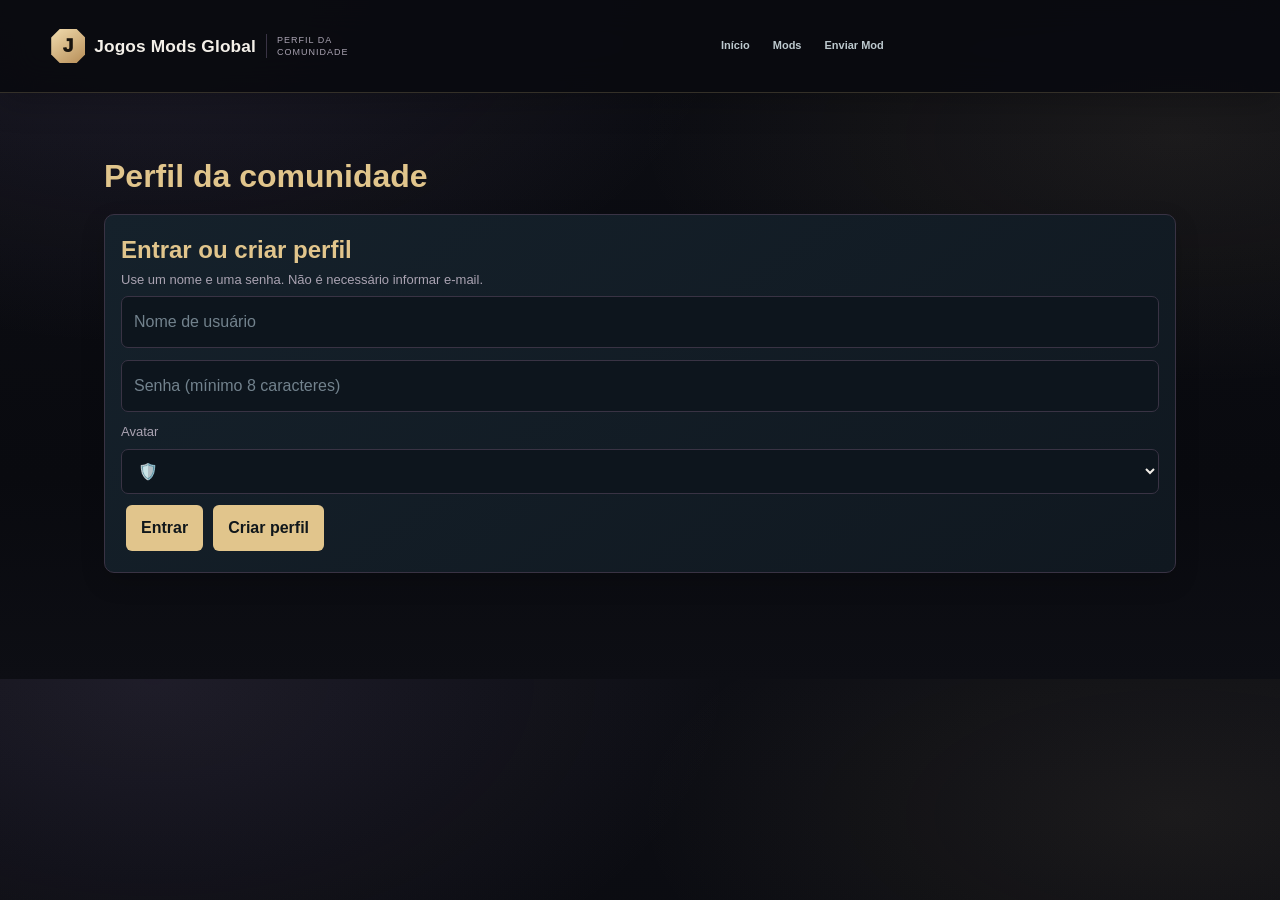
<file: membro.html>
<!doctype html>
<html lang="pt-BR"><head><meta charset="utf-8"><meta name="viewport" content="width=device-width, initial-scale=1.0, viewport-fit=cover"><title>Perfil da Comunidade | Jogos Mods Global</title><link rel="stylesheet" href="style.css?v=20261125-cat-center-1"><style>
body{background:#0b1018;color:#e8edf5}.member{max-width:720px;margin:105px auto 50px;padding:16px}.panel{background:#151e2b;border:1px solid #344055;border-radius:12px;padding:16px;margin:12px 0}.member h1,.member h2{color:#5ec8ff}.member input,.member select{width:100%;padding:12px;border:1px solid #344055;border-radius:8px;background:#0e131b;color:white;margin:6px 0}.member button{padding:11px 14px;border:0;border-radius:8px;background:#5ec8ff;color:#07111b;font-weight:800;margin:5px;cursor:pointer}.muted{color:#9eabba;font-size:13px}.modrow{padding:10px 0;border-bottom:1px solid #344055}
</style>
<link rel="stylesheet" href="design-system.css">
</head><body><header class="topo"><div class="container"><a class="logo" href="index.html"><h1>Jogos Mods Global</h1><span>Perfil da comunidade</span></a><nav><a href="index.html">Início</a><a href="mods/index.html">Mods</a><a href="enviar-mod.html">Enviar Mod</a></nav></div></header>
<main class="member"><h1>Perfil da comunidade</h1><section class="panel" id="auth"><h2>Entrar ou criar perfil</h2><p class="muted">Use um nome e uma senha. Não é necessário informar e-mail.</p><input id="name" maxlength="24" autocomplete="username" placeholder="Nome de usuário"><input id="pass" type="password" autocomplete="current-password" placeholder="Senha (mínimo 8 caracteres)"><label class="muted">Avatar</label><select id="avatar"><option>🛡️</option><option>⚔️</option><option>🐉</option><option>🧙</option><option>🏹</option><option>🦇</option><option>🐺</option><option>🔥</option><option>❄️</option><option>👑</option><option>💀</option><option>🗡️</option></select><button id="login">Entrar</button><button id="register">Criar perfil</button><p id="msg" class="muted"></p></section>
<section class="panel" id="profile" style="display:none"><h2 id="welcome"></h2><p class="muted">Acompanhe aqui a situação dos seus mods enviados.</p><div id="mine"></div><button id="refresh">Atualizar</button><a href="enviar-mod.html"><button>Enviar novo mod</button></a><button id="logout">Sair</button></section></main>
<script src="mods-api-config.js"></script><script>
(function(){var API=window.PS3MODS_API_URL,token=(localStorage.getItem('ps3member')||sessionStorage.getItem('ps3member')||''), $=function(x){return document.getElementById(x)};if(token)localStorage.setItem('ps3member',token);function msg(t){$('msg').textContent=t}function show(m){$('auth').style.display='none';$('profile').style.display='block';$('welcome').textContent=m.avatar+' '+m.username;load()}
async function enter(kind){try{var b={username:$('name').value.trim(),password:$('pass').value};if(kind==='register')b.avatar=$('avatar').value;if(!b.username||!b.password)throw Error('Informe nome e senha.');var r=await fetch(API+'/api/auth/'+kind,{method:'POST',headers:{'Content-Type':'application/json'},body:JSON.stringify(b)}),d=await r.json();if(!r.ok)throw Error(d.error);token=d.token;localStorage.setItem('ps3member',token);$('pass').value='';show(d.member);msg('')}catch(e){msg(e.message)}}
async function load(){try{var r=await fetch(API+'/api/auth/my-mods',{headers:{'Authorization':'Bearer '+token}}),d=await r.json();if(!r.ok)throw Error(d.error);$('mine').innerHTML='';if(!d.items.length){$('mine').textContent='Você ainda não enviou mods.';return}d.items.forEach(function(m){var p=document.createElement('div');p.className='modrow';p.textContent=m.nome+' — '+(m.status==='approved'?'Aprovado':m.status==='rejected'?'Rejeitado':'Aguardando aprovação');$('mine').append(p)})}catch(e){msg(e.message)}}
function logout(){token='';localStorage.removeItem('ps3member');$('profile').style.display='none';$('auth').style.display='block';msg('Você saiu do perfil.')}
$('login').onclick=function(){enter('login')};$('register').onclick=function(){enter('register')};$('refresh').onclick=load;$('logout').onclick=logout;if(token){fetch(API+'/api/auth/me',{headers:{'Authorization':'Bearer '+token}}).then(r=>r.json().then(d=>({ok:r.ok,d:d}))).then(x=>x.ok?show(x.d.member):logout()).catch(logout)}
})();
</script></body></html>
</file>
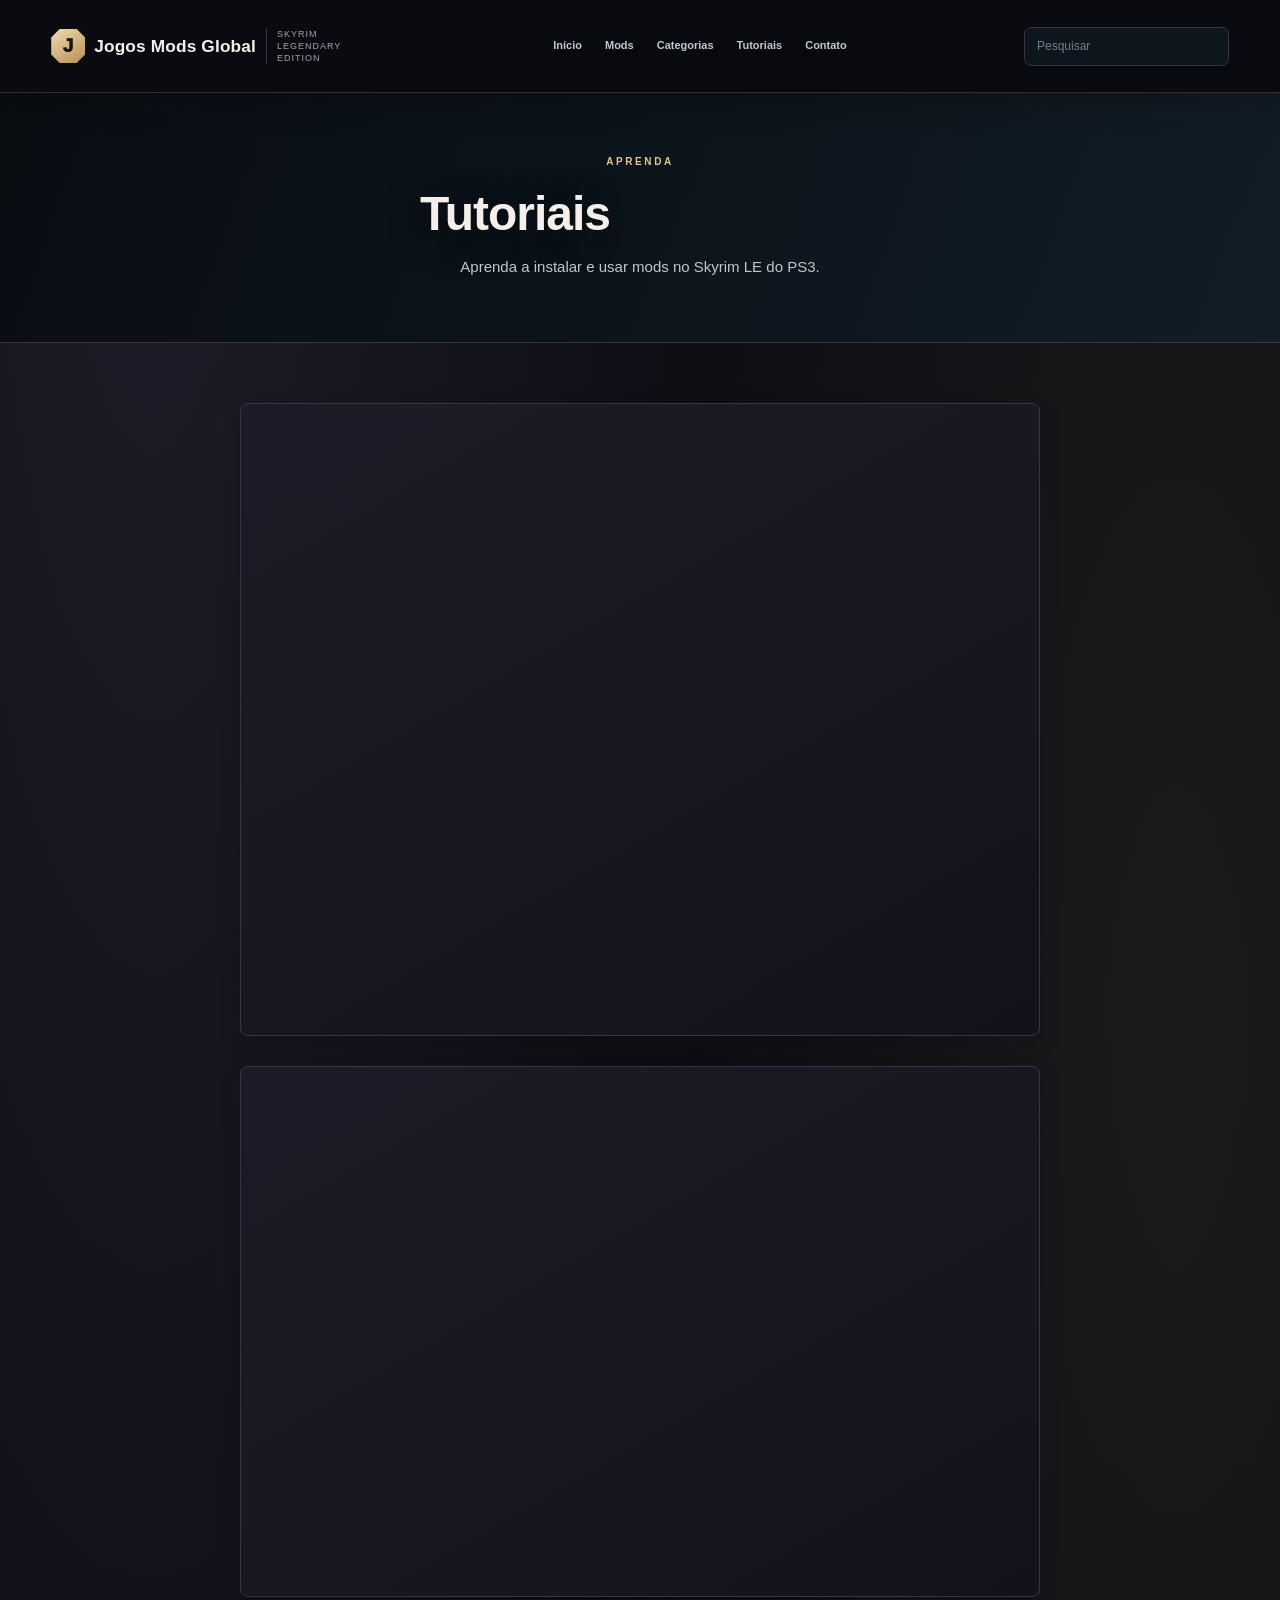
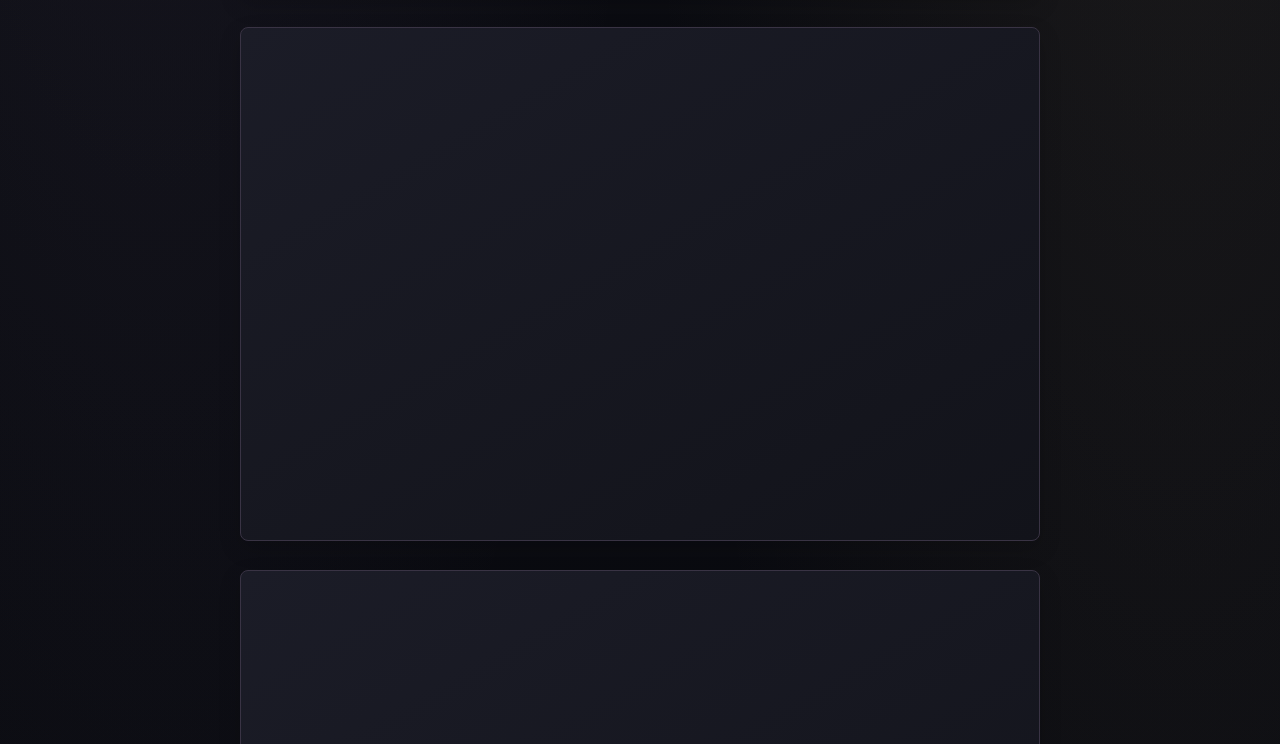
<file: tutoriais.html>
<!DOCTYPE html>
<html lang="pt-BR">
<head>
<meta charset="UTF-8">
<meta name="viewport" content="width=device-width, initial-scale=1.0, viewport-fit=cover">
<title>Tutoriais - Jogos Mods Global</title>
<link rel="stylesheet" href="style.css">

<link rel="stylesheet" href="design-system.css">
</head>
<body>

<header class="topo">
<div class="container">
<a class="logo" href="index.html">
<h1>Jogos Mods Global</h1>
<span>Skyrim Legendary Edition</span>
</a>
<nav>
<a href="index.html">Início</a>
<a href="mods/index.html">Mods</a>
<a href="mods/categorias.html">Categorias</a>
<a href="tutoriais.html">Tutoriais</a>
<a href="contato.html">Contato</a>
</nav>
<div class="search">
<input type="text" placeholder="Pesquisar">
</div>
</div>
</header>

<section class="banner-pequeno">
<div class="overlay"></div>
<div class="hero-content">
<span>APRENDA</span>
<h2>Tutoriais</h2>
<p>Aprenda a instalar e usar mods no Skyrim LE do PS3.</p>
</div>
</section>

<section style="padding: 60px 0;">
<div class="container">

<!-- 1 -->
<div class="card-mod" style="max-width: 800px; margin: 0 auto 30px; padding: 25px;">
  <h3 style="color:#4fb7ff; margin-bottom: 12px;">Como instalar mods no PS3</h3>
  <p style="color:#ccc; line-height:1.7; margin-bottom: 15px;">
    Tutorial completo explicando como instalar mods convertidos no Skyrim Legendary Edition do PlayStation 3 usando FTP (opcional) e Multiman.
  </p>
  <a href="https://youtube.com/shorts/w5b8kduzAY8" target="_blank" style="color:#4fb7ff; font-weight:bold;">
    ▶ Assistir tutorial no YouTube
  </a>
</div>

<!-- 2 -->
<div class="card-mod" style="max-width: 800px; margin: 0 auto 30px; padding: 25px;">
  <h3 style="color:#4fb7ff; margin-bottom: 12px;">Configurações essenciais dos programas</h3>
  <p style="color:#ccc; line-height:1.7; margin-bottom: 15px;">
    Configurações essenciais para todos os programas funcionarem corretamente (não necessário se você usa PC).
  </p>
  <a href="https://youtube.com/shorts/SsU-Z2IrWmE" target="_blank" style="color:#4fb7ff; font-weight:bold;">
    ▶ Assistir tutorial no YouTube
  </a>
</div>

<!-- 3 -->
<div class="card-mod" style="max-width: 800px; margin: 0 auto 30px; padding: 25px;">
  <h3 style="color:#4fb7ff; margin-bottom: 12px;">Como otimizar seus mods pro PS3</h3>
  <p style="color:#ccc; line-height:1.7; margin-bottom: 15px;">
    Aprenda a otimizar os mods para funcionar melhor no PlayStation 3.
  </p>
  <a href="https://youtu.be/1Dtin5FhzWQ" target="_blank" style="color:#4fb7ff; font-weight:bold;">
    ▶ Assistir tutorial no YouTube
  </a>
</div>

<!-- 4 -->
<div class="card-mod" style="max-width: 800px; margin: 0 auto 30px; padding: 25px;">
  <h3 style="color:#4fb7ff; margin-bottom: 12px;">Como converter vozes, sons e animações</h3>
  <p style="color:#ccc; line-height:1.7; margin-bottom: 15px;">
    Tutorial de como converter vozes, sons e animações para o PS3.
  </p>
  <a href="https://youtu.be/P85fvvlLzyY" target="_blank" style="color:#4fb7ff; font-weight:bold;">
    ▶ Assistir tutorial no YouTube
  </a>
</div>

<!-- 5 -->
<div class="card-mod" style="max-width: 800px; margin: 0 auto 30px; padding: 25px;">
  <h3 style="color:#4fb7ff; margin-bottom: 12px;">Como converter mods com arquivos LIP soltos</h3>
  <p style="color:#ccc; line-height:1.7; margin-bottom: 15px;">
    Aprenda a converter mods que possuem arquivos LIP soltos.
  </p>
  <a href="https://youtu.be/fFagYstqx0A" target="_blank" style="color:#4fb7ff; font-weight:bold;">
    ▶ Assistir tutorial no YouTube
  </a>
</div>

<!-- 6 -->
<div class="card-mod" style="max-width: 800px; margin: 0 auto 30px; padding: 25px;">
  <h3 style="color:#4fb7ff; margin-bottom: 12px;">Como extrair arquivos BSA</h3>
  <p style="color:#ccc; line-height:1.7; margin-bottom: 15px;">
    Tutorial de como extrair arquivos BSA dos mods.
  </p>
  <a href="https://youtu.be/HSZKxSZ5zTg" target="_blank" style="color:#4fb7ff; font-weight:bold;">
    ▶ Assistir tutorial no YouTube
  </a>
</div>

<!-- 7 -->
<div class="card-mod" style="max-width: 800px; margin: 0 auto 30px; padding: 25px;">
  <h3 style="color:#4fb7ff; margin-bottom: 12px;">Como usar o TS5 para converter mods</h3>
  <p style="color:#ccc; line-height:1.7; margin-bottom: 15px;">
    O TS5 pode não conseguir converter alguns mods. O Archive Tools ainda é a melhor ferramenta, mas o TS5 pode ser útil em alguns casos (principalmente mods da Anniversary Edition).
  </p>
  <a href="https://youtu.be/v8-H95ARHzE" target="_blank" style="color:#4fb7ff; font-weight:bold;">
    ▶ Assistir tutorial no YouTube
  </a>
</div>

<!-- 8 -->
<div class="card-mod" style="max-width: 800px; margin: 0 auto 30px; padding: 25px;">
  <h3 style="color:#4fb7ff; margin-bottom: 12px;">Converter os mods</h3>
  <p style="color:#ccc; line-height:1.7; margin-bottom: 15px;">
    Tutorial geral de conversão de mods para PS3.
  </p>
  <a href="https://youtu.be/-WZQEJXbDpE" target="_blank" style="color:#4fb7ff; font-weight:bold;">
    ▶ Assistir tutorial no YouTube
  </a>
</div>

</div>
</section>

<footer>
<div class="container footer">
<div>
<h3>Jogos Mods Global</h3>
<p>Mods convertidos e otimizados para Skyrim Legendary Edition no PlayStation 3.</p>
</div>
<div>
<h4>Navegação</h4>
<a href="index.html">Início</a>
<a href="mods/index.html">Mods</a>
<a href="mods/categorias.html">Categorias</a>
</div>
<div>
<h4>Informações</h4>
<a href="tutoriais.html">Tutoriais</a>
<a href="contato.html">Contato</a>
</div>
</div>
<div class="copyright">© 2026 Jogos Mods Global</div>
</footer>

</body>
</html>
</file>
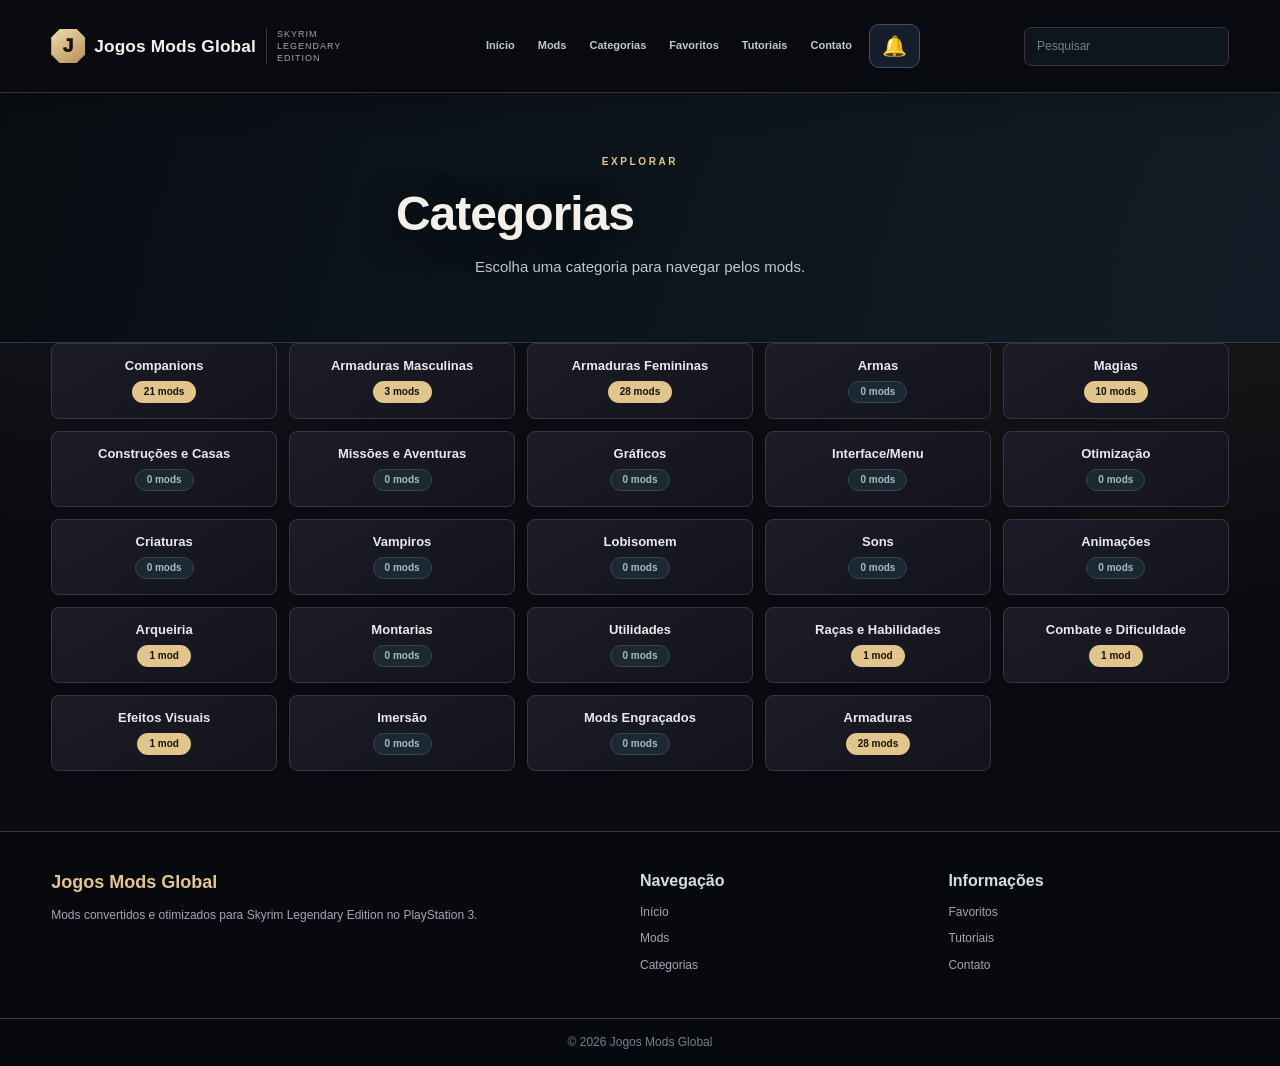
<file: mods/categorias.html>
<!DOCTYPE html>
<html lang="pt-BR">
<head>
<meta charset="UTF-8">
<meta name="viewport" content="width=device-width, initial-scale=1.0, viewport-fit=cover">
<title>Categorias</title>
<link rel="stylesheet" href="../style.css">

<link rel="stylesheet" href="../design-system.css">
</head>
<body>

<header class="topo">
<div class="container">
<a class="logo" href="../index.html">
<h1>Jogos Mods Global</h1>
<span>Skyrim Legendary Edition</span>
</a>
<nav>
<a href="../index.html">Início</a>
<a href="index.html">Mods</a>
<a href="categorias.html">Categorias</a>
<a href="../favoritos.html">Favoritos</a>
<a href="../tutoriais.html">Tutoriais</a>
<a href="../contato.html">Contato</a>
</nav>
<div class="search">
<input type="text" placeholder="Pesquisar">
</div>
</div>
</header>

<section class="banner-pequeno">
<div class="overlay"></div>
<div class="hero-content">
<span>EXPLORAR</span>
<h2>Categorias</h2>
<p>Escolha uma categoria para navegar pelos mods.</p>
</div>
</section>

<section class="categorias-home">
  <div class="container">
    <div class="categorias-grid">
      <a href="index.html?categoria=Companions">Companions</a>
      <a href="index.html?categoria=Armaduras%20Masculinas">Armaduras Masculinas</a>
      <a href="index.html?categoria=Armaduras%20Femininas">Armaduras Femininas</a>
      <a href="index.html?categoria=Armas">Armas</a>
      <a href="index.html?categoria=Magias">Magias</a>
      <a href="index.html?categoria=Constru%C3%A7%C3%B5es%20e%20Casas">Construções e Casas</a>
      <a href="index.html?categoria=Miss%C3%B5es%20e%20Aventuras">Missões e Aventuras</a>
      <a href="index.html?categoria=Gr%C3%A1ficos">Gráficos</a>
      <a href="index.html?categoria=Interface/Menu">Interface/Menu</a>
      <a href="index.html?categoria=Otimiza%C3%A7%C3%A3o">Otimização</a>
      <a href="index.html?categoria=Criaturas">Criaturas</a>
      <a href="index.html?categoria=Vampiros">Vampiros</a>
      <a href="index.html?categoria=Lobisomem">Lobisomem</a>
      <a href="index.html?categoria=Sons">Sons</a>
      <a href="index.html?categoria=Anima%C3%A7%C3%B5es">Animações</a>
      <a href="index.html?categoria=Arqueiria">Arqueiria</a>
      <a href="index.html?categoria=Montarias">Montarias</a>
      <a href="index.html?categoria=Utilidades">Utilidades</a>
      <a href="index.html?categoria=Ra%C3%A7as%20e%20Habilidades">Raças e Habilidades</a>
      <a href="index.html?categoria=Combate%20e%20Dificuldade">Combate e Dificuldade</a>
      <a href="index.html?categoria=Efeitos%20Visuais">Efeitos Visuais</a>
      <a href="index.html?categoria=Imers%C3%A3o">Imersão</a>
      <a href="index.html?categoria=Mods%20Engra%C3%A7ados">Mods Engraçados</a>
    </div>
  </div>
</section>

<footer>
<div class="container footer">
<div>
<h3>Jogos Mods Global</h3>
<p>Mods convertidos e otimizados para Skyrim Legendary Edition no PlayStation 3.</p>
</div>
<div>
<h4>Navegação</h4>
<a href="../index.html">Início</a>
<a href="index.html">Mods</a>
<a href="categorias.html">Categorias</a>
</div>
<div>
<h4>Informações</h4>
<a href="../favoritos.html">Favoritos</a>
<a href="../tutoriais.html">Tutoriais</a>
<a href="../contato.html">Contato</a>
</div>
</div>
<div class="copyright">© 2026 Jogos Mods Global</div>
</footer>

<script src="../mods-api-config.js"></script>
<script src="../mods.js"></script>
<script src="../script.js?v=20261125-filter-fix-2"></script>
<script src="../community.js"></script>
</body>
</html>
</file>
<file: style.css>
*{margin:0;padding:0;box-sizing:border-box}
body{font-family:Segoe UI,Arial,sans-serif;background:#0b0e14;color:#e8eaed;line-height:1.5}
a{text-decoration:none;color:inherit}
img{display:block;max-width:100%}
.container{width:min(1400px,94%);margin:auto}

/* HEADER */
.topo{position:fixed;top:0;left:0;width:100%;height:70px;background:#11151c;border-bottom:1px solid #1e2530;z-index:1000}
.topo .container{height:100%;display:flex;align-items:center;justify-content:space-between}
.logo h1{font-size:22px;color:#5ec8ff;font-weight:700}
.logo span{font-size:11px;color:#8b95a5}
nav{display:flex;gap:6px}
nav a{padding:8px 14px;border-radius:6px;font-size:14px;color:#c5cdd8;transition:.2s}
nav a:hover{background:#1a2030;color:#5ec8ff}
.search input{width:200px;height:36px;background:#1a2030;border:1px solid #2a3344;border-radius:6px;padding:0 12px;color:#e8eaed;font-size:14px}

/* HERO */
.hero{margin-top:70px;height:520px;background:linear-gradient(90deg,rgba(11,14,20,.93) 0%,rgba(11,14,20,.45) 55%,rgba(11,14,20,.8) 100%),url("/imagens/banner.jpg");background-size:cover;background-position:center;display:flex;align-items:center;position:relative}
.overlay{display:none}
.hero-content{position:relative;z-index:2;width:580px;margin-left:7%}
.hero-content span{color:#5ec8ff;font-size:12px;letter-spacing:2px;text-transform:uppercase}
.hero-content h2{font-size:48px;margin:14px 0;line-height:1.15;color:#fff}
.hero-content p{font-size:16px;color:#b0b8c5;margin-bottom:8px;max-width:440px}
.hero-content button,.hero-content a button{margin-top:20px;padding:13px 30px;border:none;border-radius:6px;background:#5ec8ff;color:#0b0e14;font-weight:700;font-size:15px;cursor:pointer;transition:.2s}
.hero-content button:hover{background:#8adbff;transform:translateY(-2px)}

/* STATS */
.stats-bar{display:grid;grid-template-columns:repeat(4,1fr);gap:14px;margin:40px 0 50px}
.stat-item{background:#151a24;border:1px solid #1e2530;border-radius:10px;padding:20px 12px;text-align:center}
.stat-item strong{display:block;font-size:22px;color:#5ec8ff;margin-bottom:4px}
.stat-item span{font-size:12px;color:#8b95a5}

/* HOME GRID */
.home-grid{display:grid;grid-template-columns:210px 1fr;gap:30px;margin-bottom:50px}
.side-cats{background:#151a24;border:1px solid #1e2530;border-radius:10px;padding:20px;height:fit-content}
.side-cats h3{font-size:13px;color:#5ec8ff;margin-bottom:12px;text-transform:uppercase;letter-spacing:1px}
.side-cats a{display:block;padding:10px 12px;border-radius:6px;font-size:14px;color:#c5cdd8;margin-bottom:3px}
.side-cats a:hover{background:#1a2030;color:#5ec8ff}

/* TÍTULOS */
.titulo{display:flex;justify-content:space-between;align-items:center;margin-bottom:18px}
.titulo h2{font-size:20px;color:#fff}
.titulo a{color:#5ec8ff;font-size:13px;font-weight:600}

/* CARDS */
.cards-home,.lista-mods{display:grid;grid-template-columns:repeat(auto-fill,minmax(210px,1fr));gap:18px}
.card-home,.card-mod{background:#151a24;border-radius:10px;overflow:hidden;border:1px solid #1e2530;transition:.25s}
.card-home:hover,.card-mod:hover{border-color:rgba(94,200,255,.4);transform:translateY(-4px);box-shadow:0 10px 25px rgba(0,0,0,.35)}
.card-home img,.card-mod img{width:100%;height:160px;object-fit:cover}
.card-home h3,.card-mod h3{font-size:15px;padding:10px 12px 2px;color:#fff}
.card-home p,.card-mod p{padding:0 12px 10px;font-size:12px;color:#8b95a5}
.categoria{display:inline-block;font-size:10px;color:#5ec8ff;margin:8px 12px 0;font-weight:600;text-transform:uppercase}
.download{display:inline-block;margin:6px 12px 14px;padding:9px 16px;background:#5ec8ff;color:#0b0e14;border-radius:5px;font-weight:700;font-size:12px;text-align:center;transition:.2s}
.download:hover{background:#8adbff}

/* ÚLTIMOS */
.lista-ultimos{display:flex;flex-direction:column;gap:14px}
.ultimo-card{display:flex;gap:16px;background:#151a24;padding:16px;border-radius:10px;border:1px solid #1e2530}
.ultimo-card img{width:160px;height:100px;object-fit:cover;border-radius:8px}
.ultimo-info h3{font-size:17px;margin-bottom:4px}

/* PÁGINA MOD */
.pagina-mod{width:92%;max-width:1000px;margin:100px auto 50px;display:flex;flex-direction:column;align-items:center}
.capa-mod{width:280px;height:280px;object-fit:cover;border-radius:12px;border:1px solid #1e2530}
.info-mod{width:90%;max-width:800px;margin-top:24px;background:#151a24;padding:24px;border-radius:12px;border:1px solid #1e2530}
.info-mod h1{font-size:26px;color:#5ec8ff;margin-bottom:12px}
.info-mod p{color:#b0b8c5;line-height:1.7}
.tabela-mod{width:100%;margin-top:18px;border-collapse:collapse}
.tabela-mod td{padding:10px 0;border-bottom:1px solid #1e2530}
.tabela-mod td:first-child{color:#5ec8ff;font-weight:600;width:150px}
.galeria{width:90%;max-width:900px;display:grid;grid-template-columns:repeat(3,1fr);gap:12px;margin-top:30px}
.galeria img{width:100%;height:160px;object-fit:cover;border-radius:8px;border:1px solid #1e2530;cursor:pointer}
.galeria img:hover{border-color:#5ec8ff}
.btn-voltar{display:inline-block;margin-bottom:18px;color:#5ec8ff;font-weight:600}

/* FOOTER */
footer{background:#0f131a;border-top:1px solid #1e2530;margin-top:60px}
.footer{display:grid;grid-template-columns:2fr 1fr 1fr;gap:30px;padding:40px 0}
.footer h3{font-size:18px;color:#5ec8ff;margin-bottom:10px}
.footer h4{margin-bottom:10px;color:#c5cdd8}
.footer p,.footer a{color:#8b95a5;font-size:13px}
.footer a{display:block;margin-bottom:7px}
.footer a:hover{color:#5ec8ff}
.copyright{text-align:center;padding:14px;border-top:1px solid #1e2530;color:#5a6575;font-size:12px}

/* BANNER PEQUENO */
.banner-pequeno{margin-top:70px;padding:50px 0;background:#11151c;text-align:center}
.banner-pequeno .hero-content{margin:0 auto;width:90%;text-align:center}
.banner-pequeno h2{font-size:32px;color:#fff}

/* CATEGORIAS GRID */
.categorias-grid{display:grid;grid-template-columns:repeat(4,1fr);gap:12px}
.categorias-grid a{height:70px;background:#151a24;border-radius:8px;display:flex;align-items:center;justify-content:center;font-size:14px;font-weight:600;border:1px solid #1e2530}
.categorias-grid a:hover{border-color:#5ec8ff;color:#5ec8ff}

/* RESPONSIVO */
@media(max-width:900px){
.topo{position:relative;height:auto}
.topo .container{flex-direction:column;padding:12px 0;gap:10px}
nav{flex-wrap:wrap;justify-content:center}
.search input{width:100%}
.hero{margin-top:0;height:380px}
.hero-content{width:90%;margin:auto;text-align:center}
.hero-content h2{font-size:32px}
.home-grid{grid-template-columns:1fr}
.stats-bar{grid-template-columns:repeat(2,1fr)}
.ultimo-card{flex-direction:column}
.ultimo-card img{width:100%;height:160px}
.footer{grid-template-columns:1fr}
.galeria{grid-template-columns:1fr}
.categorias-grid{grid-template-columns:repeat(2,1fr)}
}
@media(max-width:550px){
.cards-home,.lista-mods,.categorias-grid{grid-template-columns:1fr}
.hero-content h2{font-size:26px}
.capa-mod{width:100%;height:auto}
}
/* ===== FUNDO ESTILO SKYRIM + ESPAÇAMENTO ===== */

body {
  background: #0a0c12;
  background-image: 
    radial-gradient(ellipse at 30% 20%, rgba(40, 60, 90, 0.25) 0%, transparent 50%),
    radial-gradient(ellipse at 70% 80%, rgba(30, 40, 70, 0.2) 0%, transparent 50%),
    linear-gradient(180deg, #0a0c12 0%, #0d1118 50%, #0a0c12 100%);
  background-attachment: fixed;
}

/* Mais espaço na área destacada */
.home-grid {
  gap: 40px !important;
  margin-bottom: 70px !important;
}

.main-content .titulo {
  margin-top: 10px !important;
  margin-bottom: 22px !important;
}

.cards-home {
  margin-bottom: 50px !important;
}

.lista-ultimos {
  margin-top: 8px !important;
}

.ultimo-card {
  padding: 20px !important;
  gap: 20px !important;
  margin-bottom: 10px;
}

.side-cats {
  padding: 24px 20px !important;
}

.side-cats a {
  padding: 11px 12px !important;
  margin-bottom: 5px !important;
}

.stats-bar {
  margin: 45px 0 55px !important;
  gap: 16px !important;
}

.stat-item {
  padding: 22px 14px !important;
  background: rgba(21, 26, 36, 0.85) !important;
}

.card-home,
.card-mod,
.ultimo-card,
.side-cats {
  background: rgba(21, 26, 36, 0.9) !important;
  border: 1px solid rgba(50, 70, 100, 0.4) !important;
}

.card-home:hover,
.card-mod:hover {
  border-color: rgba(94, 200, 255, 0.45) !important;
  box-shadow: 0 12px 35px rgba(0, 0, 0, 0.45) !important;
}

/* Hero um pouco mais atmosférico */
.hero {
  height: 540px !important;
}

.hero-content h2 {
  text-shadow: 0 2px 20px rgba(0, 0, 0, 0.6);
}

footer {
  margin-top: 80px !important;
  background: rgba(10, 12, 18, 0.95) !important;
}
/* ===== MELHORIAS VISUAIS LEVES ===== */

body {
    background: #0b0e14;
}

.topo {
    background: #0f131a;
    border-bottom: 1px solid #1c2330;
}

.logo h1 {
    color: #5ec8ff;
}

nav a:hover {
    color: #5ec8ff;
    background: #1a2230;
}

.card-mod,
.card-home,
.ultimo-card,
.side-cats,
.stat-item,
.info-mod {
    background: #141a24;
    border: 1px solid #1c2330;
    border-radius: 10px;
}

.card-mod:hover,
.card-home:hover {
    border-color: #2a3a50;
    transform: translateY(-3px);
    box-shadow: 0 8px 20px rgba(0,0,0,0.3);
}

.download {
    background: #5ec8ff;
    color: #0b0e14;
    border-radius: 6px;
}

.download:hover {
    background: #7ad4ff;
}

.categoria {
    color: #5ec8ff;
}

/* Botão de favorito */
.btn-fav {
    display: inline-block;
    margin: 0 12px 14px;
    padding: 8px 14px;
    background: transparent;
    border: 1px solid #2a3a50;
    color: #8b95a5;
    border-radius: 6px;
    font-size: 13px;
    cursor: pointer;
    transition: 0.2s;
}

.btn-fav:hover {
    border-color: #5ec8ff;
    color: #5ec8ff;
}

.btn-fav.favoritado {
    border-color: #f0c14b;
    color: #f0c14b;
    background: rgba(240, 193, 75, 0.08);
}

/* Espaçamento melhor */
.home-grid {
    gap: 32px;
    margin-bottom: 50px;
}

.stats-bar {
    margin: 40px 0 45px;
    gap: 14px;
}

.titulo {
    margin-bottom: 18px;
}

footer {
    margin-top: 60px;
    background: #0f131a;
}

#aviso-mobile {
  position: fixed;
  inset: 0;
  background: rgba(0, 0, 0, 0.75);
  z-index: 9999;
  display: flex;
  align-items: center;
  justify-content: center;
  padding: 20px;
}

.aviso-box {
  background: #141a24;
  border: 1px solid #1c2330;
  border-radius: 12px;
  padding: 22px 18px;
  max-width: 360px;
  text-align: center;
  color: #e8eaed;
}

.aviso-box h3 {
  color: #5ec8ff;
  margin-bottom: 10px;
  font-size: 18px;
}

.aviso-box p {
  font-size: 14px;
  color: #b0b8c5;
  line-height: 1.5;
  margin-bottom: 16px;
}

.aviso-box button {
  background: #5ec8ff;
  color: #0b0e14;
  border: none;
  border-radius: 8px;
  padding: 12px 18px;
  font-weight: 700;
  font-size: 14px;
  cursor: pointer;
  width: 100%;
}

/* ===== CONTAGEM DE CATEGORIAS (destaque) ===== */
.categorias-grid a{
  height:auto;
  min-height:78px;
  flex-direction:column;
  gap:8px;
  padding:14px 10px;
  text-align:center;
  line-height:1.2;
}
.cat-nome{
  font-size:13px;
  font-weight:700;
  color:#e8eaed;
}
.cat-badge{
  display:inline-block;
  background:#5ec8ff;
  color:#0b0e14;
  font-size:11px;
  font-weight:800;
  padding:4px 10px;
  border-radius:999px;
}
.cat-badge.zero{
  background:#1c2330;
  color:#6b7585;
  border:1px solid #2a3344;
}
.side-count{
  display:inline-block;
  min-width:28px;
  text-align:center;
  background:#5ec8ff22;
  color:#5ec8ff;
  border:1px solid #5ec8ff55;
  font-size:11px;
  font-weight:800;
  padding:2px 8px;
  border-radius:999px;
}
.side-count.zero{
  background:#1c2330;
  color:#6b7585;
  border-color:#2a3344;
}
aside a[href*="categoria="],
.lista-categorias a,
.side-cats a{
  display:flex !important;
  justify-content:space-between;
  align-items:center;
  gap:8px;
}


/* =========================================================
   JOGOS MODS GLOBAL — IDENTIDADE "MOD FORGE"
   Linguagem visual própria: oficina de mods, arquivo técnico
   e atmosfera de Skyrim. Mantém as classes e funções atuais.
   ========================================================= */
:root{
  --jmg-bg:#090d12;
  --jmg-panel:#111923;
  --jmg-panel-2:#172330;
  --jmg-line:#293846;
  --jmg-text:#edf3f6;
  --jmg-muted:#9aaab5;
  --jmg-copper:#f28b52;
  --jmg-ice:#8ed8df;
  --jmg-glow:rgba(142,216,223,.16);
}
html{scroll-behavior:smooth}
body{
  color:var(--jmg-text);
  background:
    radial-gradient(ellipse at 12% 0%,rgba(142,216,223,.09),transparent 34rem),
    radial-gradient(ellipse at 92% 28%,rgba(242,139,82,.07),transparent 32rem),
    var(--jmg-bg);
  font-family:Inter,"Segoe UI",Arial,sans-serif;
}
::selection{background:var(--jmg-copper);color:#10151a}
.container{width:min(1440px,92%)}
.topo{
  height:82px;
  background:rgba(8,13,18,.94);
  border-bottom:1px solid rgba(142,216,223,.2);
  box-shadow:0 10px 35px rgba(0,0,0,.24);
  backdrop-filter:blur(16px);
}
.topo .container{gap:22px}
.logo{
  display:flex;align-items:center;gap:12px;
  min-width:max-content;
}
.logo h1{
  position:relative;
  display:flex;align-items:center;gap:10px;
  color:#f4f0e9;
  font-size:19px;letter-spacing:.4px;font-weight:850;
}
.logo h1:before{
  content:"J";
  display:grid;place-items:center;
  width:37px;height:37px;
  color:#10171d;font-size:21px;font-weight:950;
  background:linear-gradient(145deg,var(--jmg-ice),#d5e9dc);
  clip-path:polygon(25% 0,75% 0,100% 25%,100% 75%,75% 100%,25% 100%,0 75%,0 25%);
  box-shadow:0 0 22px var(--jmg-glow);
}
.logo span{
  display:block;
  max-width:110px;
  padding-left:10px;
  border-left:1px solid var(--jmg-line);
  color:var(--jmg-muted);
  font-size:10px;line-height:1.35;letter-spacing:1.1px;
  text-transform:uppercase;
}
nav{gap:3px;align-items:center}
nav a{
  padding:9px 11px;
  border:1px solid transparent;
  border-radius:7px;
  color:#bdc9ce;font-size:12px;font-weight:650;
  transition:background .2s,border-color .2s,color .2s;
}
nav a:hover,nav a:focus-visible{
  color:var(--jmg-ice);
  background:rgba(142,216,223,.07);
  border-color:rgba(142,216,223,.2);
}
.search input{
  width:190px;height:39px;
  border:1px solid var(--jmg-line);
  border-radius:7px;
  background:#0d151d;color:var(--jmg-text);
}
.search input:focus{outline:2px solid rgba(142,216,223,.25);border-color:var(--jmg-ice)}
.hero{
  position:relative;
  isolation:isolate;
  margin-top:82px;
  height:570px;
  overflow:hidden;
  background-color:#0b131b;
  background-image:
    linear-gradient(90deg,rgba(7,12,17,.97) 0%,rgba(7,12,17,.78) 42%,rgba(7,12,17,.84) 72%,#090d12 100%),
    linear-gradient(0deg,#090d12 0%,transparent 27%,rgba(9,13,18,.15) 75%,#090d12 100%),
    url("/imagens/banner.jpg");
  background-size:cover;
  background-position:center 48%;
  border-bottom:1px solid var(--jmg-line);
}
.hero:after{
  content:"";position:absolute;inset:0;z-index:0;pointer-events:none;
  background:
    linear-gradient(90deg,transparent 0%,transparent 38%,rgba(9,13,18,.58) 70%,#090d12 100%),
    radial-gradient(ellipse at 17% 60%,rgba(142,216,223,.10),transparent 36%);
}
.hero-content{
  width:min(620px,84%);
  margin-left:max(6%,calc((100vw - 1320px)/2));
  z-index:2;
}
.hero-content span,.banner-pequeno .hero-content span{
  display:inline-flex;align-items:center;gap:10px;
  color:var(--jmg-ice);font-size:10px;font-weight:800;
  letter-spacing:3px;
}
.hero-content span:before{
  content:"";width:25px;height:2px;background:var(--jmg-copper);
}
.hero-content h2{
  max-width:590px;
  margin:18px 0 14px;
  color:#f4f0e9;
  font-size:clamp(42px,5.2vw,68px);
  line-height:.99;letter-spacing:-2.2px;
  text-shadow:0 8px 35px rgba(0,0,0,.65);
}
.hero-content p{max-width:430px;color:#bdc9ce;font-size:15px;line-height:1.8}
.hero-content button,.hero-content a button{
  padding:14px 23px;
  color:#11171b;background:var(--jmg-ice);
  border:1px solid rgba(255,255,255,.25);
  border-radius:5px;
  font-size:11px;font-weight:900;letter-spacing:1.2px;
  box-shadow:0 8px 26px rgba(82,174,185,.17);
}
.hero-content button:hover{background:#c1eef0;transform:translateY(-2px)}
.stats-bar{gap:12px;margin:28px 0 42px}
.stat-item{
  position:relative;overflow:hidden;
  background:linear-gradient(145deg,#15212b,#101820);
  border:1px solid var(--jmg-line);
  border-radius:8px;padding:19px 12px;text-align:left;
}
.stat-item:before{
  content:"";position:absolute;left:0;top:0;bottom:0;width:3px;
  background:var(--jmg-copper);opacity:.8;
}
.stat-item strong{color:var(--jmg-ice);font-size:23px}
.stat-item span{color:var(--jmg-muted);font-size:10px;letter-spacing:.5px;text-transform:uppercase}
.home-grid{grid-template-columns:235px minmax(0,1fr);gap:28px;margin-bottom:60px}
.side-cats{
  position:relative;
  background:linear-gradient(180deg,#121d27,#0e151d);
  border:1px solid var(--jmg-line);border-radius:8px;padding:20px 15px;
}
.side-cats h3{
  padding-bottom:13px;margin-bottom:8px;
  border-bottom:1px solid var(--jmg-line);
  color:var(--jmg-copper);font-size:11px;letter-spacing:2px;
}
.side-cats a{
  padding:10px 9px;margin:2px 0;
  color:#bdc9ce;font-size:12px;border-radius:5px;
}
.side-cats a:hover{background:rgba(142,216,223,.08);color:var(--jmg-ice)}
.titulo{margin-bottom:17px}
.titulo h2{font-size:19px;font-weight:800;letter-spacing:-.3px}
.titulo a{color:var(--jmg-copper);font-size:11px;text-transform:uppercase;letter-spacing:1px}
.cards-home,.lista-mods{grid-template-columns:repeat(auto-fill,minmax(190px,1fr));gap:15px}
.card-home,.card-mod{
  position:relative;
  background:linear-gradient(155deg,#17232e,#101820);
  border:1px solid #2a3945;border-radius:7px;
  box-shadow:0 8px 22px rgba(0,0,0,.16);
  transition:transform .22s,border-color .22s,box-shadow .22s;
}
.card-home:after,.card-mod:after{
  content:"";position:absolute;top:0;left:0;width:32px;height:2px;
  background:var(--jmg-copper);
}
.card-home:hover,.card-mod:hover{
  transform:translateY(-5px);
  border-color:rgba(142,216,223,.58);
  box-shadow:0 15px 32px rgba(0,0,0,.32),0 0 22px rgba(142,216,223,.07);
}
.card-home img,.card-mod img{height:175px;object-fit:cover;filter:saturate(.9)}
.card-home h3,.card-mod h3{font-size:14px;padding:10px 12px 4px;line-height:1.35}
.card-home p,.card-mod p{color:#a5b3bc;font-size:11px;line-height:1.55}
.categoria{
  color:var(--jmg-copper);font-size:9px;letter-spacing:1px;
}
.download{
  margin:6px 12px 14px;padding:9px 14px;
  color:#10171b;background:var(--jmg-ice);
  border-radius:4px;font-size:10px;font-weight:900;letter-spacing:.7px;
}
.download:hover{background:#c5eff0}
.btn-fav{
  border-color:#354653;color:#aab9c1;border-radius:4px;font-size:11px;
}
.btn-fav:hover{border-color:var(--jmg-copper);color:var(--jmg-copper)}
.btn-fav.favoritado{border-color:var(--jmg-copper);color:var(--jmg-copper);background:rgba(242,139,82,.08)}
.ultimo-card{
  background:linear-gradient(100deg,#17232e,#101820);
  border:1px solid var(--jmg-line);border-radius:7px;
}
.ultimo-info h3{font-size:15px}
.pagina-mod{margin-top:120px}
.info-mod{background:var(--jmg-panel);border:1px solid var(--jmg-line)}
.info-mod h1{color:var(--jmg-ice)}
.tabela-mod td{border-color:var(--jmg-line)}
.tabela-mod td:first-child{color:var(--jmg-copper)}
.banner-pequeno{
  margin-top:82px;padding:62px 0;
  background:
    linear-gradient(100deg,rgba(8,13,18,.96),rgba(14,25,33,.88)),
    url("/imagens/banner.jpg") center/cover;
  border-bottom:1px solid var(--jmg-line);
}
.banner-pequeno .hero-content{width:92%;text-align:left}
.banner-pequeno h2{font-size:clamp(30px,4vw,44px);letter-spacing:-1px}
.categorias-grid a{
  background:linear-gradient(145deg,#17232e,#101820);
  border:1px solid var(--jmg-line);border-radius:7px;
}
.categorias-grid a:hover{border-color:var(--jmg-ice);color:var(--jmg-ice)}
.cat-badge{background:var(--jmg-copper);color:#17120f}
.cat-badge.zero{background:#1b2933;color:#81939d;border-color:#344653}
.side-count{background:rgba(142,216,223,.1);color:var(--jmg-ice);border-color:rgba(142,216,223,.25)}
.side-count.zero{background:#17232e;color:#81939d;border-color:#344653}
footer{
  background:#080d12;border-top:1px solid var(--jmg-line);
}
.footer h3{color:var(--jmg-ice)}
.footer a:hover{color:var(--jmg-copper)}
.copyright{border-color:var(--jmg-line)}
#aviso-mobile .aviso-box{
  background:#111d27;border-color:#40515b;
}
#aviso-mobile .aviso-box h3{color:var(--jmg-ice)}
#aviso-mobile .aviso-box button{background:var(--jmg-ice);color:#10171b}

/* Layout adaptável: menu legível e cards sem apertar no celular */
@media(max-width:1100px){
  .topo{height:auto;min-height:76px;position:relative}
  .topo .container{padding:12px 0;flex-wrap:wrap;justify-content:center;gap:10px 16px}
  .logo{margin-right:auto}
  nav{order:3;width:100%;justify-content:flex-start;overflow-x:auto;flex-wrap:nowrap;padding:2px 0 6px}
  nav a{white-space:nowrap;padding:8px 10px}
  .search{margin-left:auto}
  .search input{width:min(230px,35vw)}
  .hero{margin-top:0}
  .banner-pequeno{margin-top:0}
}
@media(max-width:700px){
  .container{width:92%}
  .topo .container{align-items:center}
  .logo{margin:0 auto}
  .logo h1{font-size:17px}
  .logo h1:before{width:32px;height:32px}
  .logo span{font-size:9px}
  nav{gap:2px}
  nav a{font-size:11px;padding:8px 9px}
  .search{width:100%;margin:0}
  .search input{width:100%}
  .hero{height:450px;background-position:42% center}
  .hero:after{background:linear-gradient(90deg,rgba(9,13,18,.38),rgba(9,13,18,.82)),linear-gradient(0deg,#090d12 0%,transparent 35%)}
  .hero-content{width:88%;margin:0 auto;text-align:left}
  .hero-content h2{font-size:clamp(38px,10vw,54px);letter-spacing:-1.5px}
  .hero-content p{font-size:13px}
  .stats-bar{grid-template-columns:repeat(2,minmax(0,1fr));gap:9px;margin:18px 0 30px}
  .stat-item{padding:14px 11px}
  .stat-item strong{font-size:20px}
  .home-grid{grid-template-columns:1fr;gap:22px}
  .side-cats{padding:14px}
  .side-cats a{padding:9px}
  .cards-home,.lista-mods{grid-template-columns:repeat(2,minmax(0,1fr));gap:10px}
  .card-home img,.card-mod img{height:132px}
  .card-home h3,.card-mod h3{font-size:12px;padding:8px 9px 3px}
  .card-home p,.card-mod p{font-size:10px;padding:0 9px 8px}
  .categoria{margin:7px 9px 0;font-size:8px}
  .download,.btn-fav{margin-left:9px;margin-right:5px;padding:8px 9px;font-size:9px}
  .ultimo-card{padding:12px!important;gap:12px!important}
  .ultimo-card img{height:145px}
  .footer{grid-template-columns:1fr;gap:18px}
  .galeria{grid-template-columns:repeat(2,1fr)}
  .galeria img{height:125px}
  .categorias-grid{grid-template-columns:repeat(2,minmax(0,1fr))}
}
@media(max-width:370px){
  .cards-home,.lista-mods{grid-template-columns:1fr}
  .card-home img,.card-mod img{height:180px}
  .hero-content h2{font-size:36px}
}




/* =========================================================
   JMG — DESIGN SYSTEM RESPONSIVO
   Desktop amplo, celular em escala natural, sem viewport fixo.
   ========================================================= */
:root{
  --jmg-bg:#090e15;
  --jmg-surface:#111a25;
  --jmg-surface-2:#172331;
  --jmg-border:#263746;
  --jmg-text:#edf2f5;
  --jmg-muted:#a2b0bb;
  --jmg-blue:#75cfe0;
  --jmg-copper:#d99162;
}
html{width:100%;min-width:0;overflow-x:hidden;scroll-behavior:smooth}
body{
  width:100%;min-width:0;overflow-x:hidden;
  color:var(--jmg-text);
  background:
    radial-gradient(ellipse at 50% -15%,rgba(67,119,145,.19),transparent 44rem),
    linear-gradient(180deg,#0b121a 0%,#090e15 60%,#0b1118 100%);
  font-family:Inter,"Segoe UI",Arial,sans-serif;
}
.container{width:min(1380px,92%);margin-inline:auto}
.topo{
  position:sticky;top:0;height:auto;min-height:76px;
  background:rgba(8,14,21,.96);
  border-bottom:1px solid rgba(117,207,224,.18);
  box-shadow:0 8px 30px rgba(0,0,0,.22);
  backdrop-filter:blur(16px);
}
.topo .container{
  min-height:76px;display:flex;align-items:center;
  justify-content:space-between;gap:20px;
}
.logo{display:flex;align-items:center;gap:11px;min-width:max-content}
.logo h1{
  display:flex;align-items:center;gap:10px;
  color:#f4f2ed;font-size:19px;font-weight:850;letter-spacing:.15px;
}
.logo h1:before{
  content:"J";display:grid;place-items:center;flex:0 0 36px;
  width:36px;height:36px;color:#0b141b;font-size:20px;font-weight:950;
  background:linear-gradient(145deg,#a6e3e6,#62b7c7);
  clip-path:polygon(25% 0,75% 0,100% 25%,100% 75%,75% 100%,25% 100%,0 75%,0 25%);
}
.logo span{
  max-width:105px;padding-left:10px;border-left:1px solid var(--jmg-border);
  color:#92a5b2;font-size:9px;line-height:1.4;letter-spacing:1.1px;text-transform:uppercase;
}
nav{display:flex;align-items:center;justify-content:center;gap:3px}
nav a{
  padding:9px 10px;border:1px solid transparent;border-radius:6px;
  color:#c0cbd2;font-size:12px;font-weight:650;white-space:nowrap;
  transition:.2s;
}
nav a:hover,nav a:focus-visible{
  color:var(--jmg-blue);background:rgba(117,207,224,.08);
  border-color:rgba(117,207,224,.2);
}
.search input{
  width:185px;height:38px;padding:0 12px;
  color:var(--jmg-text);background:#0c151e;
  border:1px solid var(--jmg-border);border-radius:6px;font-size:12px;
}
.search input:focus{outline:2px solid rgba(117,207,224,.22);border-color:var(--jmg-blue)}
.hero{
  margin-top:0!important;height:500px!important;
  background-image:
    linear-gradient(90deg,rgba(5,10,16,.92) 0%,rgba(5,10,16,.72) 44%,rgba(5,10,16,.48) 72%,rgba(5,10,16,.74) 100%),
    linear-gradient(0deg,#090e15 0%,transparent 34%,rgba(5,10,16,.12) 100%),
    url("/imagens/banner.jpg")!important;
  background-size:cover!important;background-position:center 48%!important;
  border-bottom:1px solid var(--jmg-border);
}
.hero:after{
  content:"";position:absolute;inset:0;z-index:1;pointer-events:none;
  background:linear-gradient(90deg,rgba(5,10,16,.28),transparent 52%,rgba(5,10,16,.22));
}
.hero-content{
  width:min(590px,84%);margin-left:max(6%,calc((100vw - 1280px)/2));
  position:relative;z-index:2;text-align:left;
}
.hero-content span{
  display:inline-flex;align-items:center;gap:10px;
  color:var(--jmg-blue);font-size:10px;font-weight:800;letter-spacing:2.6px;
}
.hero-content span:before{content:"";width:24px;height:2px;background:var(--jmg-copper)}
.hero-content h2{
  margin:17px 0 13px;color:#f6f5f1;
  font-size:clamp(42px,5vw,64px);line-height:1.02;letter-spacing:-1.9px;
  text-shadow:0 5px 24px rgba(0,0,0,.55);
}
.hero-content p{max-width:440px;color:#c0cbd1;font-size:15px;line-height:1.75}
.hero-content button,.hero-content a button{
  padding:13px 22px;color:#07131a;background:var(--jmg-blue);
  border:1px solid rgba(255,255,255,.18);border-radius:5px;
  font-size:11px;font-weight:850;letter-spacing:.8px;cursor:pointer;
}
.hero-content button:hover{background:#a1e5eb;transform:translateY(-2px)}
.stats-bar{display:grid;grid-template-columns:repeat(4,minmax(0,1fr));gap:14px;margin:30px 0 42px!important}
.stat-item{
  padding:19px 15px!important;text-align:left;
  background:linear-gradient(145deg,#15212c,#101923)!important;
  border:1px solid var(--jmg-border)!important;border-radius:8px;
}
.stat-item:before{content:"";position:absolute;left:0;top:0;bottom:0;width:3px;background:var(--jmg-copper)}
.stat-item strong{color:var(--jmg-blue);font-size:23px}
.stat-item span{color:var(--jmg-muted);font-size:10px;letter-spacing:.5px;text-transform:uppercase}
.home-grid{display:grid;grid-template-columns:225px minmax(0,1fr);gap:26px!important;margin-bottom:60px!important}
.side-cats{
  height:fit-content;padding:18px 14px!important;
  background:linear-gradient(180deg,#131f2b,#101923)!important;
  border:1px solid var(--jmg-border)!important;border-radius:8px;
}
.side-cats h3{padding-bottom:12px;border-bottom:1px solid var(--jmg-border);color:var(--jmg-copper);font-size:10px;letter-spacing:1.8px}
.side-cats a{display:flex;justify-content:space-between;align-items:center;gap:8px;padding:9px 8px!important;color:#c2cdd3;font-size:11px;border-radius:5px}
.side-cats a:hover{color:var(--jmg-blue);background:rgba(117,207,224,.07)}
.titulo{display:flex;justify-content:space-between;align-items:center;margin:8px 0 18px!important}
.titulo h2{color:#f0f3f4;font-size:19px;font-weight:800}
.titulo a{color:var(--jmg-copper);font-size:10px;font-weight:750;letter-spacing:1px;text-transform:uppercase}
.cards-home,.lista-mods{display:grid;grid-template-columns:repeat(3,minmax(0,1fr));gap:14px}
.card-home,.card-mod{
  position:relative;overflow:hidden;
  background:linear-gradient(155deg,#172432,#101923)!important;
  border:1px solid var(--jmg-border)!important;border-radius:8px;
  box-shadow:0 7px 22px rgba(0,0,0,.17);
  transition:transform .2s,border-color .2s,box-shadow .2s;
}
.card-home:after,.card-mod:after{content:"";position:absolute;left:0;top:0;width:30px;height:2px;background:var(--jmg-copper)}
.card-home:hover,.card-mod:hover{transform:translateY(-4px);border-color:rgba(117,207,224,.48)!important;box-shadow:0 14px 30px rgba(0,0,0,.3)}
.card-home img,.card-mod img{width:100%;height:160px;object-fit:cover}
.card-home h3,.card-mod h3{padding:10px 11px 4px;color:#f0f3f4;font-size:13px;line-height:1.35}
.card-home p,.card-mod p{padding:0 11px 9px;color:#a6b4bd;font-size:10px;line-height:1.55}
.categoria{display:inline-block;margin:8px 11px 0;color:var(--jmg-copper);font-size:9px;font-weight:800;letter-spacing:.8px}
.download{
  display:inline-block;margin:6px 11px 13px;padding:8px 13px;
  color:#09151c;background:var(--jmg-blue);border-radius:4px;
  font-size:10px;font-weight:850;letter-spacing:.5px;
}
.download:hover{background:#a3e7ed}
.btn-fav{margin:0 5px 13px 0;padding:8px 10px;background:transparent;border:1px solid #354653;border-radius:4px;color:#aebbc3;font-size:10px}
.btn-fav:hover{border-color:var(--jmg-copper);color:var(--jmg-copper)}
.btn-fav.favoritado{border-color:var(--jmg-copper);color:var(--jmg-copper);background:rgba(217,145,98,.08)}
.ultimo-card{background:linear-gradient(100deg,#172432,#101923)!important;border:1px solid var(--jmg-border)!important;border-radius:8px}
.ultimo-info h3{color:#eef2f4;font-size:15px}
.banner-pequeno{
  margin-top:0!important;padding:52px 0!important;text-align:left;
  background:linear-gradient(90deg,rgba(8,14,21,.96),rgba(13,25,35,.84)),url("/imagens/banner.jpg") center/cover!important;
  border-bottom:1px solid var(--jmg-border);
}
.banner-pequeno .hero-content{width:min(1200px,92%);margin:0 auto;text-align:left}
.banner-pequeno h2{font-size:clamp(30px,4vw,44px);letter-spacing:-1px}
.categorias-grid{display:grid;grid-template-columns:repeat(4,minmax(0,1fr));gap:12px}
.categorias-grid a{min-height:76px;padding:14px;background:linear-gradient(145deg,#172432,#101923);border:1px solid var(--jmg-border);border-radius:7px}
.categorias-grid a:hover{border-color:var(--jmg-blue);color:var(--jmg-blue)}
.info-mod,.step-card,.panel{background:#121d28!important;border:1px solid var(--jmg-border)!important;border-radius:9px}
.info-mod h1,.submit-head h1,.member h1,.member h2{color:var(--jmg-blue)!important}
footer{margin-top:60px!important;background:#080e14!important;border-top:1px solid var(--jmg-border)}
.footer{display:grid;grid-template-columns:2fr 1fr 1fr;gap:28px;padding:36px 0}
.footer h3{color:var(--jmg-blue)}
.footer h4{color:#dce5e9}
.footer p,.footer a{color:#9cabb5;font-size:12px}
.footer a:hover{color:var(--jmg-copper)}
.copyright{border-color:var(--jmg-border);color:#778994}
#aviso-mobile{display:none!important}

/* Tablet: mantém navegação acessível sem forçar largura de desktop */
@media(max-width:1050px){
  .topo{position:relative}
  .topo .container{padding:12px 0;flex-wrap:wrap;justify-content:center;gap:10px 14px}
  .logo{margin-right:auto}
  nav{order:3;width:100%;justify-content:flex-start;overflow-x:auto;flex-wrap:nowrap;padding:2px 0 5px}
  nav a{white-space:nowrap}
  .search{margin-left:auto}
  .hero{height:440px!important}
  .home-grid{grid-template-columns:205px minmax(0,1fr);gap:18px!important}
  .cards-home,.lista-mods{grid-template-columns:repeat(2,minmax(0,1fr))}
}

/* Celular: escala real, sem zoom forçado nem rolagem horizontal */
@media(max-width:640px){
  html,body{min-width:0!important;width:100%!important;overflow-x:hidden!important}
  .container{width:92%!important;max-width:none}
  .topo{position:relative;height:auto;min-height:0}
  .topo .container{min-height:0;padding:13px 0 10px;display:flex;flex-direction:column;align-items:stretch;gap:11px}
  .logo{justify-content:center;margin:0;min-width:0}
  .logo h1{font-size:17px}
  .logo h1:before{width:32px;height:32px;flex-basis:32px;font-size:18px}
  .logo span{font-size:8px;max-width:90px}
  nav{order:initial;width:100%;display:flex;justify-content:flex-start;gap:3px;overflow-x:auto;overflow-y:hidden;padding:2px 0 7px;scrollbar-width:none}
  nav::-webkit-scrollbar{display:none}
  nav a{flex:0 0 auto;padding:8px 10px;font-size:11px}
  .search{width:100%;margin:0}
  .search input{width:100%;height:40px;font-size:13px}
  .hero{height:390px!important;background-position:55% center!important}
  .hero-content{width:88%;max-width:none;margin:0 auto;text-align:left}
  .hero-content h2{font-size:clamp(36px,9vw,48px);letter-spacing:-1.2px}
  .hero-content p{max-width:330px;font-size:13px;line-height:1.65}
  .hero-content button,.hero-content a button{padding:12px 17px;font-size:10px}
  .stats-bar{grid-template-columns:repeat(2,minmax(0,1fr));gap:9px;margin:18px 0 28px!important}
  .stat-item{padding:14px 12px!important}
  .stat-item strong{font-size:20px}
  .stat-item span{font-size:9px}
  .home-grid{grid-template-columns:minmax(0,1fr);gap:20px!important;margin-bottom:38px!important}
  .side-cats{padding:14px!important}
  .side-cats h3{font-size:10px}
  .side-cats a{padding:8px 7px!important;font-size:10px}
  .main-content{min-width:0;width:100%}
  .titulo{margin:5px 0 13px!important}
  .titulo h2{font-size:17px}
  .cards-home,.lista-mods{grid-template-columns:repeat(2,minmax(0,1fr));gap:10px}
  .card-home,.card-mod{min-width:0}
  .card-home img,.card-mod img{height:clamp(112px,34vw,155px)}
  .card-home h3,.card-mod h3{font-size:12px;padding:8px 9px 3px}
  .card-home p,.card-mod p{font-size:10px;padding:0 9px 8px}
  .categoria{font-size:8px;margin:7px 9px 0}
  .download{margin:5px 8px 11px;padding:8px 9px;font-size:9px}
  .btn-fav{margin:0 4px 10px 0;padding:7px 8px;font-size:9px}
  .lista-ultimos{gap:10px}
  .ultimo-card{display:flex;flex-direction:row!important;gap:11px!important;padding:11px!important}
  .ultimo-card img{width:108px!important;height:86px!important;flex:0 0 108px;object-fit:cover}
  .ultimo-info h3{font-size:12px}
  .home-grid .side-cats{order:0}
  .home-grid .main-content{order:1}
  .banner-pequeno{padding:38px 0!important}
  .banner-pequeno .hero-content{width:92%}
  .banner-pequeno h2{font-size:30px}
  .categorias-grid{grid-template-columns:repeat(2,minmax(0,1fr));gap:9px}
  .categorias-grid a{min-height:65px;padding:11px 8px;font-size:11px}
  .pagina-mod{width:92%;margin:35px auto}
  .capa-mod{width:min(100%,280px);height:auto;aspect-ratio:1;object-fit:cover}
  .info-mod{width:100%;padding:17px;margin-top:16px}
  .info-mod h1{font-size:21px}
  .galeria{width:100%;grid-template-columns:repeat(2,minmax(0,1fr));gap:8px;margin-top:18px}
  .galeria img{height:120px}
  .submit-wrap,.member{width:92%;max-width:none;margin:35px auto 50px;padding:0}
  .grid2{grid-template-columns:1fr}
  .field.wide{grid-column:auto}
  .multi-categorias{grid-template-columns:repeat(2,minmax(0,1fr))}
  footer{margin-top:38px!important}
  .footer{grid-template-columns:1fr;gap:18px;padding:26px 0}
  .copyright{font-size:10px}
}
@media(max-width:360px){
  .cards-home,.lista-mods{gap:8px}
  .card-home img,.card-mod img{height:108px}
  .hero{height:355px!important}
  .hero-content h2{font-size:34px}
}

/* Cards consistentes: selos e botões alinhados */
.card-mod,.card-home{display:flex;flex-direction:column;height:100%;min-width:0}
.card-mod>p,.card-home>p{flex:1 1 auto}
.card-mod>.download,.card-home>.download{margin-top:auto;align-self:flex-start}
.card-mod>.btn-fav,.card-home>.btn-fav{align-self:flex-start}
.origem-comunidade,.origem-administracao{display:inline-flex;align-self:flex-start;margin:7px 10px 2px;padding:4px 8px;border-radius:999px;font-size:10px;font-weight:800;letter-spacing:.35px;line-height:1.2}
.origem-comunidade{color:#d8c6ff;background:rgba(139,92,246,.13);border:1px solid rgba(167,139,250,.28)}
.origem-administracao{color:#f0d89c;background:rgba(196,154,75,.12);border:1px solid rgba(196,154,75,.28)}
.ultimo-card{height:100%;display:flex;flex-direction:column}.ultimo-info{display:flex;flex:1;flex-direction:column;min-width:0}.ultimo-info>a{margin-top:auto;align-self:flex-start}

/* Cards padronizados: o botão favorito ocupa a mesma posição em todas as origens */
.card-mod,.card-home{display:flex;flex-direction:column;height:100%;min-width:0}
.card-mod>p,.card-home>p{flex:1 1 auto}
.card-mod>.download,.card-home>.download{margin-top:auto;align-self:flex-start}
.card-mod>.btn-fav,.card-home>.btn-fav{align-self:flex-start;margin-top:0}
.card-mod>.origem-comunidade,.card-mod>.origem-administracao{align-self:flex-start}


/* Centraliza o selo que identifica a categoria em todos os cards. */
.card-mod > .categoria,.card-home > .categoria{display:block;width:fit-content;max-width:calc(100% - 24px);margin:8px auto 0;text-align:center;overflow-wrap:anywhere;}


/* HOME MOD LIBRARY PREVIEW */
.home-library-preview{background:radial-gradient(ellipse at 50% 18%,rgba(72,91,145,.10),transparent 44%),#0d1119}
.home-library-preview .main-content{padding-bottom:58px}
.home-library-preview .titulo{margin:0 0 17px;align-items:center}
.home-library-preview .titulo h2{font-size:clamp(19px,2.4vw,23px);font-weight:750;letter-spacing:-.45px}
.home-library-preview .titulo a{padding:7px 11px;border:1px solid rgba(143,161,220,.2);border-radius:8px;background:rgba(105,124,201,.08);color:#b5c2ff;font-size:11px}
.home-library-preview .titulo a:hover{background:rgba(105,124,201,.16);border-color:rgba(143,161,220,.4)}
.home-library-preview #destaques.cards-home{grid-template-columns:repeat(auto-fill,minmax(min(100%,225px),1fr));gap:18px;align-items:stretch}
.home-library-preview .card-home{display:flex;flex-direction:column;min-width:0;position:relative;background:linear-gradient(155deg,#1a2231 0%,#141b27 65%,#121925 100%);border:1px solid rgba(151,169,204,.13);border-radius:14px;box-shadow:0 5px 18px rgba(0,0,0,.13);transition:transform .2s ease,border-color .2s ease,box-shadow .2s ease}
.home-library-preview .card-home:hover{transform:translateY(-3px);border-color:rgba(139,157,235,.42);box-shadow:0 12px 26px rgba(0,0,0,.25)}
.home-library-preview .card-home>img{width:100%;height:174px;object-fit:cover;background:#202a3a;border-bottom:1px solid rgba(151,169,204,.12)}
.home-library-preview .card-home>.categoria{width:fit-content;max-width:calc(100% - 28px);margin:11px 14px 0;padding:4px 8px;border:1px solid rgba(130,151,230,.19);border-radius:6px;background:rgba(105,124,201,.09);color:#b5c2ff;font-size:9px;letter-spacing:.45px}
.home-library-preview .card-home>h3{padding:11px 14px 4px;color:#f1f4fb;font-size:15px;line-height:1.35;letter-spacing:-.2px;display:-webkit-box;-webkit-line-clamp:2;-webkit-box-orient:vertical;overflow:hidden;min-height:51px}
.home-library-preview .card-home>p{padding:0 14px 10px;color:#9da9bd;font-size:12px;line-height:1.55;display:-webkit-box;-webkit-line-clamp:3;-webkit-box-orient:vertical;overflow:hidden;min-height:66px}
.home-library-preview .card-home>.download-count{display:block;margin:auto 14px 10px;color:#8997ae;font-size:11px}
.home-library-preview .card-home>.download{display:block;margin:0 14px 9px;padding:10px 12px;border:1px solid rgba(151,165,230,.28);border-radius:8px;background:linear-gradient(100deg,#a8b5ff,#8c9bea);color:#11182a;font-size:12px;font-weight:800;text-align:center}
.home-library-preview .card-home>.download:hover{background:#c0c9ff}
.home-library-preview .card-home>.btn-fav{margin:0 14px 14px;padding:8px 10px;border:1px solid rgba(151,169,204,.18);border-radius:8px;color:#aab6ca;font-size:11px}
.home-library-preview .card-home>.btn-fav:hover,.home-library-preview .card-home>.btn-fav.favoritado{border-color:rgba(240,193,75,.5);color:#f0c96c;background:rgba(240,193,75,.07)}
.home-library-preview .lista-ultimos{gap:12px}
.home-library-preview .ultimo-card{align-items:center;gap:16px;padding:13px;background:linear-gradient(120deg,#1a2231,#141b27);border:1px solid rgba(151,169,204,.13);border-radius:12px;transition:border-color .2s ease,transform .2s ease}
.home-library-preview .ultimo-card:hover{border-color:rgba(139,157,235,.35);transform:translateY(-2px)}
.home-library-preview .ultimo-card>img{width:148px;height:94px;flex:0 0 148px;object-fit:cover;border-radius:8px}
.home-library-preview .ultimo-info{min-width:0}
.home-library-preview .ultimo-info .categoria{display:inline-block;margin:0 0 6px;padding:4px 7px;border:1px solid rgba(130,151,230,.18);border-radius:6px;background:rgba(105,124,201,.08);color:#b5c2ff;font-size:9px}
.home-library-preview .ultimo-info h3{margin:0 0 5px;color:#f1f4fb;font-size:15px}
.home-library-preview .ultimo-info p{margin:0 0 7px;color:#9da9bd;font-size:12px;line-height:1.5}
.home-library-preview .ultimo-info a{color:#aebaff;font-size:11px;font-weight:700}
@media(max-width:600px){
 .home-library-preview #destaques.cards-home{grid-template-columns:repeat(2,minmax(0,1fr));gap:12px}
 .home-library-preview .card-home{border-radius:11px}
 .home-library-preview .card-home>img{height:clamp(112px,32vw,150px)}
 .home-library-preview .card-home>.categoria{margin:9px 10px 0;padding:4px 6px;font-size:8px}
 .home-library-preview .card-home>h3{padding:9px 10px 3px;font-size:13px;min-height:46px}
 .home-library-preview .card-home>p{padding:0 10px 8px;font-size:11px;min-height:64px}
 .home-library-preview .card-home>.download-count{margin: auto 10px 8px;font-size:10px}
 .home-library-preview .card-home>.download{margin:0 10px 8px;padding:9px 7px;font-size:11px}
 .home-library-preview .card-home>.btn-fav{margin:0 10px 11px;padding:7px 6px;font-size:10px}
 .home-library-preview .ultimo-card{gap:10px;padding:10px}
 .home-library-preview .ultimo-card>img{width:104px;height:82px;flex-basis:104px}
 .home-library-preview .ultimo-info h3{font-size:13px}
 .home-library-preview .ultimo-info p{font-size:10px}
}
@media(max-width:360px){.home-library-preview #destaques.cards-home{grid-template-columns:1fr}.home-library-preview .card-home>img{height:185px}}
@media(prefers-reduced-motion:reduce){.home-library-preview .card-home,.home-library-preview .ultimo-card{transition:none}}
</file>
<file: design-system.css>
/* JOGOS MODS GLOBAL — design system responsivo compartilhado */
:root{
 color-scheme:dark;--jmg-bg:#090e14;--jmg-surface:#121b24;--jmg-raised:#17232e;
 --jmg-line:#293b49;--jmg-text:#edf3f6;--jmg-muted:#9aaab5;
 --jmg-ice:#8ed8df;--jmg-ice-bright:#b8edf0;--jmg-copper:#f28b52;
 --jmg-radius:10px;--jmg-shadow:0 16px 38px rgba(0,0,0,.24)
}
*{box-sizing:border-box}
html{scroll-behavior:smooth;-webkit-text-size-adjust:100%;text-size-adjust:100%}
body{min-width:320px;color:var(--jmg-text);background:radial-gradient(ellipse at 12% 0%,rgba(142,216,223,.075),transparent 34rem),radial-gradient(ellipse at 94% 28%,rgba(242,139,82,.055),transparent 32rem),var(--jmg-bg);font-family:Inter,"Segoe UI",Arial,sans-serif;line-height:1.6;overflow-x:hidden}
::selection{background:var(--jmg-copper);color:#10151a}
a{color:var(--jmg-ice);text-underline-offset:3px}
a:focus-visible,button:focus-visible,input:focus-visible,select:focus-visible,textarea:focus-visible{outline:2px solid var(--jmg-ice);outline-offset:3px}
button,input,select,textarea{font:inherit}
button{cursor:pointer}
img{max-width:100%;height:auto}
.container{width:min(1320px,92%)!important;margin-inline:auto}

/* Cabeçalho compartilhado */
.topo{position:sticky!important;top:0!important;left:auto!important;z-index:1000!important;width:100%;height:auto!important;min-height:72px;padding:8px 0;background:rgba(8,13,18,.96)!important;border-bottom:1px solid rgba(142,216,223,.18)!important;box-shadow:0 10px 30px rgba(0,0,0,.2);-webkit-backdrop-filter:blur(18px);backdrop-filter:blur(18px)}
.topo .container{display:grid!important;grid-template-columns:minmax(175px,auto) minmax(0,1fr) auto;grid-template-areas:"brand nav search";align-items:center;gap:16px;height:auto!important;padding:0}
.topo .logo{grid-area:brand;display:flex;align-items:center;gap:10px;min-width:0}
.topo .logo h1{display:flex;align-items:center;gap:9px;color:#f4f0e9!important;font-size:clamp(15px,1.35vw,19px)!important;line-height:1.2;font-weight:850;letter-spacing:.15px}
.topo .logo h1:before{content:"J";display:grid;place-items:center;flex:0 0 34px;width:34px;height:34px;color:#10171d;font-size:19px;font-weight:950;background:linear-gradient(145deg,var(--jmg-ice),#d5e9dc);clip-path:polygon(25% 0,75% 0,100% 25%,100% 75%,75% 100%,25% 100%,0 75%,0 25%)}
.topo .logo span{display:block;max-width:110px;padding-left:10px;border-left:1px solid var(--jmg-line);color:var(--jmg-muted)!important;font-size:9px!important;line-height:1.35;letter-spacing:1px;text-transform:uppercase}
.topo nav{grid-area:nav;display:flex!important;align-items:center;justify-content:center;gap:3px!important;min-width:0;flex-wrap:nowrap!important}
.topo nav a{flex:0 0 auto;padding:8px 9px!important;border:1px solid transparent;border-radius:7px;color:#bdc9ce!important;font-size:11px!important;font-weight:700;white-space:nowrap;transition:background .2s,border-color .2s,color .2s}
.topo nav a:hover,.topo nav a:focus-visible{color:var(--jmg-ice)!important;background:rgba(142,216,223,.08)!important;border-color:rgba(142,216,223,.18)}
.topo .search{grid-area:search;min-width:0}
.topo .search input{width:clamp(145px,16vw,205px)!important;height:39px;padding:0 12px!important;color:var(--jmg-text)!important;background:#0d151d!important;border:1px solid var(--jmg-line)!important;border-radius:7px!important;font-size:12px!important}
.topo .search input::placeholder{color:#71828e}
.topo .search input:focus{border-color:var(--jmg-ice)!important;outline:2px solid rgba(142,216,223,.16)}

/* Destaque e títulos */
.hero{margin-top:0!important;min-height:clamp(390px,54vw,590px);height:auto!important;padding:64px 0;background-color:#0b131b;background-position:center 48%;border-bottom:1px solid var(--jmg-line)}
.hero-content{width:min(620px,86%)!important;margin-left:max(4%,calc((100vw - 1240px)/2))!important}
.hero-content span,.banner-pequeno .hero-content span{display:inline-flex;align-items:center;gap:10px;color:var(--jmg-ice)!important;font-size:10px!important;font-weight:850;letter-spacing:2.6px;text-transform:uppercase}
.hero-content span:before{content:"";width:24px;height:2px;background:var(--jmg-copper)}
.hero-content h2{max-width:650px;margin:17px 0 14px!important;color:#f4f0e9!important;font-size:clamp(36px,5.3vw,68px)!important;line-height:1.02!important;letter-spacing:-1.8px;text-shadow:0 8px 35px rgba(0,0,0,.6)}
.hero-content p{max-width:470px;color:#bdc9ce!important;font-size:15px!important;line-height:1.8}
.hero-content button,.hero-content a button{padding:13px 22px!important;margin-top:22px;color:#10171b!important;background:var(--jmg-ice)!important;border:1px solid rgba(255,255,255,.22)!important;border-radius:5px!important;font-size:11px!important;font-weight:900;letter-spacing:1px;box-shadow:0 8px 25px rgba(82,174,185,.16)}
.hero-content button:hover,.hero-content a button:hover{background:var(--jmg-ice-bright)!important;transform:translateY(-2px)}
.banner-pequeno{margin-top:0!important;padding:54px 0!important;background:linear-gradient(110deg,rgba(8,13,18,.97),rgba(17,29,39,.93))!important;border-bottom:1px solid var(--jmg-line)}
.banner-pequeno .hero-content{width:min(900px,92%)!important;margin:0 auto!important;text-align:center}
.banner-pequeno .hero-content span:before{display:none}
.banner-pequeno .hero-content h2{font-size:clamp(30px,4vw,48px)!important;letter-spacing:-1px}
.banner-pequeno .hero-content p{margin-inline:auto}
.titulo h2{color:var(--jmg-text)!important;font-weight:800;letter-spacing:-.3px}
.titulo a{color:var(--jmg-copper)!important;font-weight:800;letter-spacing:.7px;text-transform:uppercase}
.titulo-galeria{margin:30px 0 14px;color:var(--jmg-ice)}

/* Cards, estatísticas e categorias */
.stats-bar{gap:12px!important;margin:28px 0 42px!important}
.stat-item{position:relative;overflow:hidden;background:linear-gradient(145deg,#16232d,#101820)!important;border:1px solid var(--jmg-line)!important;border-radius:9px!important;padding:19px 15px!important;text-align:left!important}
.stat-item:before{content:"";position:absolute;left:0;top:0;bottom:0;width:3px;background:var(--jmg-copper)}
.stat-item strong{color:var(--jmg-ice)!important;font-size:clamp(19px,2vw,24px)!important}
.stat-item span{color:var(--jmg-muted)!important;font-size:10px!important;letter-spacing:.45px;text-transform:uppercase}
.home-grid{grid-template-columns:235px minmax(0,1fr)!important;gap:28px!important;margin-bottom:60px!important}
.side-cats{background:linear-gradient(180deg,#121e28,#0e161e)!important;border:1px solid var(--jmg-line)!important;border-radius:9px!important;padding:20px 15px!important}
.side-cats h3{padding-bottom:13px;margin-bottom:8px!important;border-bottom:1px solid var(--jmg-line);color:var(--jmg-copper)!important;font-size:11px!important;letter-spacing:1.8px}
.side-cats a{padding:9px 9px!important;margin:2px 0!important;color:#bdc9ce!important;font-size:12px!important;border-radius:5px}
.side-cats a:hover{background:rgba(142,216,223,.08)!important;color:var(--jmg-ice)!important}
.cards-home,.lista-mods{grid-template-columns:repeat(auto-fill,minmax(min(100%,190px),1fr))!important;gap:15px!important}
.card-home,.card-mod{position:relative;overflow:hidden;background:linear-gradient(155deg,#17232e,#101820)!important;border:1px solid var(--jmg-line)!important;border-radius:8px!important;box-shadow:0 8px 22px rgba(0,0,0,.16);transition:transform .22s,border-color .22s,box-shadow .22s}
.card-home:after,.card-mod:after{content:"";position:absolute;top:0;left:0;width:32px;height:2px;background:var(--jmg-copper)}
.card-home:hover,.card-mod:hover{transform:translateY(-4px);border-color:rgba(142,216,223,.58)!important;box-shadow:0 15px 32px rgba(0,0,0,.3),0 0 22px rgba(142,216,223,.07)}
.card-home img,.card-mod img{height:175px;object-fit:cover;filter:saturate(.92)}
.card-home h3,.card-mod h3{color:#f1f4f5!important;font-size:14px!important;line-height:1.4}
.card-home p,.card-mod p{color:#a5b3bc!important;font-size:11px!important;line-height:1.6}
.categoria{color:var(--jmg-copper)!important;font-size:9px!important;letter-spacing:.9px}
.download{color:#10171b!important;background:var(--jmg-ice)!important;border:1px solid transparent;border-radius:5px!important;font-size:10px!important;font-weight:900!important;letter-spacing:.6px}
.download:hover{background:var(--jmg-ice-bright)!important}
.btn-fav{border-color:#3b4b57!important;color:#aab8c0!important;background:transparent!important}
.btn-fav.favoritado{border-color:#e7b85a!important;color:#e7b85a!important}
.lista-ultimos{gap:13px!important}
.ultimo-card{background:linear-gradient(145deg,#17232e,#101820)!important;border:1px solid var(--jmg-line)!important;border-radius:8px!important}
.ultimo-info h3{color:var(--jmg-text)}
.categorias-grid{grid-template-columns:repeat(auto-fit,minmax(min(100%,190px),1fr))!important;gap:12px!important}
.categorias-grid a{color:var(--jmg-text)!important;background:linear-gradient(145deg,#17232e,#101820)!important;border:1px solid var(--jmg-line)!important;border-radius:8px!important;transition:border-color .2s,transform .2s}
.categorias-grid a:hover{border-color:var(--jmg-ice)!important;color:var(--jmg-ice)!important;transform:translateY(-2px)}
.cat-badge{background:var(--jmg-ice)!important;color:#10171b!important}
.cat-badge.zero{background:#1c2933!important;color:#71828e!important}
.side-count{color:var(--jmg-ice)!important;border-color:rgba(142,216,223,.32)!important}

/* Página do mod */
.pagina-mod{width:min(1100px,92%)!important;margin:42px auto 60px!important;gap:18px}
.pagina-mod>.container{width:100%!important}
.capa-mod{width:min(100%,340px)!important;height:auto!important;aspect-ratio:1;object-fit:cover;border-radius:10px!important;border:1px solid var(--jmg-line)!important;box-shadow:var(--jmg-shadow)}
.info-mod{width:100%!important;max-width:900px!important;margin-top:10px!important;padding:clamp(16px,3vw,28px)!important;background:linear-gradient(145deg,#15212b,#101820)!important;border:1px solid var(--jmg-line)!important;border-radius:10px!important}
.info-mod h1{color:var(--jmg-ice)!important;font-size:clamp(22px,3vw,30px)!important}
.info-mod p{color:#bdc9ce!important}
.tabela-mod{width:100%;table-layout:fixed}
.tabela-mod td{padding:11px 8px!important;border-bottom:1px solid var(--jmg-line)!important;overflow-wrap:anywhere;word-break:break-word}
.tabela-mod td:first-child{width:32%;color:var(--jmg-ice)!important}
.galeria{width:100%!important;max-width:900px!important;grid-template-columns:repeat(3,minmax(0,1fr))!important;gap:12px!important}
.galeria img{height:180px!important;border:1px solid var(--jmg-line)!important;border-radius:8px!important;object-fit:cover}
.galeria img:hover{border-color:var(--jmg-ice)!important}
.btn-voltar{color:var(--jmg-ice)!important}

/* Formulários e comunidade */
input,select,textarea{color:var(--jmg-text);background-color:#0d151d;border-color:var(--jmg-line);border-radius:7px}
input::placeholder,textarea::placeholder{color:#72828d}
input:focus,select:focus,textarea:focus{border-color:var(--jmg-ice);outline:2px solid rgba(142,216,223,.12)}
#community-detail{width:min(950px,92%)!important;max-width:950px;margin:42px auto 60px!important;padding:clamp(16px,3vw,28px)!important;background:linear-gradient(145deg,#15212b,#101820)!important;border:1px solid var(--jmg-line)!important;border-radius:10px!important;box-shadow:var(--jmg-shadow)}
#community-detail h1{color:var(--jmg-ice)!important}
.community-desc{color:#bdc9ce!important}
.community-gallery{grid-template-columns:repeat(auto-fit,minmax(min(100%,180px),1fr))!important}

/* Painel ADM e editor do catálogo */
.adm,.wrap,.member{width:min(1120px,92%)!important;max-width:1120px!important;margin:34px auto 70px!important;padding:clamp(14px,2.5vw,24px)!important}
.adm h1,.adm h2,.wrap h1,.wrap h2,.member h1,.member h2{color:var(--jmg-ice)!important}
.adm .panel,.wrap .panel,.wrap .item,.member .panel{background:linear-gradient(145deg,#15212b,#101820)!important;border:1px solid var(--jmg-line)!important;border-radius:10px!important;box-shadow:0 9px 24px rgba(0,0,0,.16)}
.adm .mod{background:linear-gradient(145deg,#17232e,#101820)!important;border:1px solid var(--jmg-line)!important;border-radius:9px!important;padding:clamp(12px,2vw,18px)!important}
.adm .muted,.wrap .muted,.member .muted{color:var(--jmg-muted)!important}
.adm input,.adm select,.wrap input,.wrap textarea,.wrap select,.member input,.member select{max-width:100%;min-height:42px;color:var(--jmg-text)!important;background:#0d151d!important;border:1px solid var(--jmg-line)!important;border-radius:7px!important}
.wrap textarea{min-height:110px}
.adm button,.wrap button,.member button{min-height:40px;padding:9px 14px!important;color:#10171b!important;background:var(--jmg-ice)!important;border:1px solid transparent!important;border-radius:6px!important;font-weight:850}
.adm button:hover,.wrap button:hover,.member button:hover{background:var(--jmg-ice-bright)!important}
.adm .danger,.wrap .danger{color:#fff!important;background:#873b48!important}
.adm .green{color:#fff!important;background:#286b51!important}
.adm .actions,.wrap .toolbar{display:flex;flex-wrap:wrap;align-items:center;gap:8px}
.adm .stats span{background:#0d151d!important;border:1px solid var(--jmg-line)!important;border-radius:7px!important}
.wrap .list{grid-template-columns:repeat(auto-fit,minmax(min(100%,230px),1fr))!important}
.wrap .item img{background:#0d151d!important}
.wrap .preview,.wrap .thumb{background:#0d151d!important;border-color:var(--jmg-line)!important}
.wrap .field label{color:#bdc9ce!important}
.adm .status,.wrap .status{color:var(--jmg-ice)!important}
.adm a,.wrap a,.member a{color:var(--jmg-ice)}
.adm details,.adm summary{overflow-wrap:anywhere}
.adm .mod img{max-width:min(100%,220px);height:auto}

/* Envio de mods e gerador */
.submit-wrap{width:min(760px,94%)!important;max-width:760px;margin:36px auto 100px!important;padding:0!important}
.submit-head h1{color:var(--jmg-ice)!important}
.step-card,.download-row,.multi-categorias label{background:linear-gradient(145deg,#15212b,#101820)!important;border-color:var(--jmg-line)!important;border-radius:9px!important}
.step-card h2{color:var(--jmg-ice)!important}
.field label{color:#bdc9ce!important}
.field input,.field select,.field textarea{color:var(--jmg-text)!important;background:#0d151d!important;border-color:var(--jmg-line)!important}
.quick button,.copy{color:var(--jmg-ice)!important;background:#17232e!important;border-color:var(--jmg-line)!important}
.bar{background:rgba(8,13,18,.96)!important;border-color:var(--jmg-line)!important;backdrop-filter:blur(14px)}
.bar button{color:#10171b!important;background:var(--jmg-ice)!important}
.tool-page{padding:0 0 100px!important}
.tool-page .wrap{width:min(760px,94%)!important;max-width:760px!important;margin:28px auto!important}
.tool-page .card,.tool-page .dl{background:linear-gradient(145deg,#15212b,#101820)!important;border:1px solid var(--jmg-line)!important;border-radius:9px!important}
.tool-page h1,.tool-page .card h2{color:var(--jmg-ice)!important}
.tool-page input,.tool-page select,.tool-page textarea{background:#0d151d!important;border-color:var(--jmg-line)!important}
.tool-page .bar{position:fixed;left:0;right:0;bottom:0}
.tool-page .bar button{width:min(720px,100%)}

/* Rodapé e página de categoria antiga */
footer{margin-top:60px!important;background:rgba(8,13,18,.96)!important;border-top:1px solid var(--jmg-line)!important}
.footer{gap:28px!important;padding:36px 0!important}
.footer h3{color:var(--jmg-ice)!important}
.footer h4{color:#d4dde1!important}
.footer p,.footer a{color:var(--jmg-muted)!important}
.footer a:hover{color:var(--jmg-ice)!important}
.copyright{border-color:var(--jmg-line)!important;color:#71828e!important}
header:not(.topo){position:sticky;top:0;z-index:1000;display:flex;align-items:center;justify-content:space-between;gap:20px;padding:12px 4%;background:rgba(8,13,18,.96);border-bottom:1px solid rgba(142,216,223,.18)}
header:not(.topo) .logo h1{color:var(--jmg-ice)}
header:not(.topo) nav{display:flex;flex-wrap:wrap;gap:8px}
header:not(.topo) nav a{padding:8px 10px;color:#bdc9ce;border-radius:6px}
header:not(.topo) nav a:hover{background:rgba(142,216,223,.08);color:var(--jmg-ice)}

/* Layout adaptável sem criar uma versão separada para celular */
@media(max-width:1100px){
 .topo .container{grid-template-columns:minmax(0,1fr) auto;grid-template-areas:"brand search" "nav nav";gap:7px 14px}
 .topo nav{justify-content:flex-start!important;width:100%;overflow-x:auto;overflow-y:hidden;padding:2px 0 5px;scrollbar-width:thin;scrollbar-color:#3b5864 transparent;-webkit-overflow-scrolling:touch}
 .topo nav a{padding:7px 10px!important}
 .home-grid{grid-template-columns:1fr!important}
 .side-cats{display:flex;flex-wrap:wrap;gap:5px}
 .side-cats h3{flex:0 0 100%}
 .side-cats a{display:inline-flex!important;width:auto!important;flex:0 0 auto}
 .hero-content{margin-left:4%!important}
}
@media(max-width:760px){
 .topo{padding:7px 0}
 .topo .container{width:94%!important}
 .topo .logo h1{font-size:16px!important}
 .topo .logo span{font-size:8px!important;max-width:90px}
 .topo .search input{width:clamp(118px,29vw,180px)!important;height:36px}
 .topo nav a{font-size:10px!important;padding:7px 9px!important}
 .hero{min-height:390px;padding:54px 0}
 .hero-content{width:92%!important;margin:0 auto!important;text-align:center}
 .hero-content h2{font-size:clamp(34px,8vw,48px)!important;letter-spacing:-1px}
 .hero-content p{margin-inline:auto}
 .stats-bar{grid-template-columns:repeat(2,minmax(0,1fr))!important}
 .ultimo-card{flex-direction:row!important;align-items:center}
 .ultimo-card img{width:34%!important;max-width:160px;height:104px!important;flex:0 0 34%}
 .footer{grid-template-columns:repeat(2,minmax(0,1fr))!important}
 .footer>div:first-child{grid-column:1/-1}
 .adm,.wrap,.member{width:94%!important}
 .pagina-mod{width:94%!important}
 .galeria{grid-template-columns:repeat(2,minmax(0,1fr))!important}
 .submit-wrap{width:94%!important}
 header:not(.topo){align-items:flex-start;flex-direction:column;gap:8px}
 header:not(.topo) nav{width:100%;overflow-x:auto;flex-wrap:nowrap;white-space:nowrap}
}
@media(max-width:480px){
 .topo .logo span{display:none}
 .topo .logo h1{font-size:15px!important}
 .topo .logo h1:before{width:29px;height:29px;flex-basis:29px;font-size:16px}
 .topo .search input{width:clamp(112px,34vw,150px)!important;padding:0 8px!important;font-size:11px!important}
 .topo nav{gap:2px!important}
 .topo nav a{font-size:10px!important;padding:6px 8px!important}
 .hero{min-height:360px;padding:42px 0}
 .hero-content h2{font-size:34px!important}
 .banner-pequeno{padding:40px 0!important}
 .stats-bar{gap:8px!important;margin:18px 0 28px!important}
 .stat-item{padding:14px 10px!important}
 .home-grid{gap:20px!important}
 .cards-home,.lista-mods{grid-template-columns:repeat(2,minmax(0,1fr))!important;gap:10px!important}
 .card-home img,.card-mod img{height:128px}
 .card-home h3,.card-mod h3{font-size:12px!important;padding:8px 9px 3px}
 .card-home p,.card-mod p{font-size:10px!important;padding:0 9px 8px}
 .download{margin:5px 9px 10px;padding:8px 10px;font-size:9px!important}
 .side-cats{padding:14px 11px!important}
 .side-cats a{font-size:10px!important;padding:7px 8px!important}
 .ultimo-card{padding:12px!important;gap:12px!important}
 .ultimo-card img{height:86px!important}
 .ultimo-info h3{font-size:13px}
 .footer{grid-template-columns:1fr!important;padding:28px 0!important}
 .footer>div:first-child{grid-column:auto}
 .galeria{grid-template-columns:repeat(2,minmax(0,1fr))!important;gap:8px!important}
 .galeria img{height:125px!important}
 .tabela-mod td{padding:9px 5px!important;font-size:12px}
 .tabela-mod td:first-child{width:36%}
 .adm .actions button,.wrap .toolbar button{flex:1 1 auto}
 .wrap .toolbar input{min-width:0}
 .wrap .list{grid-template-columns:repeat(2,minmax(0,1fr))!important}
 .wrap .item img{height:110px;object-fit:cover}
}
@media(prefers-reduced-motion:reduce){
 *,*::before,*::after{scroll-behavior:auto!important;animation-duration:.01ms!important;animation-iteration-count:1!important;transition-duration:.01ms!important}
}


/* Indicadores reais de downloads */
.stats-bar{grid-template-columns:repeat(5,minmax(0,1fr))!important}
.download-count{display:block;margin:7px 0 10px;color:#9fb6bf!important;font-size:11px!important;font-weight:750;letter-spacing:.25px}
.info-mod .download-count{margin:16px 0 12px;padding:9px 12px;background:rgba(142,216,223,.07);border:1px solid rgba(142,216,223,.18);border-radius:6px;color:var(--jmg-ice)!important}
@media(max-width:760px){.stats-bar{grid-template-columns:repeat(2,minmax(0,1fr))!important}}


/* JMG — acabamento premium: grafite, ouro champagne e violeta */
:root{--jmg-bg:#0a0b10;--jmg-surface:#14151d;--jmg-raised:#1b1c27;--jmg-line:#393344;--jmg-text:#f2eee8;--jmg-muted:#aaa3b2;--jmg-ice:#e1c58c;--jmg-ice-bright:#f4dfb1;--jmg-copper:#a991d2;--jmg-border:#393344;--jmg-blue:#e1c58c}
body{background:radial-gradient(ellipse at 12% 0%,rgba(169,145,210,.11),transparent 36rem),radial-gradient(ellipse at 92% 20%,rgba(225,197,140,.075),transparent 34rem),linear-gradient(180deg,#0d0e14,#090a0f 70%,#0d0e14)}
.topo{background:rgba(10,11,16,.96)!important;border-bottom-color:rgba(225,197,140,.2)!important}
.topo .logo h1:before{background:linear-gradient(145deg,#f1dcae,#b78e58)!important;color:#17130e!important}
.topo nav a:hover,.topo nav a:focus-visible{color:#f0d8a7!important;background:rgba(225,197,140,.08)!important;border-color:rgba(225,197,140,.22)!important}
.topo .search input:focus{border-color:#e1c58c!important}
.hero-content span,.banner-pequeno .hero-content span{color:#e1c58c!important}
.hero-content span:before{background:#a991d2!important}
.hero-content button,.hero-content a button{background:linear-gradient(110deg,#e8d09b,#b78e58)!important;color:#17130e!important}
.stat-item{background:linear-gradient(145deg,#1b1b25,#12131a)!important;border-color:#393344!important}
.stat-item strong,.side-cats h3,.titulo a,.categoria,.cat-badge{color:#e1c58c!important}
.side-cats,.card-home,.card-mod,.ultimo-card,.categorias-grid a,.info-mod,.step-card,.panel{background:linear-gradient(150deg,#1b1c27,#12131a)!important;border-color:#393344!important}
.side-cats a:hover,.categorias-grid a:hover{color:#e1c58c!important;background:rgba(225,197,140,.07)!important}
.card-home:after,.card-mod:after{background:#a991d2!important}
.card-home:hover,.card-mod:hover{border-color:rgba(225,197,140,.55)!important;box-shadow:0 16px 34px rgba(0,0,0,.4),0 0 22px rgba(169,145,210,.08)!important}
.download,.hero-content button,.bottom-action button{background:linear-gradient(110deg,#e8d09b,#b78e58)!important;color:#17130e!important}
.btn-fav:hover,.btn-fav.favoritado{border-color:#a991d2!important;color:#c4b1e4!important}
footer{background:#08090e!important;border-top-color:#393344!important}
.footer h3,.info-mod h1,.submit-head h1{color:#e1c58c!important}


/* HERO FIX — imagem como elemento real, não como background escondido por gradientes */
.hero{
  position:relative!important;
  isolation:isolate!important;
  overflow:hidden!important;
  background-color:#080d13!important;
  background-image:none!important;
}
.hero-bg-image{
  position:absolute!important;
  inset:0!important;
  display:block!important;
  width:100%!important;
  height:100%!important;
  max-width:none!important;
  object-fit:cover!important;
  object-position:center 48%!important;
  opacity:1!important;
  z-index:0!important;
  pointer-events:none!important;
}
.hero:after{
  content:""!important;
  position:absolute!important;
  inset:0!important;
  z-index:1!important;
  pointer-events:none!important;
  background:linear-gradient(90deg,rgba(7,10,15,.36) 0%,rgba(7,10,15,.16) 45%,rgba(7,10,15,.42) 100%),linear-gradient(0deg,rgba(7,10,15,.30) 0%,transparent 42%,rgba(7,10,15,.16) 100%)!important;
}
.hero-content{position:relative!important;z-index:2!important}
@media(max-width:760px){.hero-bg-image{object-position:58% center!important}.hero:after{background:linear-gradient(90deg,rgba(7,10,15,.34),rgba(7,10,15,.20)),linear-gradient(0deg,rgba(7,10,15,.34),rgba(7,10,15,.08))!important}}


/* Catálogo: busca enxuta e filtros recolhíveis, com controles fluidos no celular */
.busca-catalogo{width:100%;margin:0 0 18px;padding:14px;background:linear-gradient(145deg,#1b1c27,#12131a);border:1px solid #393344;border-radius:10px}
.busca-principal{display:grid;grid-template-columns:minmax(0,1fr) auto;gap:8px;align-items:end}
.busca-principal label{grid-column:1/-1;color:var(--jmg-muted);font-size:12px;font-weight:700}
.busca-principal input{width:100%;min-width:0;min-height:44px;padding:10px 12px;border:1px solid var(--jmg-line);border-radius:7px;background:#0d1119;color:var(--jmg-text)}
.busca-principal button,.filtros-acoes button{min-height:44px;padding:10px 16px;border:1px solid transparent;border-radius:7px;background:linear-gradient(110deg,#e8d09b,#b78e58);color:#17130e;font-weight:800;cursor:pointer}
.filtros-avancados{margin-top:12px;border-top:1px solid var(--jmg-line);padding-top:10px}
.filtros-avancados summary{display:flex;align-items:center;gap:8px;flex-wrap:wrap;color:var(--jmg-text);font-size:12px;font-weight:750;cursor:pointer;list-style:none}
.filtros-avancados summary::-webkit-details-marker{display:none}
.filtros-avancados summary:after{content:"＋";margin-left:auto;color:var(--jmg-ice);font-size:16px}
.filtros-avancados[open] summary:after{content:"−"}
.filtros-avancados summary span{color:var(--jmg-muted);font-size:11px;font-weight:400}
.filtros-grid{display:grid;grid-template-columns:repeat(2,minmax(0,1fr));gap:10px;margin-top:13px}
.filtros-grid label{display:grid;gap:5px;min-width:0;color:var(--jmg-muted);font-size:11px;font-weight:650}
.filtros-grid select{width:100%;min-width:0;min-height:42px;padding:8px 10px;border:1px solid var(--jmg-line);border-radius:7px;background:#0d1119;color:var(--jmg-text)}
.filtros-acoes{display:flex;justify-content:flex-end;margin-top:12px}
.filtros-acoes .btn-limpar{background:transparent;border-color:var(--jmg-line);color:var(--jmg-text)}
.busca-info{min-height:0;margin:9px 0 0;color:var(--jmg-muted);font-size:11px}
.origem-comunidade{display:inline-flex;width:max-content;margin:8px 10px 0;padding:3px 7px;border:1px solid rgba(169,145,210,.32);border-radius:99px;color:#c4b1e4;font-size:9px;font-weight:750;letter-spacing:.2px}
.card-comunidade .categoria{margin-top:5px}
@media(max-width:560px){.busca-catalogo{padding:11px;margin-bottom:14px}.busca-principal{grid-template-columns:minmax(0,1fr) auto;gap:7px}.busca-principal button{padding:9px 11px;font-size:12px}.filtros-grid{grid-template-columns:minmax(0,1fr)}.filtros-acoes button{width:100%}.filtros-avancados summary span{flex-basis:100%}}


/* Correção da contagem: o tema global não pode sobrescrever o contraste dos badges. */
.categorias-grid a .cat-badge{
  display:inline-flex!important;
  align-items:center;
  justify-content:center;
  min-height:22px;
  padding:4px 11px;
  border:1px solid transparent;
  border-radius:999px;
  background:#e1c58c!important;
  color:#17130e!important;
  font-size:10px!important;
  font-weight:850!important;
  line-height:1!important;
  white-space:nowrap;
}
.categorias-grid a .cat-badge.zero{
  background:#1c2933!important;
  color:#aab8c0!important;
  border-color:#344653!important;
}

/* Rolagem e interação mais leves, especialmente em telas touch. */
html{scroll-padding-top:76px;-webkit-tap-highlight-color:transparent}
button,a,select,input{touch-action:manipulation}
.card-home,.card-mod,.ultimo-card{
  content-visibility:auto;
  contain-intrinsic-size:auto 300px;
  transition:transform .16s ease,border-color .16s ease,box-shadow .16s ease;
}
.card-home img,.card-mod img,.ultimo-card img{
  backface-visibility:hidden;
}
@media(hover:hover) and (pointer:fine){
  .card-home:hover,.card-mod:hover{transform:translateY(-3px)}
}
@media(hover:none){
  .card-home:hover,.card-mod:hover,.categorias-grid a:hover{
    transform:none!important;
    box-shadow:0 8px 22px rgba(0,0,0,.16)!important;
  }
}
@media(prefers-reduced-motion:reduce){
  html{scroll-behavior:auto!important}
  .card-home,.card-mod,.ultimo-card,.categorias-grid a{transition:none!important}
}
</file>
